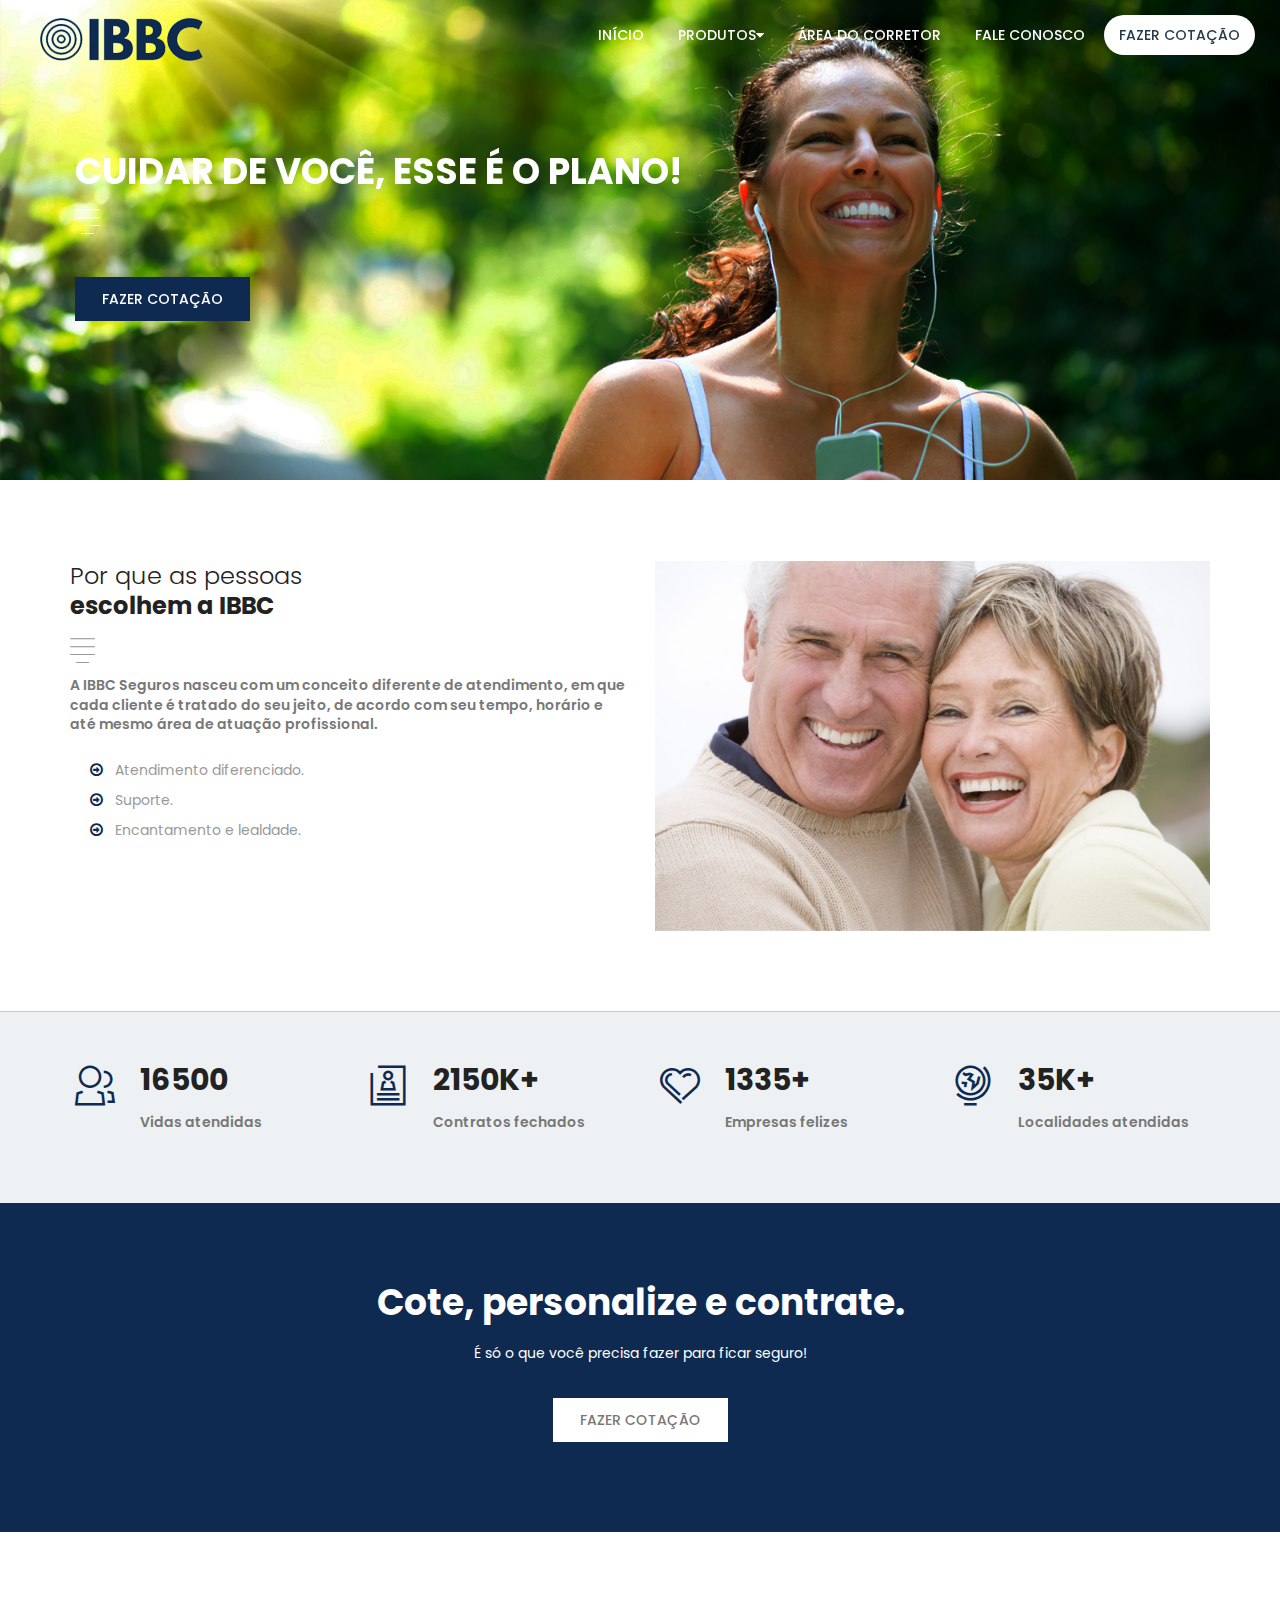
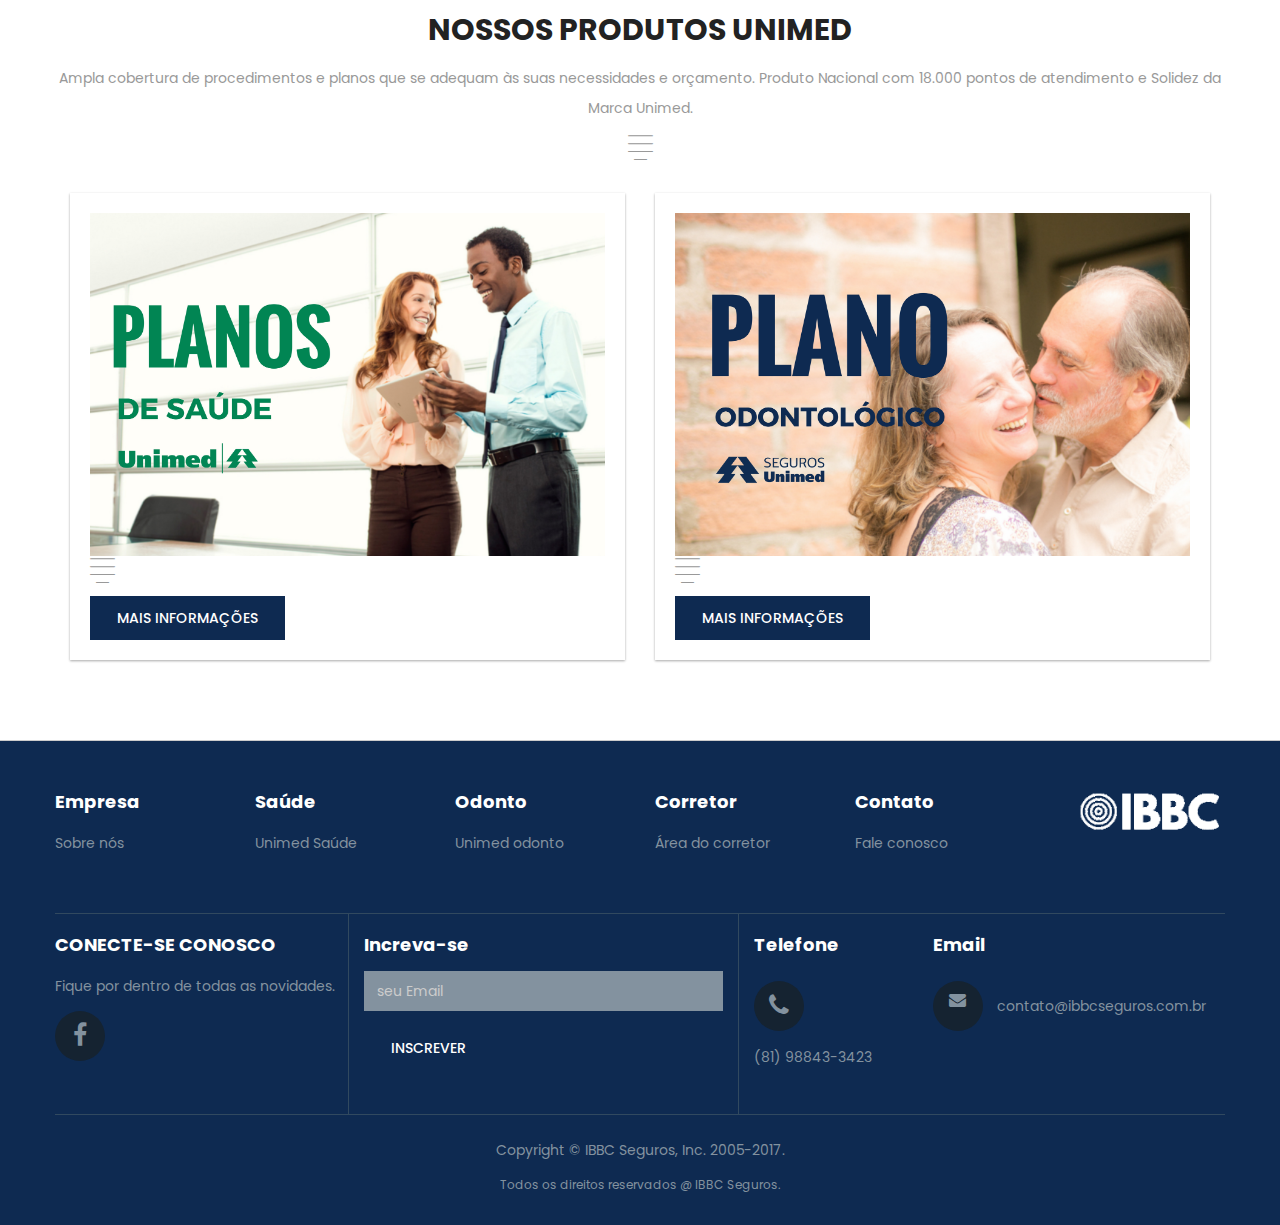
<file: index.html>
<!DOCTYPE html>
<html lang="en">
    <head>
        <meta charset="utf-8">
        <meta http-equiv="X-UA-Compatible" content="IE=edge">
        <meta name="viewport" content="width=device-width, initial-scale=1">
        <!-- The above 3 meta tags *must* come first in the head; any other head content must come *after* these tags -->
        <title>IBBC corretora</title>
        <!-- Favicon -->
        <link rel="shortcut icon" href="images/favicon.png">
        <!-- Bootstrap -->
        <link href="css/bootstrap.css" rel="stylesheet">
        <!-- Font Awesome -->
        <link href="css/font-awesome.min.css" rel="stylesheet">
        <!-- Stroke Gap Icons -->
        <link href="assets/stroke-gap-icons/style.css" rel="stylesheet">
        <!-- Google Fonts -->
        <link href='https://fonts.googleapis.com/css?family=Poppins:400,300,500,600,700' rel='stylesheet' type='text/css'>
        <!--  Mean Menu -->
        <link rel="stylesheet" href="assets/meanmenu/meanmenu.min.css">
        <!--  Owl stylesheet -->
        <link rel="stylesheet" href="assets/owl-carousel/owl.carousel.css">
        <!-- Owl Theme -->
        <link rel="stylesheet" href="assets/owl-carousel/owl.theme.css">
        <!-- Flex Slider-->
        <link rel="stylesheet" type="text/css" href="assets/FlexSlider/flexslider.css">
        <!-- Media Element -->
        <link rel="stylesheet" href="assets/media_elements/mediaelementplayer.min.css">
        <!-- Custom CSS -->
        <link href="css/style.css" rel="stylesheet">
        <!-- Color CSS -->
        <link id="main" href="css/color_01.css" rel="stylesheet">
        <link id="theme" rel="stylesheet" href="css/color_01.css">
        <!-- HTML5 shim and Respond.js for IE8 support of HTML5 elements and media queries -->
        <!-- WARNING: Respond.js doesn't work if you view the page via file:// -->
        <!--[if lt IE 9]>
          <script src="https://oss.maxcdn.com/html5shiv/3.7.2/html5shiv.min.js"></script>
          <script src="https://oss.maxcdn.com/respond/1.4.2/respond.min.js"></script>
        <![endif]-->
    </head>
    <body>
        <!-- ==============================================
             **PRE LOADER**
         =============================================== -->
        <div id="page-loader" class="primary-bg">
            <span class="loader"><span class="loader-inner"></span></span>
        </div>
        <!-- ==============================================
             **HEADER**
         =============================================== -->
        <header>
            <!-- Main Navigation -->
            <div id="main-navigation">
                <div class="container-fluid">
                    <div class="row">
                        <div class="col-md-3 col-sm-12 col-xs-12 no-padding">
                            <div class="main-logo">
                                <img src="images/logo.png" alt="logo">
                            </div>
                        </div>
                        <div class="col-md-9 col-sm-12 col-xs-12">
                            <nav>
                                <ul>
                                     <li><a href="http://www.ibbccorretora.com">início</a></li>
                                    <li class="sub-menu-parent"><a href="#">Produtos<span class="fa fa-caret-down"></span></a>
                                        <ul class="sub-menu secondary-bg">
                                            <li><a href="http://www.ibbccorretora.com/saude.html">Unimed Saúde</a></li>                                   
                                            <li><a href="http://www.ibbccorretora.com/odonto.html">Unimed Odonto</a></li>
                                        </ul>
                                    </li>
                                    <li><a href="http://app.wecarecorp.com.br/">área do corretor</a></li>
                                    <li><a href="http://www.ibbccorretora.com/contato">Fale conosco</a></li>
                                    <li class="menu-alt"><a href="http://www.ibbccorretora.com/cotacao">Fazer Cotação</a></li>
                                </ul>
                            </nav><!-- End Main Navigation -->
                        </div>
                    </div>
                </div><!-- End Container -->
            </div>
        </header><!-- End Header -->
        <!-- ==============================================
             **SLIDER**
         =============================================== -->

         
        <section id="slider">
            <div class="flexslider left">
                <ul class="slides">
                    <li>
                        <img src="images/image_bg_02.jpg" alt="image">
                        <div class="container">
                            <div class="row">
                                <div class="col-md-8 col-sm-200 hidden-xs">
                                    <div class="meta">

                                        <h1 class="heading-alt">CUIDAR DE VOCÊ, ESSE É O PLANO!</h1>
                                        <span class="seperator para-alt"></span>
                                    </br>    
                                            <a href="http://www.ibbccorretora.com/cotacao" class="btn btn-theme-primary">FAZER COTAÇÃO</a>
                                        </p>
                                    </div>
                                </div>
                            </div>
                        </div>
                    </li>
                </ul><!-- end slides -->
            </div><!-- end flex slider -->
        </section><!-- end slider -->

              <!-- ==============================================
             **A EMPRESA**
         =============================================== -->
        <section id="about-section" class="ptb-90 bb-1">
            <div class="container">
                <div class="row">
                    <div class="col-md-6 col-sm-6 col-xs-12">
                        <div class="content-title">
                              <h3><span>Por que as pessoas</span><br>escolhem a IBBC</h3>
                            <div class="seperator"></div>
                        </div>
                        <div class="about-content">
                            <p class="lead">
                                A IBBC Seguros nasceu com um conceito diferente de atendimento, em que cada cliente é tratado do seu jeito, de acordo com seu tempo, horário e até mesmo área de atuação profissional.
                            </p>
                         <div class="col-md-6 col-sm-6 col-xs-12">
                        <ul class="list">
                            <li><i class="fa fa-arrow-circle-o-right primary-color"></i>Atendimento diferenciado.</li>
                            <li><i class="fa fa-arrow-circle-o-right primary-color"></i>Suporte.</li>
                            <li><i class="fa fa-arrow-circle-o-right primary-color"></i>Encantamento e lealdade.</li>
                        </ul>
                    </div>
                        </div>
                    </div>
                    <div class="col-md-6 col-sm-6 col-xs-12">
                        <div id="about-carousel" class="owl-carousel owl-theme">
                            <div class="item"><img src="images/ibbc1.jpg" alt="" class="img-responsive"></div>
                        </div>
                    </div>
                </div>
            </div>
        </section>

                       <!-- ==============================================
             **COUNTER SECTION**
         =============================================== -->
        <section id="statistics-counter" class="ptb-60 hash">
            <div class="container">
                <div class="row">
                    <div class="col-md-3 col-sm-6 col-xs-12">
                        <div class="counter-item">
                            <div class="box-style-1">
                                <div class="icon-container">
                                    <i class="icon icon-Users primary-color size-30"></i>
                                </div>
                                <div class="body">
                                    <h2><span class="count">16500</span></h2>
                                    <p class="lead">Vidas atendidas</p>
                                </div>
                            </div>
                        </div>

                    </div>
                    <div class="col-md-3 col-sm-6 col-xs-12">
                        <div class="counter-item">
                            <div class="box-style-1">
                                <div class="icon-container">
                                    <i class="icon icon-Resume primary-color size-30"></i>
                                </div>
                                <div class="body">
                                    <h2><span class="count">2150</span>K+</h2>
                                    <p class="lead">Contratos fechados</p>
                                </div>
                            </div>
                        </div>
                    </div>
                    <div class="col-md-3 col-sm-6 col-xs-12">
                        <div class="counter-item">
                            <div class="box-style-1">
                                <div class="icon-container">
                                    <i class="icon icon-Heart primary-color size-30"></i>
                                </div>
                                <div class="body">
                                    <h2><span class="count">1335</span>+</h2>
                                    <p class="lead">Empresas felizes</p>
                                </div>
                            </div>
                        </div>
                    </div>
                    <div class="col-md-3 col-sm-6 col-xs-12">
                        <div class="counter-item">
                            <div class="box-style-1">
                                <div class="icon-container">
                                    <i class="icon icon-WorldGlobe primary-color size-30"></i>
                                </div>
                                <div class="body">
                                    <h2><span class="count">35</span>K+</h2>
                                    <p class="lead">Localidades atendidas</p>
                                </div>
                            </div>
                        </div>
                    </div>
                </div>
            </div><!-- end container -->
        </section><!-- end section -->

                <!-- ==============================================
             **PROMOTIONAL SECTION**
         =============================================== -->
        <section id="promotional" class="ptb-80 primary-bg">
            <div class="container">
                <div class="row text-center">
                    <h1 class="heading-alt">Cote, personalize e contrate.</h1>
                    <p class="para-alt">É só o que você precisa fazer para ficar seguro!</p>
                    <p class="pt-20">
                        <a href="http://www.ibbccorretora.com/cotacao" class="btn btn-theme-default">FAZER COTAÇÃO</a>

                    </p>
                </div>
            </div><!-- End Container -->
        </section><!-- End Section -->

        <!-- ==============================================
             **PRODUTOS**
         =============================================== -->
        <section id="careers" class="ptb-90 bb-1">
            <div class="container">
                <div class="row text-center pb-20">
                    <h2>NOSSOS PRODUTOS UNIMED</h2>
                     <p>Ampla cobertura de procedimentos e planos que se adequam às suas necessidades e orçamento. Produto Nacional com 18.000 pontos de atendimento e Solidez da Marca Unimed.</p>
                    <div class="seperator"></div>
                </div>
                <div class="row">
                    <div class="col-md-6">
                        <div class="career-content card-1 p-20">
                            <figure>
                                <img src="images/M1.png" class="member-img animate" alt="member"> 
                            </figure>
                            <div class="seperator"></div>
                            <a href="saude.html" class="btn btn-theme-primary">Mais Informações</a>
                        </div>
                    </div>
                    <div class="col-md-6">
                        <div class="career-content card-1 p-20">
                            <figure>
                                <img src="images/M2.png" class="member-img animate" alt="member"> 
                            </figure>
                            <div class="seperator"></div>                           
                            <a href="odonto.html" class="btn btn-theme-primary">Mais Informações</a>
                        </div>
                    </div>
                </div>
            </div>
            </div><!-- end container -->
        </section><!-- end section -->

 
        <!-- ==============================================
             **FOOTER**
         =============================================== -->
        <footer id="footer" class="secondary-bg dark-footer">
            <div class="container footer-level-1 ptb-50" >
                <div class="row">
                    <div class="col-md-2 col-sm-4 col-xs-6">
                        <h5 class="heading-alt">Empresa</h5>
                        <ul class="footer-menu">
                            <li><a href="http://www.ibbccorretora.com/">Sobre nós</a></li>
                        </ul>
                    </div>
                    <div class="col-md-2 col-sm-4 col-xs-6">
                        <h5 class="heading-alt">Saúde</h5>
                        <ul class="footer-menu">
                            <li><a href="http://www.ibbccorretora.com/saude.html">Unimed Saúde</a></li>
                        </ul>
                    </div>
                    <div class="col-md-2 col-sm-4 col-xs-6">
                        <h5 class="heading-alt">Odonto</h5>
                        <ul class="footer-menu">
                            <li><a href="http://www.ibbccorretora.com/odonto.html">Unimed odonto</a></li>
                        </ul>
                    </div>
                    <div class="col-md-2 col-sm-4 col-xs-6">
                        <h5 class="heading-alt">Corretor</h5>
                        <ul class="footer-menu">
                            <li><a href="http://app.wecarecorp.com.br/">Área do corretor</a></li>
                        </ul>
                    </div>
                    <div class="col-md-2 col-sm-4 col-xs-6">
                        <h5 class="heading-alt">Contato</h5>
                        <ul class="footer-menu">
                            <li><a href="http://www.ibbccorretora.com/contato">Fale conosco</a></li>
                        </ul>
                    </div>
                    <div class="col-md-2 col-sm-4 col-xs-6">
                        <img src="images/logo1.png" alt="" class="img-responsive">
                        <br>
                    </div>
                </div>
            </div><!-- End Container -->
            <div class="container footer-level-2">
                <div class="row">
                    <div class="col-md-3 col-sm-6 col-xs-12 ptb-20 min-height">
                        <h5 class="heading-alt">CONECTE-SE CONOSCO</h5>
                        <p>Fique por dentro de todas as novidades.</p>
                        <ul class="social-links">
                            <li><a href="https://www.facebook.com/IBBC-202171933664130/"><span class="fa fa-facebook"></span></a></li>
                        </ul>
                    </div>
                    <div class="col-md-4 col-sm-6 col-xs-12 ptb-20 fbl-1 min-height">
                        <h5 class="heading-alt">Increva-se</h5>
                        <form class="subscribe-form">
                            <div class="form-group">
                                <input class="form-control" type="text" name="email" placeholder="seu Email">
                            </div>
                            <div class="form-group">
                                <button type="submit" class="btn btn-theme-primary">Inscrever</button>
                            </div>
                        </form>
                    </div>
                    <div class="col-md-2 col-sm-6 col-xs-6 ptb-20 fbl-1 min-height">
                        <h5 class="heading-alt">Telefone</h5>
                        <div class="footer-contact">
                            <div class="contact-item">
                                <i class="fa fa-phone"></i>
                                <p>(81) 98843-3423</p>
                            </div>
                        </div>
                    </div>
                    <div class="col-md-3 col-sm-6 col-xs-6 ptb-20 min-height">
                        <h5 class="heading-alt">Email</h5>
                        <div class="footer-contact">
                            <div class="contact-item">
                                <i class="fa fa-envelope"></i>
                                <p>contato@ibbcseguros.com.br</p>
                            </div>
                        </div>
                    </div>
                </div>
            </div><!-- End Container -->
            <div class="container">
                <div class="row">
                    <div class="col-md-12 ptb-20 text-center">
                        <p>Copyright &COPY; IBBC Seguros, Inc. 2005-2017. </p>
                        <p class="policy">Todos os direitos reservados @ IBBC Seguros.
                </div>
            </div><!-- End Container -->
        </footer><!-- End Footer -->
        <!-- jQuery  -->
        <script src="js/jquery.min.js"></script>
        <!-- Include all compiled plugins (below), or include individual files as needed -->
        <script src="js/bootstrap.min.js"></script><!-- Mean Menu --><script src="assets/meanmenu/jquery.meanmenu.min.js"></script>
        <!-- Flex Slider -->
        <script src="assets/FlexSlider/jquery.flexslider-min.js"></script>
        <!-- Owl Carousel -->
        <script src="assets/owl-carousel/owl.carousel.min.js"></script>
        <!-- Media Elements -->
        <script src="assets/media_elements/mediaelement-and-player.min.js"></script>
        <!-- Custom JS -->
        <script src="js/custom.js"></script>
    </body>
</html>
</file>
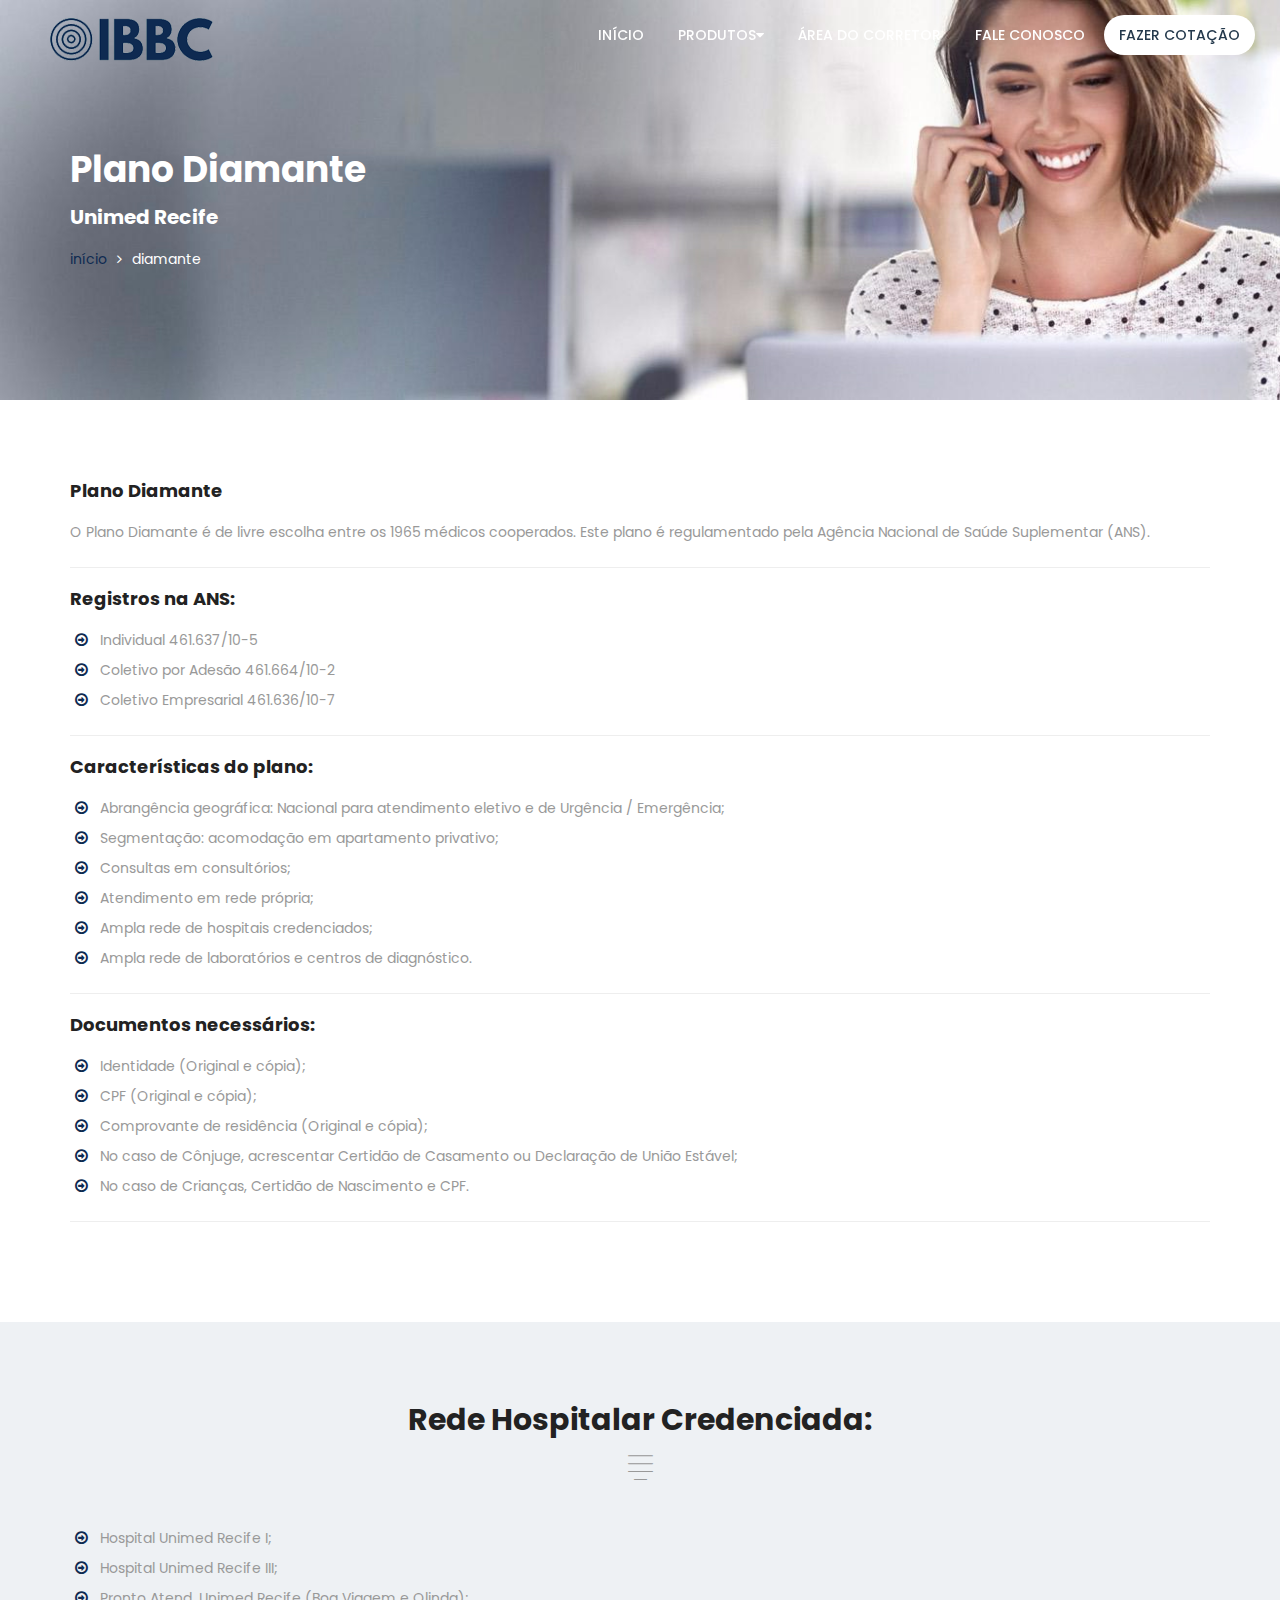
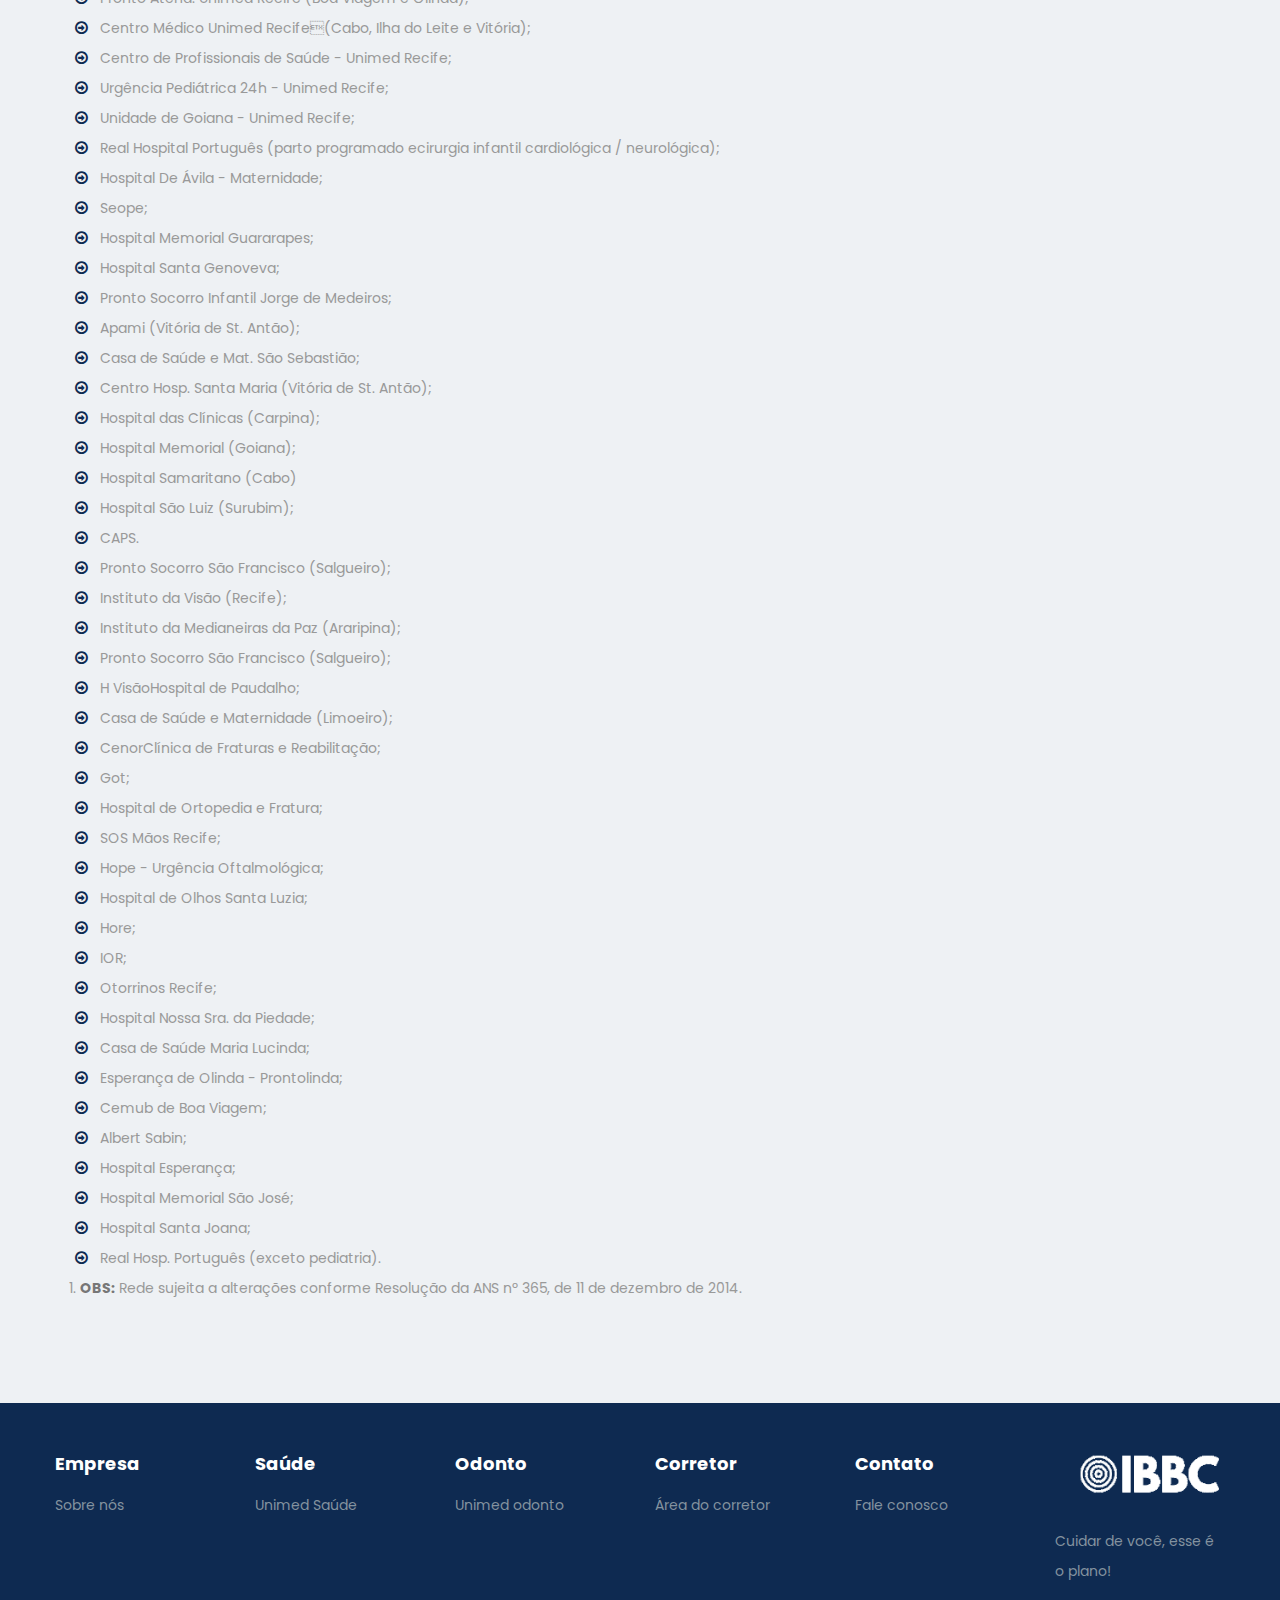
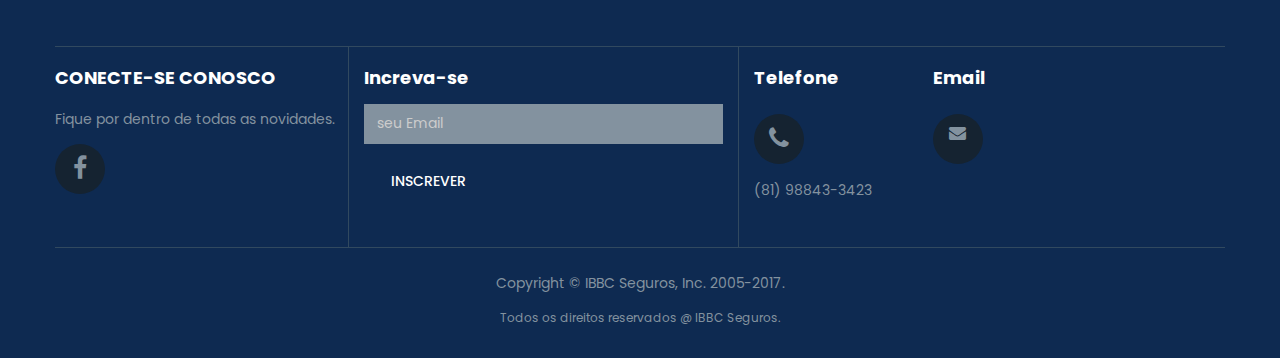
<file: diamante.html>
<!DOCTYPE html>
<html lang="en">
    <head>
        <meta charset="utf-8">
        <meta http-equiv="X-UA-Compatible" content="IE=edge">
        <meta name="viewport" content="width=device-width, initial-scale=1">
        <!-- The above 3 meta tags *must* come first in the head; any other head content must come *after* these tags -->
        <title>IBBC corretora</title>
        <!-- Favicon -->
        <link rel="shortcut icon" href="images/favicon.ico">
        <!-- Bootstrap -->
        <link href="css/bootstrap.css" rel="stylesheet">
        <!-- Font Awesome -->
        <link href="css/font-awesome.min.css" rel="stylesheet">
        <!-- Stroke Gap Icons -->
        <link href="assets/stroke-gap-icons/style.css" rel="stylesheet">
        <!-- Google Fonts -->
        <link href='https://fonts.googleapis.com/css?family=Poppins:400,300,500,600,700' rel='stylesheet' type='text/css'>
        <!--  Mean Menu -->
        <link rel="stylesheet" href="assets/meanmenu/meanmenu.min.css">
        <!-- Custom CSS -->
        <link href="css/style.css" rel="stylesheet">
        <!-- Color CSS -->
        <link id="main" href="css/color_01.css" rel="stylesheet">
        <link id="theme" rel="stylesheet" href="css/color_01.css">
        <!-- HTML5 shim and Respond.js for IE8 support of HTML5 elements and media queries -->
        <!-- WARNING: Respond.js doesn't work if you view the page via file:// -->
        <!--[if lt IE 9]>
          <script src="https://oss.maxcdn.com/html5shiv/3.7.2/html5shiv.min.js"></script>
          <script src="https://oss.maxcdn.com/respond/1.4.2/respond.min.js"></script>
        <![endif]-->
    </head>
    <body>
        <!-- ==============================================
             **PRE LOADER**
         =============================================== -->
        <div id="page-loader" class="primary-bg">
            <span class="loader"><span class="loader-inner"></span></span>
        </div>
         <!-- ==============================================
             **HEADER**
         =============================================== -->
        <header>
            <!-- Main Navigation -->
            <div id="main-navigation">
                <div class="container-fluid">
                    <div class="row">
                        <div class="col-md-3 col-sm-12 col-xs-12 no-padding">
                            <div class="main-logo">
                                 <img src="images/logo.png" alt="" class="main-logo">
                            </div>
                        </div>
                        <div class="col-md-9 col-sm-12 col-xs-12">
                            <nav>
                                <ul>
                                     <li><a href="http://www.ibbccorretora.com/">início</a></li>
                                    <li class="sub-menu-parent"><a href="#">Produtos<span class="fa fa-caret-down"></span></a>
                                        <ul class="sub-menu secondary-bg">
                                            <li><a href="http://www.ibbccorretora.com/saude">Unimed Saúde</a></li>                                   
                                            <li><a href="http://www.ibbccorretora.com/odonto">Unimed Odonto</a></li>
                                        </ul>
                                    </li>
                                    <li><a href="http://app.wecarecorp.com.br/">área do corretor</a></li>
                                    <li><a href="http://www.ibbccorretora.com/contato">Fale conosco</a></li>
                                    <li class="menu-alt"><a href="http://www.ibbccorretora.com/cotacao">Fazer Cotação</a></li>
                                </ul>
                            </nav><!-- End Main Navigation -->
                        </div>
                    </div>
                </div><!-- End Container -->
            </div>
        </header><!-- End Header -->
        <!-- ==============================================
             **INNER BANNER SECTION**
         =============================================== -->
        <section id="inner-banner">
            <div class="container">
                <div class="banner-heading">
                    <h1 class="heading-alt">Plano Diamante</h1>
                    <h4 class="heading-alt">Unimed Recife</h4>
                    <ul class="breadcrumbs">
                        <li><a href="http://www.ibbccorretora.com/">início</a></li>
                        <li>diamante</li>
                    </ul>
                </div>
            </div><!-- end container -->
        </section><!-- end section -->
        <!-- ==============================================
             **PRIVACY SECTION**
         =============================================== -->
        <section id="privacy" class="ptb-90">
            <div class="container">
                <div class="row">
                    <div class="col-md-12">
                        <h5>Plano Diamante</h5>
                        <p>O Plano Diamante é de livre escolha entre os 1965 médicos cooperados. Este plano é regulamentado pela Agência Nacional de Saúde Suplementar (ANS).</p>
                        <hr>
                    </div>
                    <div class="col-md-12">
                        <h5>Registros na ANS:</h5>
                        <ul class="list">
                            <li><i class="fa fa-arrow-circle-o-right primary-color"></i>Individual 461.637/10-5</li>
                            <li><i class="fa fa-arrow-circle-o-right primary-color"></i>Coletivo por Adesão 461.664/10-2</li>
                            <li><i class="fa fa-arrow-circle-o-right primary-color"></i>Coletivo Empresarial 461.636/10-7</li>
                        </ul>
                        <hr>
                    </div>
                    <div class="col-md-12">
                        <h5>Características do plano:</h5>
                        <ul class="list">
                            <li><i class="fa fa-arrow-circle-o-right primary-color"></i>Abrangência geográfica: Nacional para atendimento eletivo e de Urgência / Emergência;</li>
                            <li><i class="fa fa-arrow-circle-o-right primary-color"></i>Segmentação: acomodação em apartamento privativo;</li>
                            <li><i class="fa fa-arrow-circle-o-right primary-color"></i>Consultas em consultórios;</li>
                            <li><i class="fa fa-arrow-circle-o-right primary-color"></i>Atendimento em rede própria;</li>
                            <li><i class="fa fa-arrow-circle-o-right primary-color"></i>Ampla rede de hospitais credenciados;</li>
                            <li><i class="fa fa-arrow-circle-o-right primary-color"></i>Ampla rede de laboratórios e centros de diagnóstico.</li>
                        </ul>
                        <hr>
                    </div>
                    <div class="col-md-12">
                        <h5>Documentos necessários:</h5>
                        <ul class="list">
                            <li><i class="fa fa-arrow-circle-o-right primary-color"></i>Identidade (Original e cópia);</li>
                            <li><i class="fa fa-arrow-circle-o-right primary-color"></i>CPF (Original e cópia);</li>
                            <li><i class="fa fa-arrow-circle-o-right primary-color"></i>Comprovante de residência (Original e cópia);</li>
                            <li><i class="fa fa-arrow-circle-o-right primary-color"></i>No caso de Cônjuge, acrescentar Certidão de Casamento ou Declaração de União Estável;</li>
                            <li><i class="fa fa-arrow-circle-o-right primary-color"></i>No caso de Crianças, Certidão de Nascimento e CPF.</li>
                        </ul>
                        <hr>
                    </div>
                </div>
            </div><!-- end container -->
        </section><!-- end section -->
        <section id="terms" class="ptb-90 hash">
            <div class="container">
                <div class="text-center">
                    <h2>Rede Hospitalar Credenciada:</h2>
                    <div class="seperator"></div>
                </div>
                <div class="pt-30">
                    <ul class="list">
                            <li><i class="fa fa-arrow-circle-o-right primary-color"></i>Hospital Unimed Recife I;</li>
                            <li><i class="fa fa-arrow-circle-o-right primary-color"></i>Hospital Unimed Recife III;</li>
                            <li><i class="fa fa-arrow-circle-o-right primary-color"></i>Pronto Atend. Unimed Recife (Boa Viagem e Olinda);</li>
                            <li><i class="fa fa-arrow-circle-o-right primary-color"></i>Centro Médico Unimed Recife(Cabo, Ilha do Leite e Vitória);</li>
                            <li><i class="fa fa-arrow-circle-o-right primary-color"></i>Centro de Profissionais de Saúde - Unimed Recife;</li>
                            <li><i class="fa fa-arrow-circle-o-right primary-color"></i>Urgência Pediátrica 24h - Unimed Recife;</li>
                            <li><i class="fa fa-arrow-circle-o-right primary-color"></i>Unidade de Goiana - Unimed Recife;</li>
                            <li><i class="fa fa-arrow-circle-o-right primary-color"></i>Real Hospital Português (parto programado ecirurgia infantil cardiológica / neurológica);</li>
                            <li><i class="fa fa-arrow-circle-o-right primary-color"></i>Hospital De Ávila - Maternidade;</li>
                            <li><i class="fa fa-arrow-circle-o-right primary-color"></i>Seope;</li>
                            <li><i class="fa fa-arrow-circle-o-right primary-color"></i>Hospital Memorial Guararapes;</li>
                            <li><i class="fa fa-arrow-circle-o-right primary-color"></i>Hospital Santa Genoveva;</li>
                            <li><i class="fa fa-arrow-circle-o-right primary-color"></i>Pronto Socorro Infantil Jorge de Medeiros;</li>
                            <li><i class="fa fa-arrow-circle-o-right primary-color"></i>Apami (Vitória de St. Antão);</li>
                            <li><i class="fa fa-arrow-circle-o-right primary-color"></i>Casa de Saúde e Mat. São Sebastião;</li>
                            <li><i class="fa fa-arrow-circle-o-right primary-color"></i>Centro Hosp. Santa Maria (Vitória de St. Antão);</li>
                            <li><i class="fa fa-arrow-circle-o-right primary-color"></i>Hospital das Clínicas (Carpina);</li>
                            <li><i class="fa fa-arrow-circle-o-right primary-color"></i>Hospital Memorial (Goiana);</li>
                            <li><i class="fa fa-arrow-circle-o-right primary-color"></i>Hospital Samaritano (Cabo)</li>
                            <li><i class="fa fa-arrow-circle-o-right primary-color"></i>Hospital São Luiz (Surubim);</li>
                            <li><i class="fa fa-arrow-circle-o-right primary-color"></i>CAPS.</li>
                            <li><i class="fa fa-arrow-circle-o-right primary-color"></i>Pronto Socorro São Francisco (Salgueiro);</li>
                            <li><i class="fa fa-arrow-circle-o-right primary-color"></i>Instituto da Visão (Recife);</li>
                            <li><i class="fa fa-arrow-circle-o-right primary-color"></i>Instituto da Medianeiras da Paz (Araripina);</li>
                            <li><i class="fa fa-arrow-circle-o-right primary-color"></i>Pronto Socorro São Francisco (Salgueiro);</li>
                            <li><i class="fa fa-arrow-circle-o-right primary-color"></i>H VisãoHospital de Paudalho;</li>
                            <li><i class="fa fa-arrow-circle-o-right primary-color"></i>Casa de Saúde e Maternidade (Limoeiro);</li>
                            <li><i class="fa fa-arrow-circle-o-right primary-color"></i>CenorClínica de Fraturas e Reabilitação;</li>
                            <li><i class="fa fa-arrow-circle-o-right primary-color"></i>Got;</li>
                            <li><i class="fa fa-arrow-circle-o-right primary-color"></i>Hospital de Ortopedia e Fratura;</li>
                            <li><i class="fa fa-arrow-circle-o-right primary-color"></i>SOS Mãos Recife;</li>
                            <li><i class="fa fa-arrow-circle-o-right primary-color"></i>Hope - Urgência Oftalmológica;</li>
                            <li><i class="fa fa-arrow-circle-o-right primary-color"></i>Hospital de Olhos Santa Luzia;</li>
                            <li><i class="fa fa-arrow-circle-o-right primary-color"></i>Hore;</li>
                            <li><i class="fa fa-arrow-circle-o-right primary-color"></i>IOR;</li>
                            <li><i class="fa fa-arrow-circle-o-right primary-color"></i>Otorrinos Recife;</li>
                            <li><i class="fa fa-arrow-circle-o-right primary-color"></i>Hospital Nossa Sra. da Piedade;</li>
                            <li><i class="fa fa-arrow-circle-o-right primary-color"></i>Casa de Saúde Maria Lucinda;</li>
                            <li><i class="fa fa-arrow-circle-o-right primary-color"></i>Esperança de Olinda - Prontolinda;</li>
                            <li><i class="fa fa-arrow-circle-o-right primary-color"></i>Cemub de Boa Viagem;</li>
                            <li><i class="fa fa-arrow-circle-o-right primary-color"></i>Albert Sabin;</li>
                            <li><i class="fa fa-arrow-circle-o-right primary-color"></i>Hospital Esperança;</li>
                            <li><i class="fa fa-arrow-circle-o-right primary-color"></i>Hospital Memorial São José;</li>
                            <li><i class="fa fa-arrow-circle-o-right primary-color"></i>Hospital Santa Joana;</li>
                            <li><i class="fa fa-arrow-circle-o-right primary-color"></i>Real Hosp. Português (exceto pediatria).</li>
                        </ul>
                    <ol>
                        <li>
                            <strong>OBS:</strong> Rede sujeita a alterações conforme Resolução da ANS nº 365, de 11 de dezembro de 2014.
                        </li>
                    </ol>
                </div>
            </div>
        </section>
        <!-- ==============================================
             **FOOTER**
         =============================================== -->
        <footer id="footer" class="secondary-bg dark-footer">
            <div class="container footer-level-1 ptb-50" >
                <div class="row">
                    <div class="col-md-2 col-sm-4 col-xs-6">
                        <h5 class="heading-alt">Empresa</h5>
                        <ul class="footer-menu">
                            <li><a href="http://www.ibbccorretora.com/">Sobre nós</a></li>
                        </ul>
                    </div>
                    <div class="col-md-2 col-sm-4 col-xs-6">
                        <h5 class="heading-alt">Saúde</h5>
                        <ul class="footer-menu">
                            <li><a href="http://www.ibbccorretora.com/saude">Unimed Saúde</a></li>
                        </ul>
                    </div>
                    <div class="col-md-2 col-sm-4 col-xs-6">
                        <h5 class="heading-alt">Odonto</h5>
                        <ul class="footer-menu">
                            <li><a href="http://www.ibbccorretora.com/odonto">Unimed odonto</a></li>
                        </ul>
                    </div>
                    <div class="col-md-2 col-sm-4 col-xs-6">
                        <h5 class="heading-alt">Corretor</h5>
                        <ul class="footer-menu">
                            <li><a href="https://app.wecarecorp.com.br/">Área do corretor</a></li>
                        </ul>
                    </div>
                    <div class="col-md-2 col-sm-4 col-xs-6">
                        <h5 class="heading-alt">Contato</h5>
                        <ul class="footer-menu">
                            <li><a href="http://www.ibbccorretora.com/contato">Fale conosco</a></li>
                        </ul>
                    </div>
                    <div class="col-md-2 col-sm-4 col-xs-6">
                        <img src="images/logo1.png" alt="" class="img-responsive">
                        <br>
                        <p>Cuidar de você, esse é o plano!</p>
                    </div>
                </div>
            </div><!-- End Container -->
            <div class="container footer-level-2">
                <div class="row">
                    <div class="col-md-3 col-sm-6 col-xs-12 ptb-20 min-height">
                        <h5 class="heading-alt">CONECTE-SE CONOSCO</h5>
                        <p>Fique por dentro de todas as novidades.</p>
                        <ul class="social-links">
                            <li><a href="javascript:void(0);"><span class="fa fa-facebook"></span></a></li>
                        </ul>
                    </div>
                    <div class="col-md-4 col-sm-6 col-xs-12 ptb-20 fbl-1 min-height">
                        <h5 class="heading-alt">Increva-se</h5>
                        <form class="subscribe-form">
                            <div class="form-group">
                                <input class="form-control" type="text" name="email" placeholder="seu Email">
                            </div>
                            <div class="form-group">
                                <button type="submit" class="btn btn-theme-primary">Inscrever</button>
                            </div>
                        </form>
                    </div>
                    <div class="col-md-2 col-sm-6 col-xs-6 ptb-20 fbl-1 min-height">
                        <h5 class="heading-alt">Telefone</h5>
                        <div class="footer-contact">
                            <div class="contact-item">
                                <i class="fa fa-phone"></i>
                                <p>(81) 98843-3423</p>
                            </div>
                        </div>
                    </div>
                    <div class="col-md-3 col-sm-6 col-xs-6 ptb-20 min-height">
                        <h5 class="heading-alt">Email</h5>
                        <div class="footer-contact">
                            <div class="contact-item">
                                <i class="fa fa-envelope"></i>
                                <p><a href="mailto:support@company.com">contato@ibbcseguros.com.br</a></p>
                            </div>
                        </div>
                    </div>
                </div>
            </div><!-- End Container -->
            <div class="container">
                <div class="row">
                    <div class="col-md-12 ptb-20 text-center">
                        <p>Copyright &COPY; IBBC Seguros, Inc. 2005-2017. </p>
                        <p class="policy">Todos os direitos reservados @ IBBC Seguros.
                </div>
            </div><!-- End Container -->
        </footer><!-- End Footer -->
        <!-- jQuery  -->
        <script src="js/jquery.min.js"></script>
        <!-- Include all compiled plugins (below), or include individual files as needed -->
        <script src="js/bootstrap.min.js"></script><!-- Mean Menu --><script src="assets/meanmenu/jquery.meanmenu.min.js"></script>
        <!-- Flex Slider -->
        <script src="assets/FlexSlider/jquery.flexslider-min.js"></script>
        <!-- Owl Carousel -->
        <script src="assets/owl-carousel/owl.carousel.min.js"></script>
        <!-- Media Elements -->
        <script src="assets/media_elements/mediaelement-and-player.min.js"></script>
        <!-- Custom JS -->
        <script src="js/custom.js"></script>
    </body>
</html>
</file>
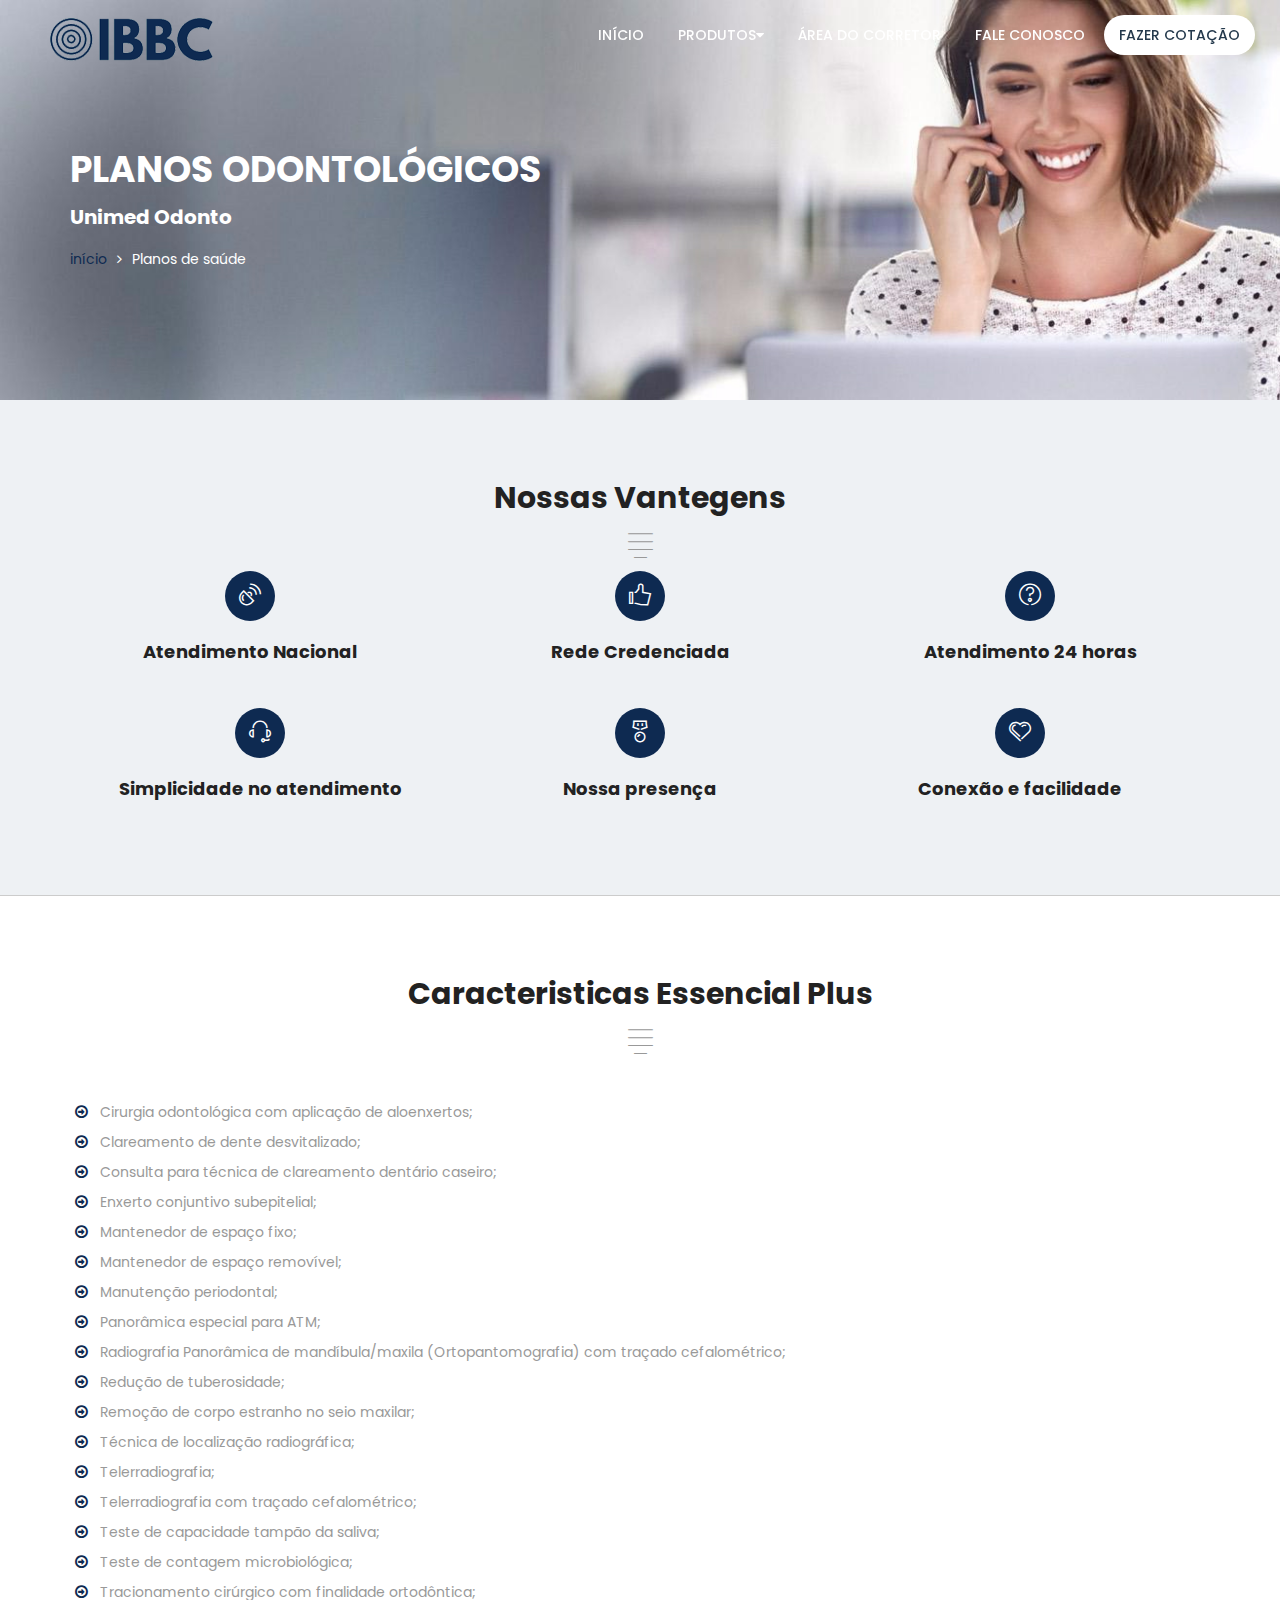
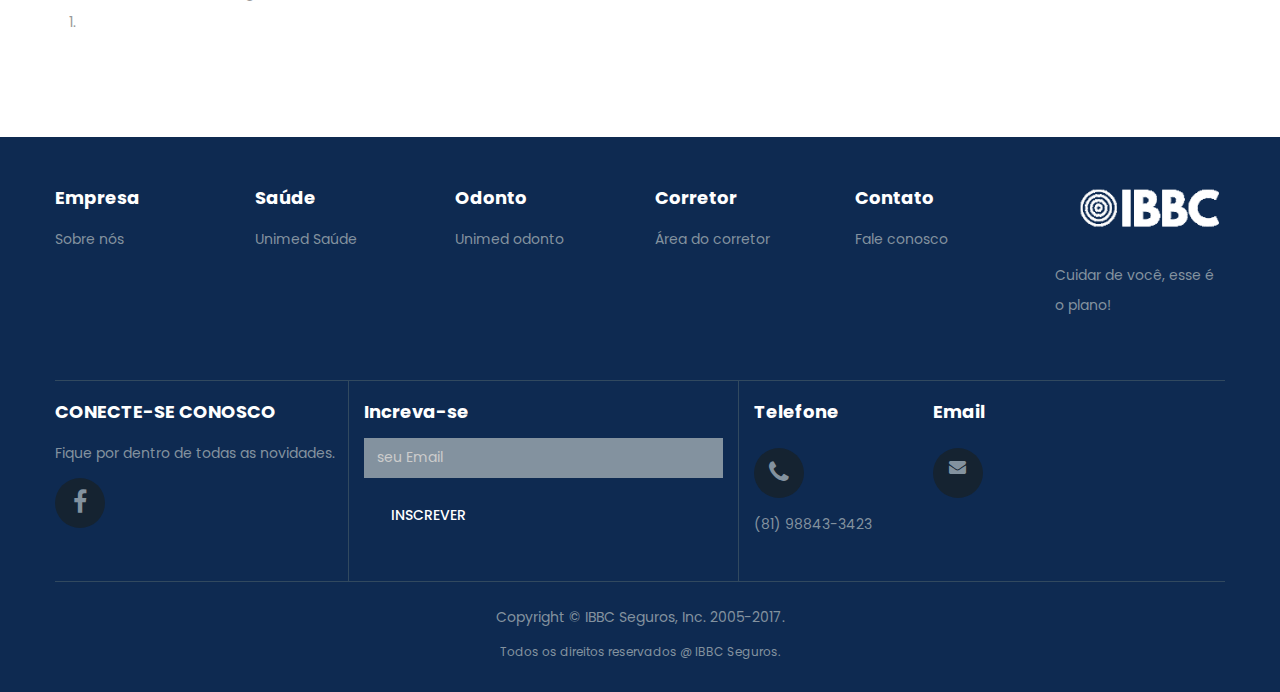
<file: odonto.html>
<!DOCTYPE html>
<html lang="en">
    <head>
        <meta charset="utf-8">
        <meta http-equiv="X-UA-Compatible" content="IE=edge">
        <meta name="viewport" content="width=device-width, initial-scale=1">
        <!-- The above 3 meta tags *must* come first in the head; any other head content must come *after* these tags -->
        <title>IBBC corretora</title>
        <!-- Favicon -->
        <link rel="shortcut icon" href="images/favicon.png">
        <!-- Bootstrap -->
        <link href="css/bootstrap.css" rel="stylesheet">
        <!-- Font Awesome -->
        <link href="css/font-awesome.min.css" rel="stylesheet">
        <!-- Stroke Gap Icons -->
        <link href="assets/stroke-gap-icons/style.css" rel="stylesheet">
        <!--  Owl stylesheet -->
        <link rel="stylesheet" href="assets/owl-carousel/owl.carousel.css">
        <!-- Owl Theme -->
        <link rel="stylesheet" href="assets/owl-carousel/owl.theme.css">
        <!-- Media Element -->
        <link rel="stylesheet" href="assets/media_elements/mediaelementplayer.min.css">
        <!-- Google Fonts -->
        <link href='https://fonts.googleapis.com/css?family=Poppins:400,300,500,600,700' rel='stylesheet' type='text/css'>
        <!--  Mean Menu -->
        <link rel="stylesheet" href="assets/meanmenu/meanmenu.min.css">
        <!-- Custom CSS -->
        <link href="css/style.css" rel="stylesheet">
        <!-- Color CSS -->
        <link id="main" href="css/color_01.css" rel="stylesheet">
        <link id="theme" rel="stylesheet" href="css/color_01.css">
        <!-- HTML5 shim and Respond.js for IE8 support of HTML5 elements and media queries -->
        <!-- WARNING: Respond.js doesn't work if you view the page via file:// -->
        <!--[if lt IE 9]>
          <script src="https://oss.maxcdn.com/html5shiv/3.7.2/html5shiv.min.js"></script>
          <script src="https://oss.maxcdn.com/respond/1.4.2/respond.min.js"></script>
        <![endif]-->
    </head>
    <body>
        <!-- ==============================================
             **PRE LOADER**
         =============================================== -->
        <div id="page-loader" class="primary-bg">
            <span class="loader"><span class="loader-inner"></span></span>
        </div>
        <!-- ==============================================
             **HEADER**
         =============================================== -->
        <header>
            <!-- Main Navigation -->
            <div id="main-navigation">
                <div class="container-fluid">
                    <div class="row">
                        <div class="col-md-3 col-sm-12 col-xs-12 no-padding">
                            <div class="main-logo">
                                 <img src="images/logo.png" alt="" class="main-logo">
                            </div>
                        </div>
                        <div class="col-md-9 col-sm-12 col-xs-12">
                            <nav>
                                <ul>
                                     <li><a href="http://www.ibbccorretora.com/">início</a></li>
                                    <li class="sub-menu-parent"><a href="#">Produtos<span class="fa fa-caret-down"></span></a>
                                        <ul class="sub-menu secondary-bg">
                                            <li><a href="http://www.ibbccorretora.com/saude">Unimed Saúde</a></li>                                   
                                            <li><a href="http://www.ibbccorretora.com/odonto">Unimed Odonto</a></li>
                                        </ul>
                                    </li>
                                    <li><a href="http://app.wecarecorp.com.br/">área do corretor</a></li>
                                    <li><a href="http://www.ibbccorretora.com/contato">Fale conosco</a></li>
                                    <li class="menu-alt"><a href="http://www.ibbccorretora.com/cotacao">Fazer Cotação</a></li>
                                </ul>
                            </nav><!-- End Main Navigation -->
                        </div>
                    </div>
                </div><!-- End Container -->
            </div>
        </header><!-- End Header -->
        <!-- ==============================================
             **INNER BANNER SECTION**
         =============================================== -->
        <section id="inner-banner">
            <div class="container">
                <div class="banner-heading">
                    <h1 class="heading-alt">PLANOS ODONTOLÓGICOS </h1>
                    <h4 class="heading-alt">Unimed Odonto</h4>
                    <ul class="breadcrumbs">
                        <li><a href="http://www.ibbccorretora.com/">início</a></li>
                        <li>Planos de saúde</li>
                    </ul>
                </div>
            </div><!-- end container -->
        </section><!-- end section -->
        <!-- ==============================================
             **MAIN FEATURES**
         =============================================== -->
        <section id="main-features" class="ptb-80 hash bb-1">
            <div class="container">
                <div class="text-center">
                    <h2>Nossas Vantegens</h2>
                    <div class="seperator"></div>
                </div>
                <div class="row">
                    <div class="col-md-4 col-xs-12">
                        <div class="box-style-2">
                            <div class="box-style-2">
                            <div class="icon-container primary-bg">
                                <i class="icon icon-Antenna1"></i>
                            </div>
                            <div class="body text-center pt-20">
                                <h5>Atendimento Nacional</h5>
                               
                            </div>
                        </div>
                        </div>
                    </div>
                    <div class="col-md-4 col-xs-12">
                        <div class="box-style-2">
                            <div class="box-style-2">
                            <div class="icon-container primary-bg">
                                <i class="icon icon-Like"></i>
                            </div>
                            <div class="body text-center pt-20">
                                <h5>Rede Credenciada</h5>
                                
                            </div>
                        </div>
                        </div>
                    </div>
                    <div class="col-md-4 col-xs-12">
                        <div class="box-style-2">
                            <div class="box-style-2">
                            <div class="icon-container primary-bg">
                                <i class="icon icon-Help"></i>
                            </div>
                            <div class="body text-center pt-20">
                                <h5>Atendimento 24 horas</h5>
                                
                            </div>
                        </div>
                        </div>
                    </div>
                </div>
   </br>
                    <div class="col-md-4 col-xs-12">
                        <div class="box-style-2">
                            <div class="box-style-2">
                            <div class="icon-container primary-bg">
                                <i class="icon icon-Headset"></i>
                            </div>
                            <div class="body text-center pt-20">
                                <h5>Simplicidade no atendimento</h5>
                                
                            </div>
                        </div>
                        </div>
                    </div>
                    <div class="col-md-4 col-xs-12">
                        <div class="box-style-2">
                            <div class="box-style-2">
                            <div class="icon-container primary-bg">
                                <i class="icon icon-Medal"></i>
                            </div>
                            <div class="body text-center pt-20">
                                <h5>Nossa presença</h5>
                                
                            </div>
                        </div>
                        </div>
                    </div>
                    <div class="col-md-4 col-xs-12">
                        <div class="box-style-2">
                            <div class="box-style-2">
                            <div class="icon-container primary-bg">
                                <i class="icon icon-Heart"></i>
                            </div>
                            <div class="body text-center pt-20">
                                <h5>Conexão e facilidade</h5>
                               
                            </div>
                        </div>
                        </div>
                    </div>
                </div>
            </div><!-- End Container -->
        </section><!-- End Section -->
        <!-- ==============================================
             **ESSENCIAL PLUS**
         =============================================== -->       
        <section id="terms" class="ptb-90">
            <div class="container">
                <div class="text-center">
                    <h2>Caracteristicas Essencial Plus</h2>
                    <div class="seperator"></div>
                </div>
                <div class="pt-30">
                    <ul class="list">
                            <li><i class="fa fa-arrow-circle-o-right primary-color"></i>Cirurgia odontológica com aplicação de aloenxertos;</li>
                            <li><i class="fa fa-arrow-circle-o-right primary-color"></i>Clareamento de dente desvitalizado;</li>
                            <li><i class="fa fa-arrow-circle-o-right primary-color"></i>Consulta para técnica de clareamento dentário caseiro;</li>
                            <li><i class="fa fa-arrow-circle-o-right primary-color"></i>Enxerto conjuntivo subepitelial;</li>
                            <li><i class="fa fa-arrow-circle-o-right primary-color"></i>Mantenedor de espaço fixo;</li>
                            <li><i class="fa fa-arrow-circle-o-right primary-color"></i>Mantenedor de espaço removível;</li>
                            <li><i class="fa fa-arrow-circle-o-right primary-color"></i>Manutenção periodontal;</li>
                            <li><i class="fa fa-arrow-circle-o-right primary-color"></i>Panorâmica especial para ATM;</li>
                            <li><i class="fa fa-arrow-circle-o-right primary-color"></i>Radiografia Panorâmica de mandíbula/maxila (Ortopantomografia) com traçado cefalométrico;</li>
                            <li><i class="fa fa-arrow-circle-o-right primary-color"></i>Redução de tuberosidade;</li>
                            <li><i class="fa fa-arrow-circle-o-right primary-color"></i>Remoção de corpo estranho no seio maxilar;</li>
                            <li><i class="fa fa-arrow-circle-o-right primary-color"></i>Técnica de localização radiográfica;</li>
                            <li><i class="fa fa-arrow-circle-o-right primary-color"></i>Telerradiografia;</li>
                            <li><i class="fa fa-arrow-circle-o-right primary-color"></i>Telerradiografia com traçado cefalométrico;</li>
                            <li><i class="fa fa-arrow-circle-o-right primary-color"></i>Teste de capacidade tampão da saliva;</li>
                            <li><i class="fa fa-arrow-circle-o-right primary-color"></i>Teste de contagem microbiológica;</li>
                            <li><i class="fa fa-arrow-circle-o-right primary-color"></i>Tracionamento cirúrgico com finalidade ortodôntica;</li>

                        </ul>
                    <ol>
                        <li>
                        </li>
                    </ol>
                </div>
            </div>
        </section>
        <!-- ==============================================
             **FOOTER**
         =============================================== -->
        <footer id="footer" class="secondary-bg dark-footer">
            <div class="container footer-level-1 ptb-50" >
                <div class="row">
                    <div class="col-md-2 col-sm-4 col-xs-6">
                        <h5 class="heading-alt">Empresa</h5>
                        <ul class="footer-menu">
                            <li><a href="http://www.ibbccorretora.com/">Sobre nós</a></li>
                        </ul>
                    </div>
                    <div class="col-md-2 col-sm-4 col-xs-6">
                        <h5 class="heading-alt">Saúde</h5>
                        <ul class="footer-menu">
                            <li><a href="http://www.ibbccorretora.com/saude">Unimed Saúde</a></li>
                        </ul>
                    </div>
                    <div class="col-md-2 col-sm-4 col-xs-6">
                        <h5 class="heading-alt">Odonto</h5>
                        <ul class="footer-menu">
                            <li><a href="http://www.ibbccorretora.com/odonto">Unimed odonto</a></li>
                        </ul>
                    </div>
                    <div class="col-md-2 col-sm-4 col-xs-6">
                        <h5 class="heading-alt">Corretor</h5>
                        <ul class="footer-menu">
                            <li><a href="https://app.wecarecorp.com.br/">Área do corretor</a></li>
                        </ul>
                    </div>
                    <div class="col-md-2 col-sm-4 col-xs-6">
                        <h5 class="heading-alt">Contato</h5>
                        <ul class="footer-menu">
                            <li><a href="http://www.ibbccorretora.com/contato">Fale conosco</a></li>
                        </ul>
                    </div>
                    <div class="col-md-2 col-sm-4 col-xs-6">
                        <img src="images/logo1.png" alt="" class="img-responsive">
                        <br>
                        <p>Cuidar de você, esse é o plano!</p>
                    </div>
                </div>
            </div><!-- End Container -->
            <div class="container footer-level-2">
                <div class="row">
                    <div class="col-md-3 col-sm-6 col-xs-12 ptb-20 min-height">
                        <h5 class="heading-alt">CONECTE-SE CONOSCO</h5>
                        <p>Fique por dentro de todas as novidades.</p>
                        <ul class="social-links">
                            <li><a href="javascript:void(0);"><span class="fa fa-facebook"></span></a></li>
                        </ul>
                    </div>
                    <div class="col-md-4 col-sm-6 col-xs-12 ptb-20 fbl-1 min-height">
                        <h5 class="heading-alt">Increva-se</h5>
                        <form class="subscribe-form">
                            <div class="form-group">
                                <input class="form-control" type="text" name="email" placeholder="seu Email">
                            </div>
                            <div class="form-group">
                                <button type="submit" class="btn btn-theme-primary">Inscrever</button>
                            </div>
                        </form>
                    </div>
                    <div class="col-md-2 col-sm-6 col-xs-6 ptb-20 fbl-1 min-height">
                        <h5 class="heading-alt">Telefone</h5>
                        <div class="footer-contact">
                            <div class="contact-item">
                                <i class="fa fa-phone"></i>
                                <p>(81) 98843-3423</p>
                            </div>
                        </div>
                    </div>
                    <div class="col-md-3 col-sm-6 col-xs-6 ptb-20 min-height">
                        <h5 class="heading-alt">Email</h5>
                        <div class="footer-contact">
                            <div class="contact-item">
                                <i class="fa fa-envelope"></i>
                                <p><a href="mailto:support@company.com">contato@ibbcseguros.com.br</a></p>
                            </div>
                        </div>
                    </div>
                </div>
            </div><!-- End Container -->
            <div class="container">
                <div class="row">
                    <div class="col-md-12 ptb-20 text-center">
                        <p>Copyright &COPY; IBBC Seguros, Inc. 2005-2017. </p>
                        <p class="policy">Todos os direitos reservados @ IBBC Seguros.
                </div>
            </div><!-- End Container -->
        </footer><!-- End Footer -->
        <!-- jQuery  -->
        <script src="js/jquery.min.js"></script>
        <!-- Include all compiled plugins (below), or include individual files as needed -->
        <script src="js/bootstrap.min.js"></script><!-- Mean Menu --><script src="assets/meanmenu/jquery.meanmenu.min.js"></script>
        <!-- Flex Slider -->
        <script src="assets/FlexSlider/jquery.flexslider-min.js"></script>
        <!-- Owl Carousel -->
        <script src="assets/owl-carousel/owl.carousel.min.js"></script>
        <!-- Media Elements -->
        <script src="assets/media_elements/mediaelement-and-player.min.js"></script>
        <!-- Custom JS -->
        <script src="js/custom.js"></script>
    </body>
</html>
</file>
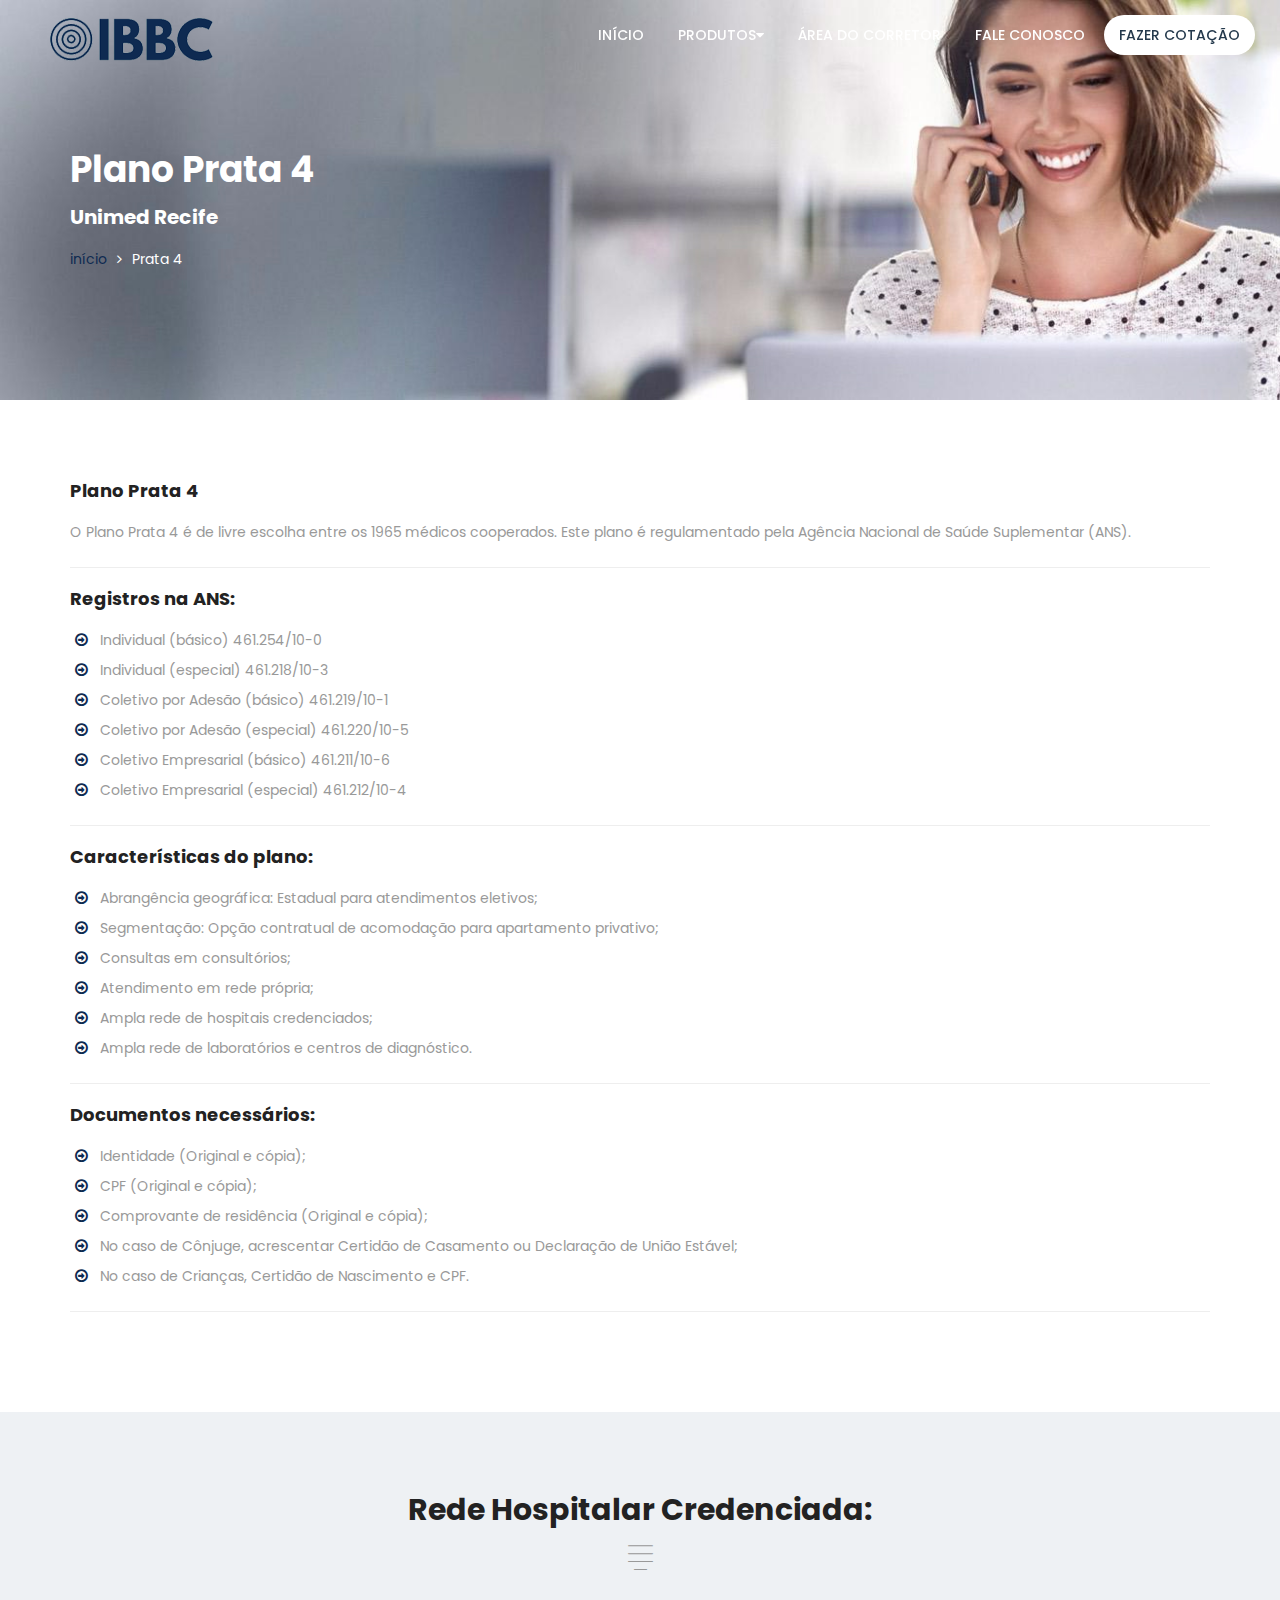
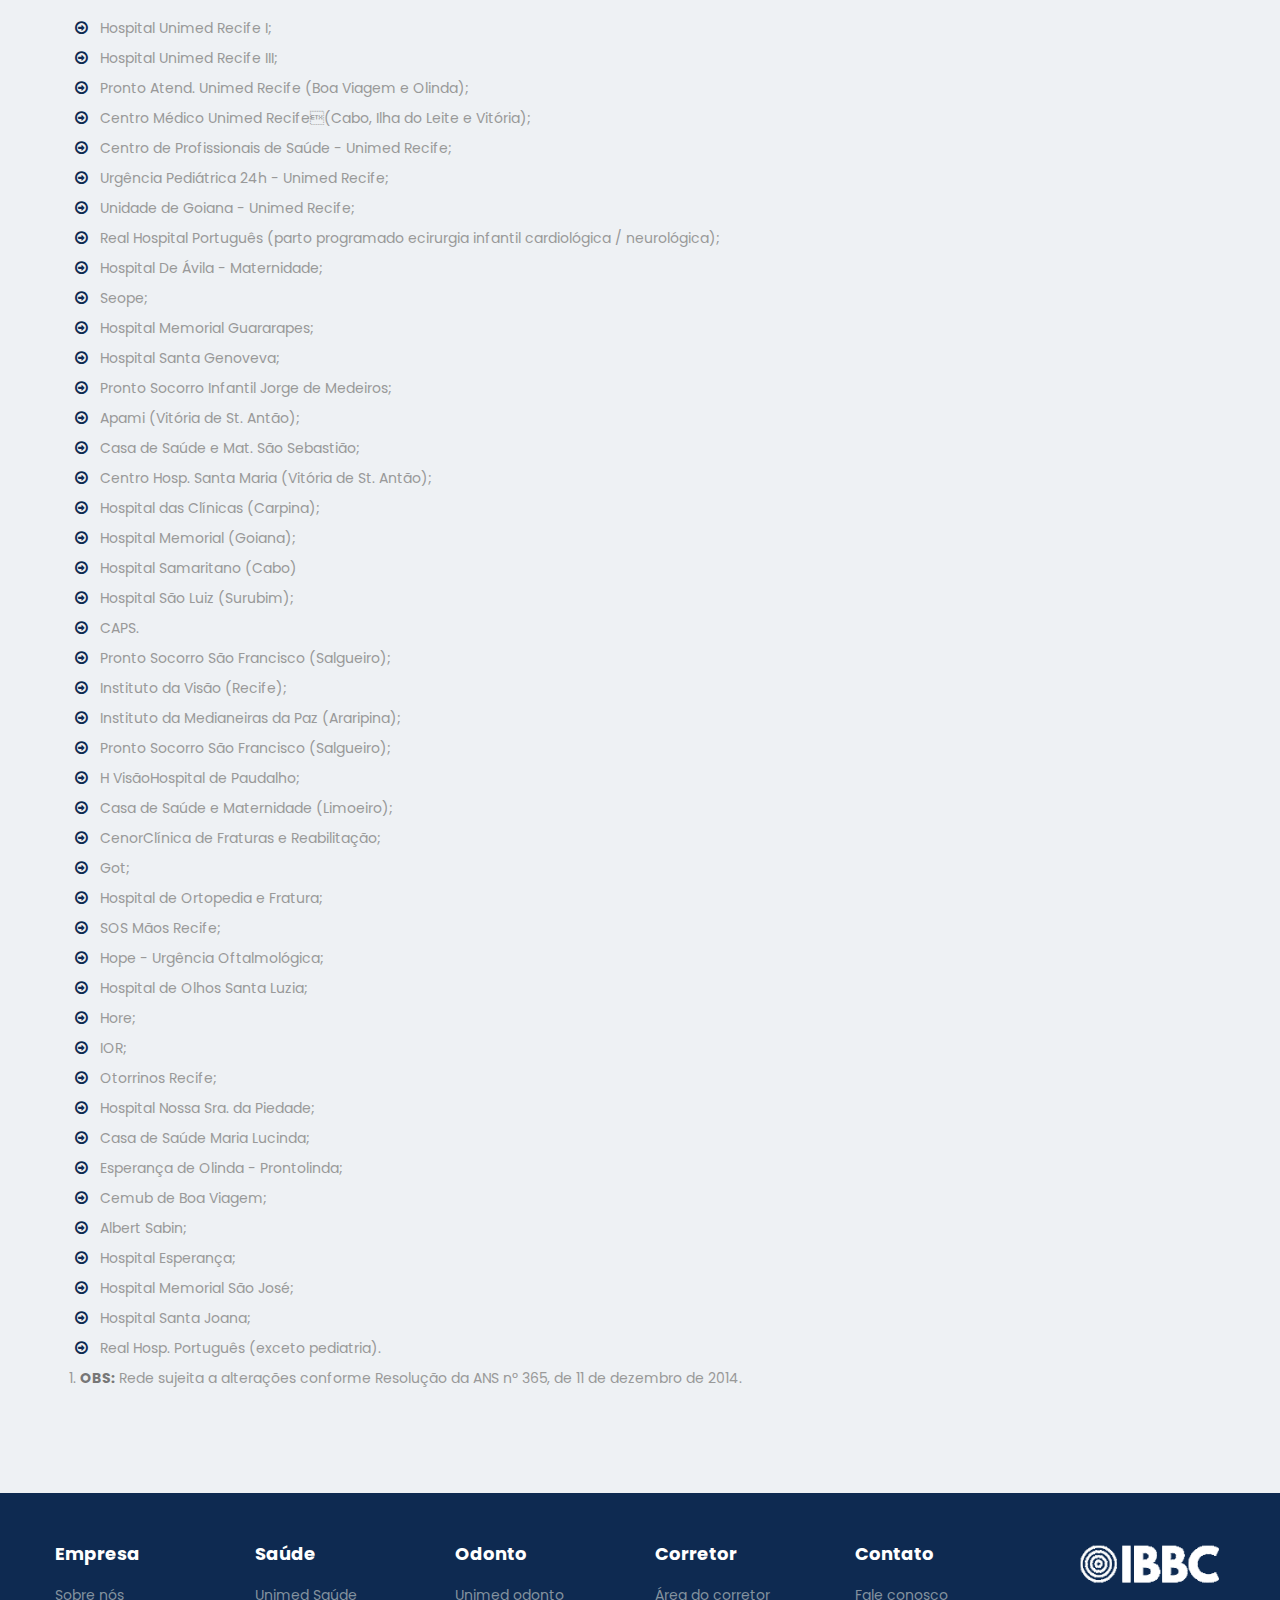
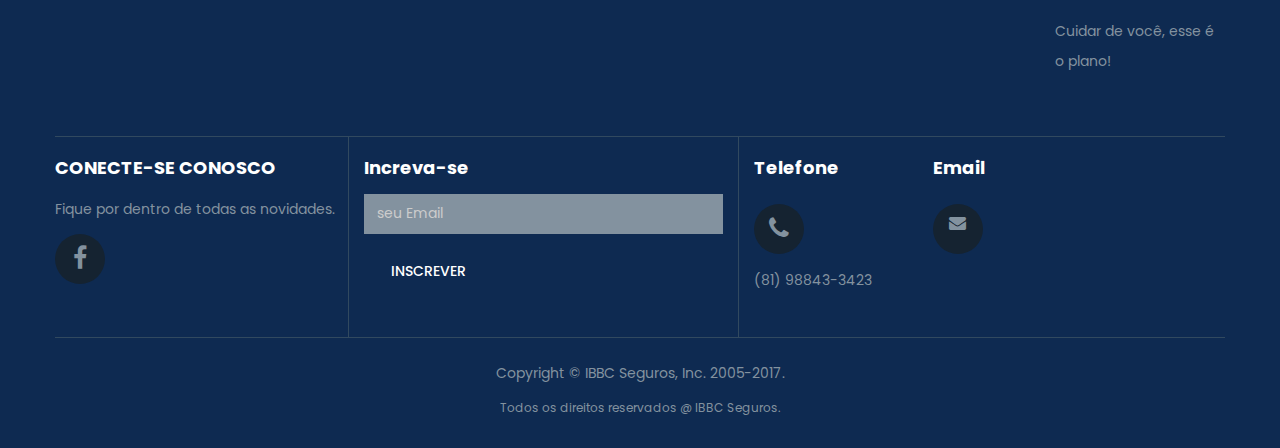
<file: prata_4.html>
<!DOCTYPE html>
<html lang="en">
    <head>
        <meta charset="utf-8">
        <meta http-equiv="X-UA-Compatible" content="IE=edge">
        <meta name="viewport" content="width=device-width, initial-scale=1">
        <!-- The above 3 meta tags *must* come first in the head; any other head content must come *after* these tags -->
        <title>IBBC corretora</title>
        <!-- Favicon -->
        <link rel="shortcut icon" href="images/favicon.ico">
        <!-- Bootstrap -->
        <link href="css/bootstrap.css" rel="stylesheet">
        <!-- Font Awesome -->
        <link href="css/font-awesome.min.css" rel="stylesheet">
        <!-- Stroke Gap Icons -->
        <link href="assets/stroke-gap-icons/style.css" rel="stylesheet">
        <!-- Google Fonts -->
        <link href='https://fonts.googleapis.com/css?family=Poppins:400,300,500,600,700' rel='stylesheet' type='text/css'>
        <!--  Mean Menu -->
        <link rel="stylesheet" href="assets/meanmenu/meanmenu.min.css">
        <!-- Custom CSS -->
        <link href="css/style.css" rel="stylesheet">
        <!-- Color CSS -->
        <link id="main" href="css/color_01.css" rel="stylesheet">
        <link id="theme" rel="stylesheet" href="css/color_01.css">
        <!-- HTML5 shim and Respond.js for IE8 support of HTML5 elements and media queries -->
        <!-- WARNING: Respond.js doesn't work if you view the page via file:// -->
        <!--[if lt IE 9]>
          <script src="https://oss.maxcdn.com/html5shiv/3.7.2/html5shiv.min.js"></script>
          <script src="https://oss.maxcdn.com/respond/1.4.2/respond.min.js"></script>
        <![endif]-->
    </head>
    <body>
        <!-- ==============================================
             **PRE LOADER**
         =============================================== -->
        <div id="page-loader" class="primary-bg">
            <span class="loader"><span class="loader-inner"></span></span>
        </div>
         <!-- ==============================================
             **HEADER**
         =============================================== -->
        <header>
            <!-- Main Navigation -->
            <div id="main-navigation">
                <div class="container-fluid">
                    <div class="row">
                        <div class="col-md-3 col-sm-12 col-xs-12 no-padding">
                            <div class="main-logo">
                                 <img src="images/logo.png" alt="" class="main-logo">
                            </div>
                        </div>
                        <div class="col-md-9 col-sm-12 col-xs-12">
                            <nav>
                                <ul>
                                     <li><a href="http://www.ibbccorretora.com/">início</a></li>
                                    <li class="sub-menu-parent"><a href="#">Produtos<span class="fa fa-caret-down"></span></a>
                                        <ul class="sub-menu secondary-bg">
                                            <li><a href="http://www.ibbccorretora.com/saude">Unimed Saúde</a></li>                                   
                                            <li><a href="http://www.ibbccorretora.com/odonto">Unimed Odonto</a></li>
                                        </ul>
                                    </li>
                                    <li><a href="http://app.wecarecorp.com.br/">área do corretor</a></li>
                                    <li><a href="http://www.ibbccorretora.com/contato">Fale conosco</a></li>
                                    <li class="menu-alt"><a href="http://www.ibbccorretora.com/cotacao">Fazer Cotação</a></li>
                                </ul>
                            </nav><!-- End Main Navigation -->
                        </div>
                    </div>
                </div><!-- End Container -->
            </div>
        </header><!-- End Header -->
        <!-- ==============================================
             **INNER BANNER SECTION**
         =============================================== -->
        <section id="inner-banner">
            <div class="container">
                <div class="banner-heading">
                    <h1 class="heading-alt">Plano Prata 4</h1>
                    <h4 class="heading-alt">Unimed Recife</h4>
                    <ul class="breadcrumbs">
                        <li><a href="http://www.ibbccorretora.com/">início</a></li>
                        <li>Prata 4</li>
                    </ul>
                </div>
            </div><!-- end container -->
        </section><!-- end section -->
        <!-- ==============================================
             **PRIVACY SECTION**
         =============================================== -->
        <section id="privacy" class="ptb-90">
            <div class="container">
                <div class="row">
                    <div class="col-md-12">
                        <h5>Plano Prata 4</h5>
                        <p>O Plano Prata 4 é de livre escolha entre os 1965 médicos cooperados. Este plano é regulamentado pela Agência Nacional de Saúde Suplementar (ANS).</p>
                        <hr>
                    </div>
                    <div class="col-md-12">
                        <h5>Registros na ANS:</h5>
                        <ul class="list">
                            <li><i class="fa fa-arrow-circle-o-right primary-color"></i>Individual (básico) 461.254/10-0</li>
                            <li><i class="fa fa-arrow-circle-o-right primary-color"></i>Individual (especial) 461.218/10-3</li>
                            <li><i class="fa fa-arrow-circle-o-right primary-color"></i>Coletivo por Adesão (básico) 461.219/10-1</li>
                            <li><i class="fa fa-arrow-circle-o-right primary-color"></i>Coletivo por Adesão (especial) 461.220/10-5</li>
                            <li><i class="fa fa-arrow-circle-o-right primary-color"></i>Coletivo Empresarial (básico) 461.211/10-6</li>
                            <li><i class="fa fa-arrow-circle-o-right primary-color"></i>Coletivo Empresarial (especial) 461.212/10-4</li>
                        </ul>
                        <hr>
                    </div>
                    <div class="col-md-12">
                        <h5>Características do plano:</h5>
                        <ul class="list">
                            <li><i class="fa fa-arrow-circle-o-right primary-color"></i>Abrangência geográfica: Estadual para atendimentos eletivos;</li>
                            <li><i class="fa fa-arrow-circle-o-right primary-color"></i>Segmentação: Opção contratual de acomodação para apartamento privativo;</li>
                            <li><i class="fa fa-arrow-circle-o-right primary-color"></i>Consultas em consultórios;</li>
                            <li><i class="fa fa-arrow-circle-o-right primary-color"></i>Atendimento em rede própria;</li>
                            <li><i class="fa fa-arrow-circle-o-right primary-color"></i>Ampla rede de hospitais credenciados;</li>
                            <li><i class="fa fa-arrow-circle-o-right primary-color"></i>Ampla rede de laboratórios e centros de diagnóstico.</li>
                        </ul>
                        <hr>
                    </div>
                    <div class="col-md-12">
                        <h5>Documentos necessários:</h5>
                        <ul class="list">
                            <li><i class="fa fa-arrow-circle-o-right primary-color"></i>Identidade (Original e cópia);</li>
                            <li><i class="fa fa-arrow-circle-o-right primary-color"></i>CPF (Original e cópia);</li>
                            <li><i class="fa fa-arrow-circle-o-right primary-color"></i>Comprovante de residência (Original e cópia);</li>
                            <li><i class="fa fa-arrow-circle-o-right primary-color"></i>No caso de Cônjuge, acrescentar Certidão de Casamento ou Declaração de União Estável;</li>
                            <li><i class="fa fa-arrow-circle-o-right primary-color"></i>No caso de Crianças, Certidão de Nascimento e CPF.</li>
                        </ul>
                        <hr>
                    </div>
                </div>
            </div><!-- end container -->
        </section><!-- end section -->
        <section id="terms" class="ptb-90 hash">
            <div class="container">
                <div class="text-center">
                    <h2>Rede Hospitalar Credenciada:</h2>
                    <div class="seperator"></div>
                </div>
                <div class="pt-30">
                    <ul class="list">
                            <li><i class="fa fa-arrow-circle-o-right primary-color"></i>Hospital Unimed Recife I;</li>
                            <li><i class="fa fa-arrow-circle-o-right primary-color"></i>Hospital Unimed Recife III;</li>
                            <li><i class="fa fa-arrow-circle-o-right primary-color"></i>Pronto Atend. Unimed Recife (Boa Viagem e Olinda);</li>
                            <li><i class="fa fa-arrow-circle-o-right primary-color"></i>Centro Médico Unimed Recife(Cabo, Ilha do Leite e Vitória);</li>
                            <li><i class="fa fa-arrow-circle-o-right primary-color"></i>Centro de Profissionais de Saúde - Unimed Recife;</li>
                            <li><i class="fa fa-arrow-circle-o-right primary-color"></i>Urgência Pediátrica 24h - Unimed Recife;</li>
                            <li><i class="fa fa-arrow-circle-o-right primary-color"></i>Unidade de Goiana - Unimed Recife;</li>
                            <li><i class="fa fa-arrow-circle-o-right primary-color"></i>Real Hospital Português (parto programado ecirurgia infantil cardiológica / neurológica);</li>
                            <li><i class="fa fa-arrow-circle-o-right primary-color"></i>Hospital De Ávila - Maternidade;</li>
                            <li><i class="fa fa-arrow-circle-o-right primary-color"></i>Seope;</li>
                            <li><i class="fa fa-arrow-circle-o-right primary-color"></i>Hospital Memorial Guararapes;</li>
                            <li><i class="fa fa-arrow-circle-o-right primary-color"></i>Hospital Santa Genoveva;</li>
                            <li><i class="fa fa-arrow-circle-o-right primary-color"></i>Pronto Socorro Infantil Jorge de Medeiros;</li>
                            <li><i class="fa fa-arrow-circle-o-right primary-color"></i>Apami (Vitória de St. Antão);</li>
                            <li><i class="fa fa-arrow-circle-o-right primary-color"></i>Casa de Saúde e Mat. São Sebastião;</li>
                            <li><i class="fa fa-arrow-circle-o-right primary-color"></i>Centro Hosp. Santa Maria (Vitória de St. Antão);</li>
                            <li><i class="fa fa-arrow-circle-o-right primary-color"></i>Hospital das Clínicas (Carpina);</li>
                            <li><i class="fa fa-arrow-circle-o-right primary-color"></i>Hospital Memorial (Goiana);</li>
                            <li><i class="fa fa-arrow-circle-o-right primary-color"></i>Hospital Samaritano (Cabo)</li>
                            <li><i class="fa fa-arrow-circle-o-right primary-color"></i>Hospital São Luiz (Surubim);</li>
                            <li><i class="fa fa-arrow-circle-o-right primary-color"></i>CAPS.</li>
                            <li><i class="fa fa-arrow-circle-o-right primary-color"></i>Pronto Socorro São Francisco (Salgueiro);</li>
                            <li><i class="fa fa-arrow-circle-o-right primary-color"></i>Instituto da Visão (Recife);</li>
                            <li><i class="fa fa-arrow-circle-o-right primary-color"></i>Instituto da Medianeiras da Paz (Araripina);</li>
                            <li><i class="fa fa-arrow-circle-o-right primary-color"></i>Pronto Socorro São Francisco (Salgueiro);</li>
                            <li><i class="fa fa-arrow-circle-o-right primary-color"></i>H VisãoHospital de Paudalho;</li>
                            <li><i class="fa fa-arrow-circle-o-right primary-color"></i>Casa de Saúde e Maternidade (Limoeiro);</li>
                            <li><i class="fa fa-arrow-circle-o-right primary-color"></i>CenorClínica de Fraturas e Reabilitação;</li>
                            <li><i class="fa fa-arrow-circle-o-right primary-color"></i>Got;</li>
                            <li><i class="fa fa-arrow-circle-o-right primary-color"></i>Hospital de Ortopedia e Fratura;</li>
                            <li><i class="fa fa-arrow-circle-o-right primary-color"></i>SOS Mãos Recife;</li>
                            <li><i class="fa fa-arrow-circle-o-right primary-color"></i>Hope - Urgência Oftalmológica;</li>
                            <li><i class="fa fa-arrow-circle-o-right primary-color"></i>Hospital de Olhos Santa Luzia;</li>
                            <li><i class="fa fa-arrow-circle-o-right primary-color"></i>Hore;</li>
                            <li><i class="fa fa-arrow-circle-o-right primary-color"></i>IOR;</li>
                            <li><i class="fa fa-arrow-circle-o-right primary-color"></i>Otorrinos Recife;</li>
                            <li><i class="fa fa-arrow-circle-o-right primary-color"></i>Hospital Nossa Sra. da Piedade;</li>
                            <li><i class="fa fa-arrow-circle-o-right primary-color"></i>Casa de Saúde Maria Lucinda;</li>
                            <li><i class="fa fa-arrow-circle-o-right primary-color"></i>Esperança de Olinda - Prontolinda;</li>
                            <li><i class="fa fa-arrow-circle-o-right primary-color"></i>Cemub de Boa Viagem;</li>
                            <li><i class="fa fa-arrow-circle-o-right primary-color"></i>Albert Sabin;</li>
                            <li><i class="fa fa-arrow-circle-o-right primary-color"></i>Hospital Esperança;</li>
                            <li><i class="fa fa-arrow-circle-o-right primary-color"></i>Hospital Memorial São José;</li>
                            <li><i class="fa fa-arrow-circle-o-right primary-color"></i>Hospital Santa Joana;</li>
                            <li><i class="fa fa-arrow-circle-o-right primary-color"></i>Real Hosp. Português (exceto pediatria).</li>
                        </ul>
                    <ol>
                        <li>
                            <strong>OBS:</strong> Rede sujeita a alterações conforme Resolução da ANS nº 365, de 11 de dezembro de 2014.
                        </li>
                    </ol>
                </div>
            </div>
        </section>
        <!-- ==============================================
             **FOOTER**
         =============================================== -->
        <footer id="footer" class="secondary-bg dark-footer">
            <div class="container footer-level-1 ptb-50" >
                <div class="row">
                    <div class="col-md-2 col-sm-4 col-xs-6">
                        <h5 class="heading-alt">Empresa</h5>
                        <ul class="footer-menu">
                            <li><a href="http://www.ibbccorretora.com/">Sobre nós</a></li>
                        </ul>
                    </div>
                    <div class="col-md-2 col-sm-4 col-xs-6">
                        <h5 class="heading-alt">Saúde</h5>
                        <ul class="footer-menu">
                            <li><a href="http://www.ibbccorretora.com/saude">Unimed Saúde</a></li>
                        </ul>
                    </div>
                    <div class="col-md-2 col-sm-4 col-xs-6">
                        <h5 class="heading-alt">Odonto</h5>
                        <ul class="footer-menu">
                            <li><a href="http://www.ibbccorretora.com/odonto">Unimed odonto</a></li>
                        </ul>
                    </div>
                    <div class="col-md-2 col-sm-4 col-xs-6">
                        <h5 class="heading-alt">Corretor</h5>
                        <ul class="footer-menu">
                            <li><a href="https://app.wecarecorp.com.br/">Área do corretor</a></li>
                        </ul>
                    </div>
                    <div class="col-md-2 col-sm-4 col-xs-6">
                        <h5 class="heading-alt">Contato</h5>
                        <ul class="footer-menu">
                            <li><a href="http://www.ibbccorretora.com/contato">Fale conosco</a></li>
                        </ul>
                    </div>
                    <div class="col-md-2 col-sm-4 col-xs-6">
                        <img src="images/logo1.png" alt="" class="img-responsive">
                        <br>
                        <p>Cuidar de você, esse é o plano!</p>
                    </div>
                </div>
            </div><!-- End Container -->
            <div class="container footer-level-2">
                <div class="row">
                    <div class="col-md-3 col-sm-6 col-xs-12 ptb-20 min-height">
                        <h5 class="heading-alt">CONECTE-SE CONOSCO</h5>
                        <p>Fique por dentro de todas as novidades.</p>
                        <ul class="social-links">
                            <li><a href="javascript:void(0);"><span class="fa fa-facebook"></span></a></li>
                        </ul>
                    </div>
                    <div class="col-md-4 col-sm-6 col-xs-12 ptb-20 fbl-1 min-height">
                        <h5 class="heading-alt">Increva-se</h5>
                        <form class="subscribe-form">
                            <div class="form-group">
                                <input class="form-control" type="text" name="email" placeholder="seu Email">
                            </div>
                            <div class="form-group">
                                <button type="submit" class="btn btn-theme-primary">Inscrever</button>
                            </div>
                        </form>
                    </div>
                    <div class="col-md-2 col-sm-6 col-xs-6 ptb-20 fbl-1 min-height">
                        <h5 class="heading-alt">Telefone</h5>
                        <div class="footer-contact">
                            <div class="contact-item">
                                <i class="fa fa-phone"></i>
                                <p>(81) 98843-3423</p>
                            </div>
                        </div>
                    </div>
                    <div class="col-md-3 col-sm-6 col-xs-6 ptb-20 min-height">
                        <h5 class="heading-alt">Email</h5>
                        <div class="footer-contact">
                            <div class="contact-item">
                                <i class="fa fa-envelope"></i>
                                <p><a href="mailto:support@company.com">contato@ibbcseguros.com.br</a></p>
                            </div>
                        </div>
                    </div>
                </div>
            </div><!-- End Container -->
            <div class="container">
                <div class="row">
                    <div class="col-md-12 ptb-20 text-center">
                        <p>Copyright &COPY; IBBC Seguros, Inc. 2005-2017. </p>
                        <p class="policy">Todos os direitos reservados @ IBBC Seguros.
                </div>
            </div><!-- End Container -->
        </footer><!-- End Footer -->
        <!-- jQuery  -->
        <script src="js/jquery.min.js"></script>
        <!-- Include all compiled plugins (below), or include individual files as needed -->
        <script src="js/bootstrap.min.js"></script><!-- Mean Menu --><script src="assets/meanmenu/jquery.meanmenu.min.js"></script>
        <!-- Flex Slider -->
        <script src="assets/FlexSlider/jquery.flexslider-min.js"></script>
        <!-- Owl Carousel -->
        <script src="assets/owl-carousel/owl.carousel.min.js"></script>
        <!-- Media Elements -->
        <script src="assets/media_elements/mediaelement-and-player.min.js"></script>
        <!-- Custom JS -->
        <script src="js/custom.js"></script>
    </body>
</html>
</file>
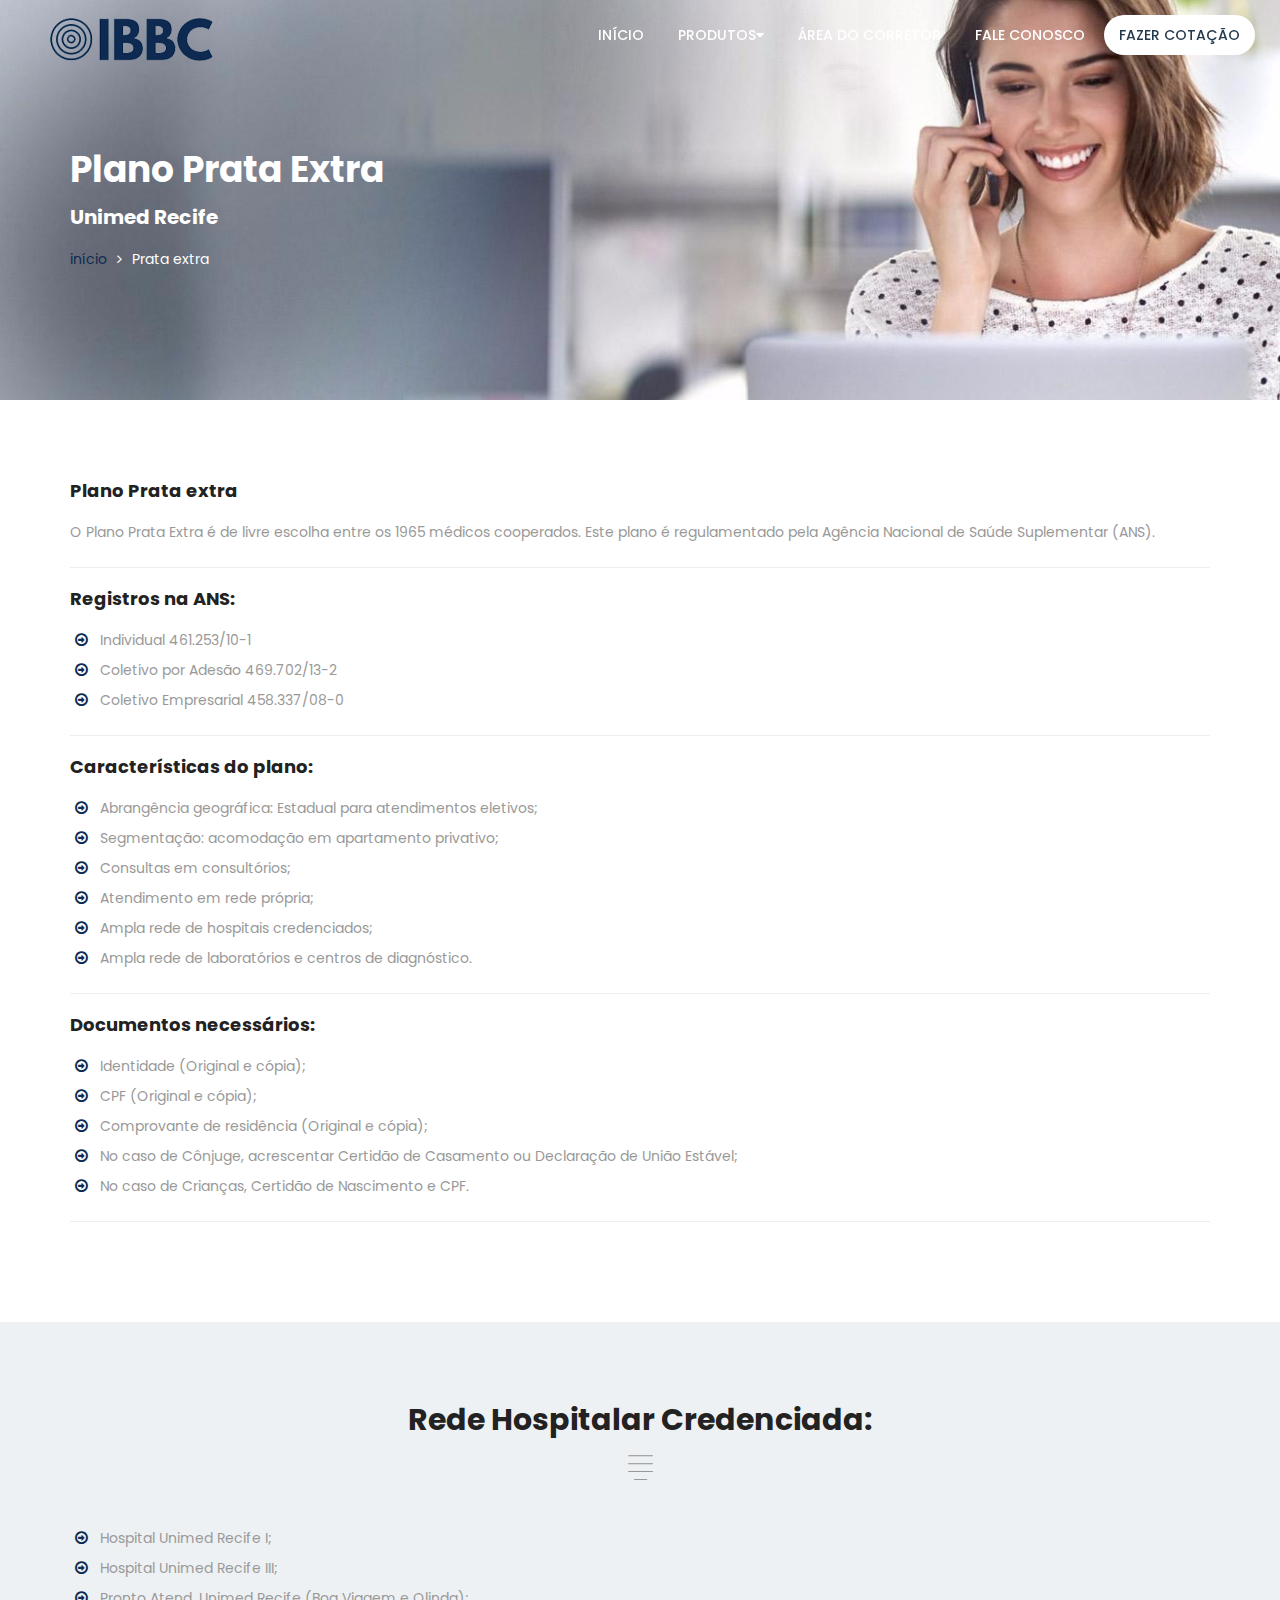
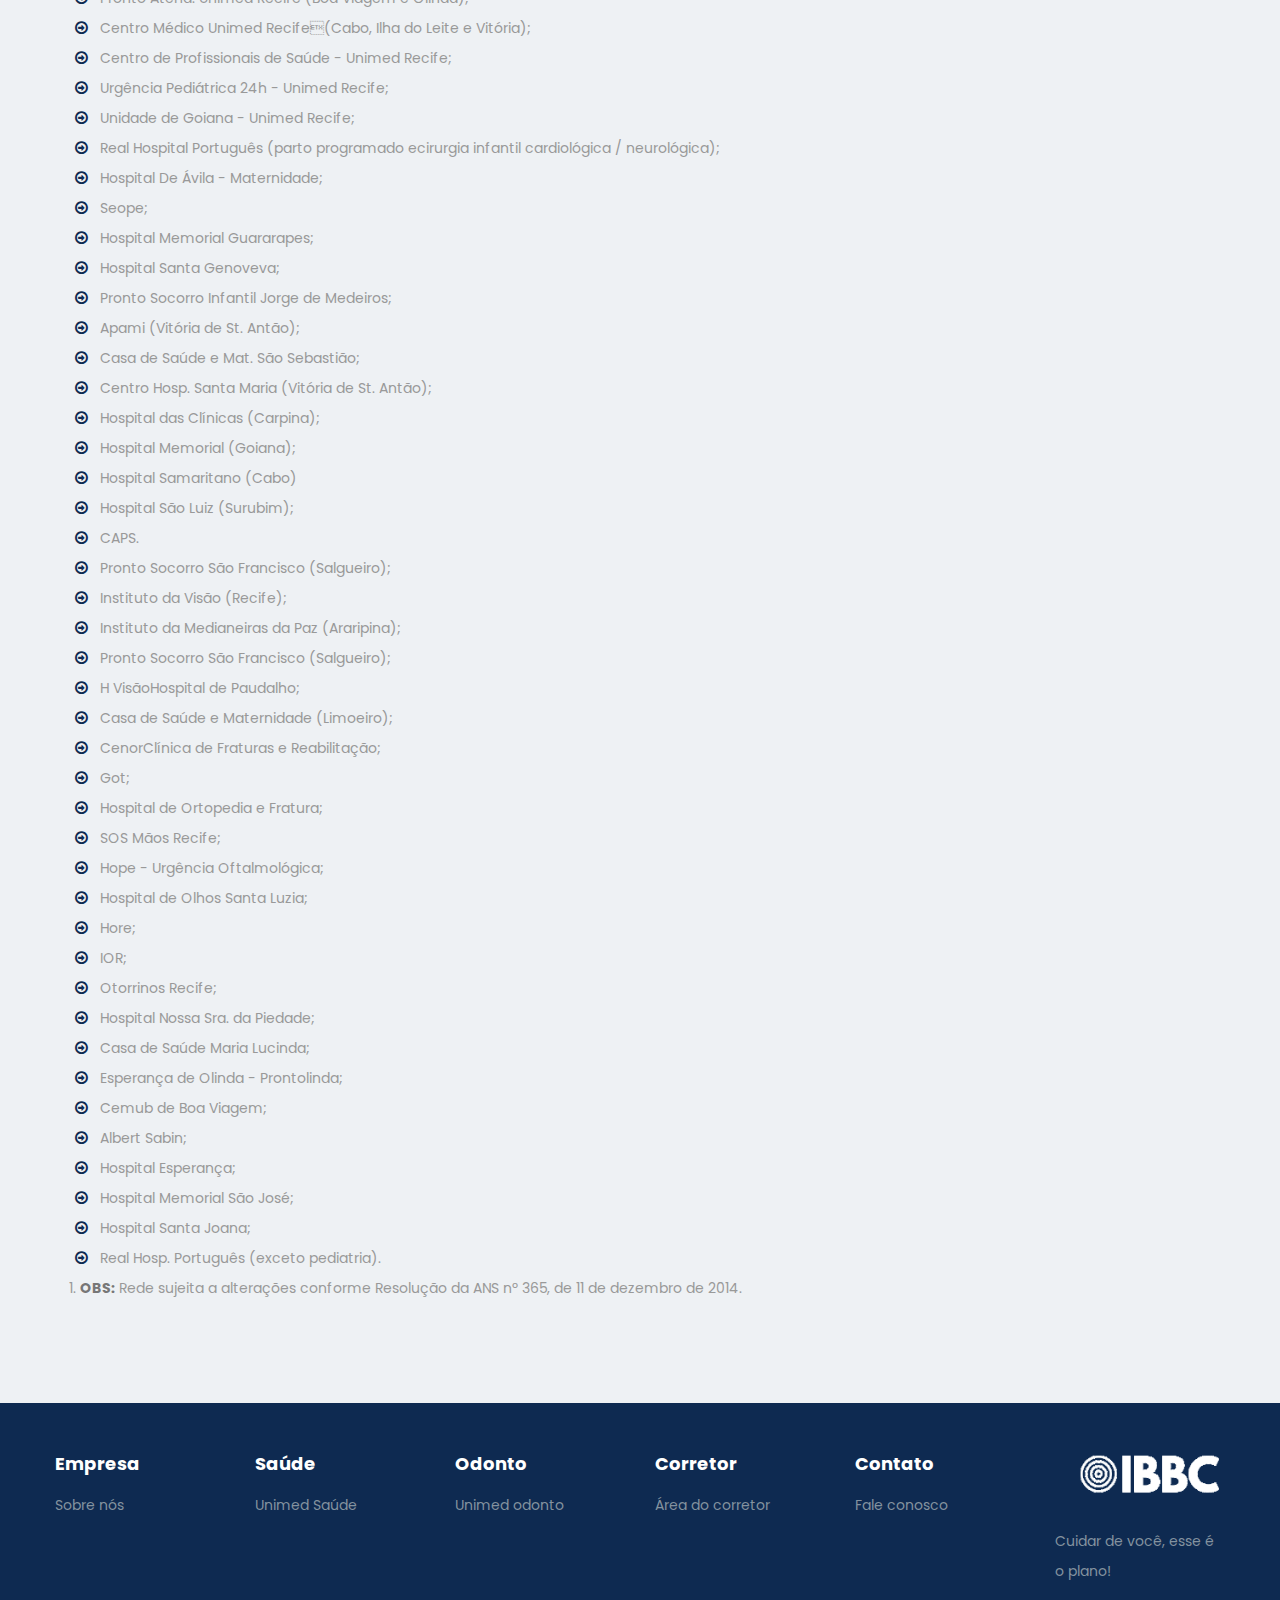
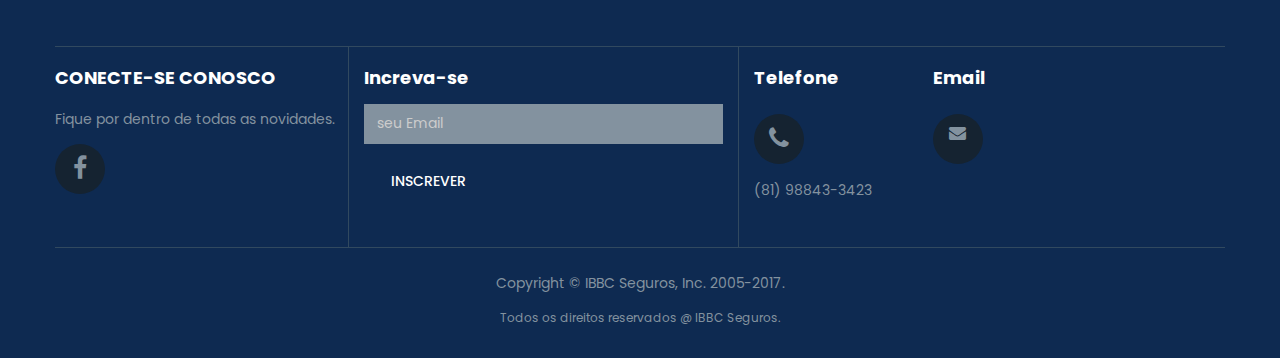
<file: prata_extra.html>
<!DOCTYPE html>
<html lang="en">
    <head>
        <meta charset="utf-8">
        <meta http-equiv="X-UA-Compatible" content="IE=edge">
        <meta name="viewport" content="width=device-width, initial-scale=1">
        <!-- The above 3 meta tags *must* come first in the head; any other head content must come *after* these tags -->
        <title>IBBC corretora</title>
        <!-- Favicon -->
        <link rel="shortcut icon" href="images/favicon.ico">
        <!-- Bootstrap -->
        <link href="css/bootstrap.css" rel="stylesheet">
        <!-- Font Awesome -->
        <link href="css/font-awesome.min.css" rel="stylesheet">
        <!-- Stroke Gap Icons -->
        <link href="assets/stroke-gap-icons/style.css" rel="stylesheet">
        <!-- Google Fonts -->
        <link href='https://fonts.googleapis.com/css?family=Poppins:400,300,500,600,700' rel='stylesheet' type='text/css'>
        <!--  Mean Menu -->
        <link rel="stylesheet" href="assets/meanmenu/meanmenu.min.css">
        <!-- Custom CSS -->
        <link href="css/style.css" rel="stylesheet">
        <!-- Color CSS -->
        <link id="main" href="css/color_01.css" rel="stylesheet">
        <link id="theme" rel="stylesheet" href="css/color_01.css">
        <!-- HTML5 shim and Respond.js for IE8 support of HTML5 elements and media queries -->
        <!-- WARNING: Respond.js doesn't work if you view the page via file:// -->
        <!--[if lt IE 9]>
          <script src="https://oss.maxcdn.com/html5shiv/3.7.2/html5shiv.min.js"></script>
          <script src="https://oss.maxcdn.com/respond/1.4.2/respond.min.js"></script>
        <![endif]-->
    </head>
    <body>
        <!-- ==============================================
             **PRE LOADER**
         =============================================== -->
        <div id="page-loader" class="primary-bg">
            <span class="loader"><span class="loader-inner"></span></span>
        </div>
         <!-- ==============================================
             **HEADER**
         =============================================== -->
        <header>
            <!-- Main Navigation -->
            <div id="main-navigation">
                <div class="container-fluid">
                    <div class="row">
                        <div class="col-md-3 col-sm-12 col-xs-12 no-padding">
                            <div class="main-logo">
                                 <img src="images/logo.png" alt="" class="main-logo">
                            </div>
                        </div>
                        <div class="col-md-9 col-sm-12 col-xs-12">
                            <nav>
                                <ul>
                                     <li><a href="http://www.ibbccorretora.com/">início</a></li>
                                    <li class="sub-menu-parent"><a href="#">Produtos<span class="fa fa-caret-down"></span></a>
                                        <ul class="sub-menu secondary-bg">
                                            <li><a href="http://www.ibbccorretora.com/saude">Unimed Saúde</a></li>                                   
                                            <li><a href="http://www.ibbccorretora.com/odonto">Unimed Odonto</a></li>
                                        </ul>
                                    </li>
                                    <li><a href="http://app.wecarecorp.com.br/">área do corretor</a></li>
                                    <li><a href="http://www.ibbccorretora.com/contato">Fale conosco</a></li>
                                    <li class="menu-alt"><a href="http://www.ibbccorretora.com/cotacao">Fazer Cotação</a></li>
                                </ul>
                            </nav><!-- End Main Navigation -->
                        </div>
                    </div>
                </div><!-- End Container -->
            </div>
        </header><!-- End Header -->
        <!-- ==============================================
             **INNER BANNER SECTION**
         =============================================== -->
        <section id="inner-banner">
            <div class="container">
                <div class="banner-heading">
                    <h1 class="heading-alt">Plano Prata Extra</h1>
                    <h4 class="heading-alt">Unimed Recife</h4>
                    <ul class="breadcrumbs">
                        <li><a href="http://www.ibbccorretora.com/">início</a></li>
                        <li>Prata extra</li>
                    </ul>
                </div>
            </div><!-- end container -->
        </section><!-- end section -->
        <!-- ==============================================
             **PRIVACY SECTION**
         =============================================== -->
        <section id="privacy" class="ptb-90">
            <div class="container">
                <div class="row">
                    <div class="col-md-12">
                        <h5>Plano Prata extra</h5>
                        <p>O Plano Prata Extra é de livre escolha entre os 1965 médicos cooperados. Este plano é regulamentado pela Agência Nacional de Saúde Suplementar (ANS).</p>
                        <hr>
                    </div>
                    <div class="col-md-12">
                        <h5>Registros na ANS:</h5>
                        <ul class="list">
                            <li><i class="fa fa-arrow-circle-o-right primary-color"></i>Individual 461.253/10-1</li>
                            <li><i class="fa fa-arrow-circle-o-right primary-color"></i>Coletivo por Adesão 469.702/13-2</li>
                            <li><i class="fa fa-arrow-circle-o-right primary-color"></i>Coletivo Empresarial 458.337/08-0</li>
                        </ul>
                        <hr>
                    </div>
                    <div class="col-md-12">
                        <h5>Características do plano:</h5>
                        <ul class="list">
                            <li><i class="fa fa-arrow-circle-o-right primary-color"></i>Abrangência geográfica: Estadual para atendimentos eletivos;</li>
                            <li><i class="fa fa-arrow-circle-o-right primary-color"></i>Segmentação: acomodação em apartamento privativo;</li>
                            <li><i class="fa fa-arrow-circle-o-right primary-color"></i>Consultas em consultórios;</li>
                            <li><i class="fa fa-arrow-circle-o-right primary-color"></i>Atendimento em rede própria;</li>
                            <li><i class="fa fa-arrow-circle-o-right primary-color"></i>Ampla rede de hospitais credenciados;</li>
                            <li><i class="fa fa-arrow-circle-o-right primary-color"></i>Ampla rede de laboratórios e centros de diagnóstico.</li>
                        </ul>
                        <hr>
                    </div>
                    <div class="col-md-12">
                        <h5>Documentos necessários:</h5>
                        <ul class="list">
                            <li><i class="fa fa-arrow-circle-o-right primary-color"></i>Identidade (Original e cópia);</li>
                            <li><i class="fa fa-arrow-circle-o-right primary-color"></i>CPF (Original e cópia);</li>
                            <li><i class="fa fa-arrow-circle-o-right primary-color"></i>Comprovante de residência (Original e cópia);</li>
                            <li><i class="fa fa-arrow-circle-o-right primary-color"></i>No caso de Cônjuge, acrescentar Certidão de Casamento ou Declaração de União Estável;</li>
                            <li><i class="fa fa-arrow-circle-o-right primary-color"></i>No caso de Crianças, Certidão de Nascimento e CPF.</li>
                        </ul>
                        <hr>
                    </div>
                </div>
            </div><!-- end container -->
        </section><!-- end section -->
        <section id="terms" class="ptb-90 hash">
            <div class="container">
                <div class="text-center">
                    <h2>Rede Hospitalar Credenciada:</h2>
                    <div class="seperator"></div>
                </div>
                <div class="pt-30">
                    <ul class="list">
                            <li><i class="fa fa-arrow-circle-o-right primary-color"></i>Hospital Unimed Recife I;</li>
                            <li><i class="fa fa-arrow-circle-o-right primary-color"></i>Hospital Unimed Recife III;</li>
                            <li><i class="fa fa-arrow-circle-o-right primary-color"></i>Pronto Atend. Unimed Recife (Boa Viagem e Olinda);</li>
                            <li><i class="fa fa-arrow-circle-o-right primary-color"></i>Centro Médico Unimed Recife(Cabo, Ilha do Leite e Vitória);</li>
                            <li><i class="fa fa-arrow-circle-o-right primary-color"></i>Centro de Profissionais de Saúde - Unimed Recife;</li>
                            <li><i class="fa fa-arrow-circle-o-right primary-color"></i>Urgência Pediátrica 24h - Unimed Recife;</li>
                            <li><i class="fa fa-arrow-circle-o-right primary-color"></i>Unidade de Goiana - Unimed Recife;</li>
                            <li><i class="fa fa-arrow-circle-o-right primary-color"></i>Real Hospital Português (parto programado ecirurgia infantil cardiológica / neurológica);</li>
                            <li><i class="fa fa-arrow-circle-o-right primary-color"></i>Hospital De Ávila - Maternidade;</li>
                            <li><i class="fa fa-arrow-circle-o-right primary-color"></i>Seope;</li>
                            <li><i class="fa fa-arrow-circle-o-right primary-color"></i>Hospital Memorial Guararapes;</li>
                            <li><i class="fa fa-arrow-circle-o-right primary-color"></i>Hospital Santa Genoveva;</li>
                            <li><i class="fa fa-arrow-circle-o-right primary-color"></i>Pronto Socorro Infantil Jorge de Medeiros;</li>
                            <li><i class="fa fa-arrow-circle-o-right primary-color"></i>Apami (Vitória de St. Antão);</li>
                            <li><i class="fa fa-arrow-circle-o-right primary-color"></i>Casa de Saúde e Mat. São Sebastião;</li>
                            <li><i class="fa fa-arrow-circle-o-right primary-color"></i>Centro Hosp. Santa Maria (Vitória de St. Antão);</li>
                            <li><i class="fa fa-arrow-circle-o-right primary-color"></i>Hospital das Clínicas (Carpina);</li>
                            <li><i class="fa fa-arrow-circle-o-right primary-color"></i>Hospital Memorial (Goiana);</li>
                            <li><i class="fa fa-arrow-circle-o-right primary-color"></i>Hospital Samaritano (Cabo)</li>
                            <li><i class="fa fa-arrow-circle-o-right primary-color"></i>Hospital São Luiz (Surubim);</li>
                            <li><i class="fa fa-arrow-circle-o-right primary-color"></i>CAPS.</li>
                            <li><i class="fa fa-arrow-circle-o-right primary-color"></i>Pronto Socorro São Francisco (Salgueiro);</li>
                            <li><i class="fa fa-arrow-circle-o-right primary-color"></i>Instituto da Visão (Recife);</li>
                            <li><i class="fa fa-arrow-circle-o-right primary-color"></i>Instituto da Medianeiras da Paz (Araripina);</li>
                            <li><i class="fa fa-arrow-circle-o-right primary-color"></i>Pronto Socorro São Francisco (Salgueiro);</li>
                            <li><i class="fa fa-arrow-circle-o-right primary-color"></i>H VisãoHospital de Paudalho;</li>
                            <li><i class="fa fa-arrow-circle-o-right primary-color"></i>Casa de Saúde e Maternidade (Limoeiro);</li>
                            <li><i class="fa fa-arrow-circle-o-right primary-color"></i>CenorClínica de Fraturas e Reabilitação;</li>
                            <li><i class="fa fa-arrow-circle-o-right primary-color"></i>Got;</li>
                            <li><i class="fa fa-arrow-circle-o-right primary-color"></i>Hospital de Ortopedia e Fratura;</li>
                            <li><i class="fa fa-arrow-circle-o-right primary-color"></i>SOS Mãos Recife;</li>
                            <li><i class="fa fa-arrow-circle-o-right primary-color"></i>Hope - Urgência Oftalmológica;</li>
                            <li><i class="fa fa-arrow-circle-o-right primary-color"></i>Hospital de Olhos Santa Luzia;</li>
                            <li><i class="fa fa-arrow-circle-o-right primary-color"></i>Hore;</li>
                            <li><i class="fa fa-arrow-circle-o-right primary-color"></i>IOR;</li>
                            <li><i class="fa fa-arrow-circle-o-right primary-color"></i>Otorrinos Recife;</li>
                            <li><i class="fa fa-arrow-circle-o-right primary-color"></i>Hospital Nossa Sra. da Piedade;</li>
                            <li><i class="fa fa-arrow-circle-o-right primary-color"></i>Casa de Saúde Maria Lucinda;</li>
                            <li><i class="fa fa-arrow-circle-o-right primary-color"></i>Esperança de Olinda - Prontolinda;</li>
                            <li><i class="fa fa-arrow-circle-o-right primary-color"></i>Cemub de Boa Viagem;</li>
                            <li><i class="fa fa-arrow-circle-o-right primary-color"></i>Albert Sabin;</li>
                            <li><i class="fa fa-arrow-circle-o-right primary-color"></i>Hospital Esperança;</li>
                            <li><i class="fa fa-arrow-circle-o-right primary-color"></i>Hospital Memorial São José;</li>
                            <li><i class="fa fa-arrow-circle-o-right primary-color"></i>Hospital Santa Joana;</li>
                            <li><i class="fa fa-arrow-circle-o-right primary-color"></i>Real Hosp. Português (exceto pediatria).</li>
                        </ul>
                    <ol>
                        <li>
                            <strong>OBS:</strong> Rede sujeita a alterações conforme Resolução da ANS nº 365, de 11 de dezembro de 2014.
                        </li>
                    </ol>
                </div>
            </div>
        </section>
        <!-- ==============================================
             **FOOTER**
         =============================================== -->
        <footer id="footer" class="secondary-bg dark-footer">
            <div class="container footer-level-1 ptb-50" >
                <div class="row">
                    <div class="col-md-2 col-sm-4 col-xs-6">
                        <h5 class="heading-alt">Empresa</h5>
                        <ul class="footer-menu">
                            <li><a href="http://www.ibbccorretora.com/">Sobre nós</a></li>
                        </ul>
                    </div>
                    <div class="col-md-2 col-sm-4 col-xs-6">
                        <h5 class="heading-alt">Saúde</h5>
                        <ul class="footer-menu">
                            <li><a href="http://www.ibbccorretora.com/saude">Unimed Saúde</a></li>
                        </ul>
                    </div>
                    <div class="col-md-2 col-sm-4 col-xs-6">
                        <h5 class="heading-alt">Odonto</h5>
                        <ul class="footer-menu">
                            <li><a href="http://www.ibbccorretora.com/odonto">Unimed odonto</a></li>
                        </ul>
                    </div>
                    <div class="col-md-2 col-sm-4 col-xs-6">
                        <h5 class="heading-alt">Corretor</h5>
                        <ul class="footer-menu">
                            <li><a href="https://app.wecarecorp.com.br/">Área do corretor</a></li>
                        </ul>
                    </div>
                    <div class="col-md-2 col-sm-4 col-xs-6">
                        <h5 class="heading-alt">Contato</h5>
                        <ul class="footer-menu">
                            <li><a href="http://www.ibbccorretora.com/contato">Fale conosco</a></li>
                        </ul>
                    </div>
                    <div class="col-md-2 col-sm-4 col-xs-6">
                        <img src="images/logo1.png" alt="" class="img-responsive">
                        <br>
                        <p>Cuidar de você, esse é o plano!</p>
                    </div>
                </div>
            </div><!-- End Container -->
            <div class="container footer-level-2">
                <div class="row">
                    <div class="col-md-3 col-sm-6 col-xs-12 ptb-20 min-height">
                        <h5 class="heading-alt">CONECTE-SE CONOSCO</h5>
                        <p>Fique por dentro de todas as novidades.</p>
                        <ul class="social-links">
                            <li><a href="javascript:void(0);"><span class="fa fa-facebook"></span></a></li>
                        </ul>
                    </div>
                    <div class="col-md-4 col-sm-6 col-xs-12 ptb-20 fbl-1 min-height">
                        <h5 class="heading-alt">Increva-se</h5>
                        <form class="subscribe-form">
                            <div class="form-group">
                                <input class="form-control" type="text" name="email" placeholder="seu Email">
                            </div>
                            <div class="form-group">
                                <button type="submit" class="btn btn-theme-primary">Inscrever</button>
                            </div>
                        </form>
                    </div>
                    <div class="col-md-2 col-sm-6 col-xs-6 ptb-20 fbl-1 min-height">
                        <h5 class="heading-alt">Telefone</h5>
                        <div class="footer-contact">
                            <div class="contact-item">
                                <i class="fa fa-phone"></i>
                                <p>(81) 98843-3423</p>
                            </div>
                        </div>
                    </div>
                    <div class="col-md-3 col-sm-6 col-xs-6 ptb-20 min-height">
                        <h5 class="heading-alt">Email</h5>
                        <div class="footer-contact">
                            <div class="contact-item">
                                <i class="fa fa-envelope"></i>
                                <p><a href="mailto:support@company.com">contato@ibbcseguros.com.br</a></p>
                            </div>
                        </div>
                    </div>
                </div>
            </div><!-- End Container -->
            <div class="container">
                <div class="row">
                    <div class="col-md-12 ptb-20 text-center">
                        <p>Copyright &COPY; IBBC Seguros, Inc. 2005-2017. </p>
                        <p class="policy">Todos os direitos reservados @ IBBC Seguros.
                </div>
            </div><!-- End Container -->
        </footer><!-- End Footer -->
        <!-- jQuery  -->
        <script src="js/jquery.min.js"></script>
        <!-- Include all compiled plugins (below), or include individual files as needed -->
        <script src="js/bootstrap.min.js"></script><!-- Mean Menu --><script src="assets/meanmenu/jquery.meanmenu.min.js"></script>
        <!-- Flex Slider -->
        <script src="assets/FlexSlider/jquery.flexslider-min.js"></script>
        <!-- Owl Carousel -->
        <script src="assets/owl-carousel/owl.carousel.min.js"></script>
        <!-- Media Elements -->
        <script src="assets/media_elements/mediaelement-and-player.min.js"></script>
        <!-- Custom JS -->
        <script src="js/custom.js"></script>
    </body>
</html>
</file>
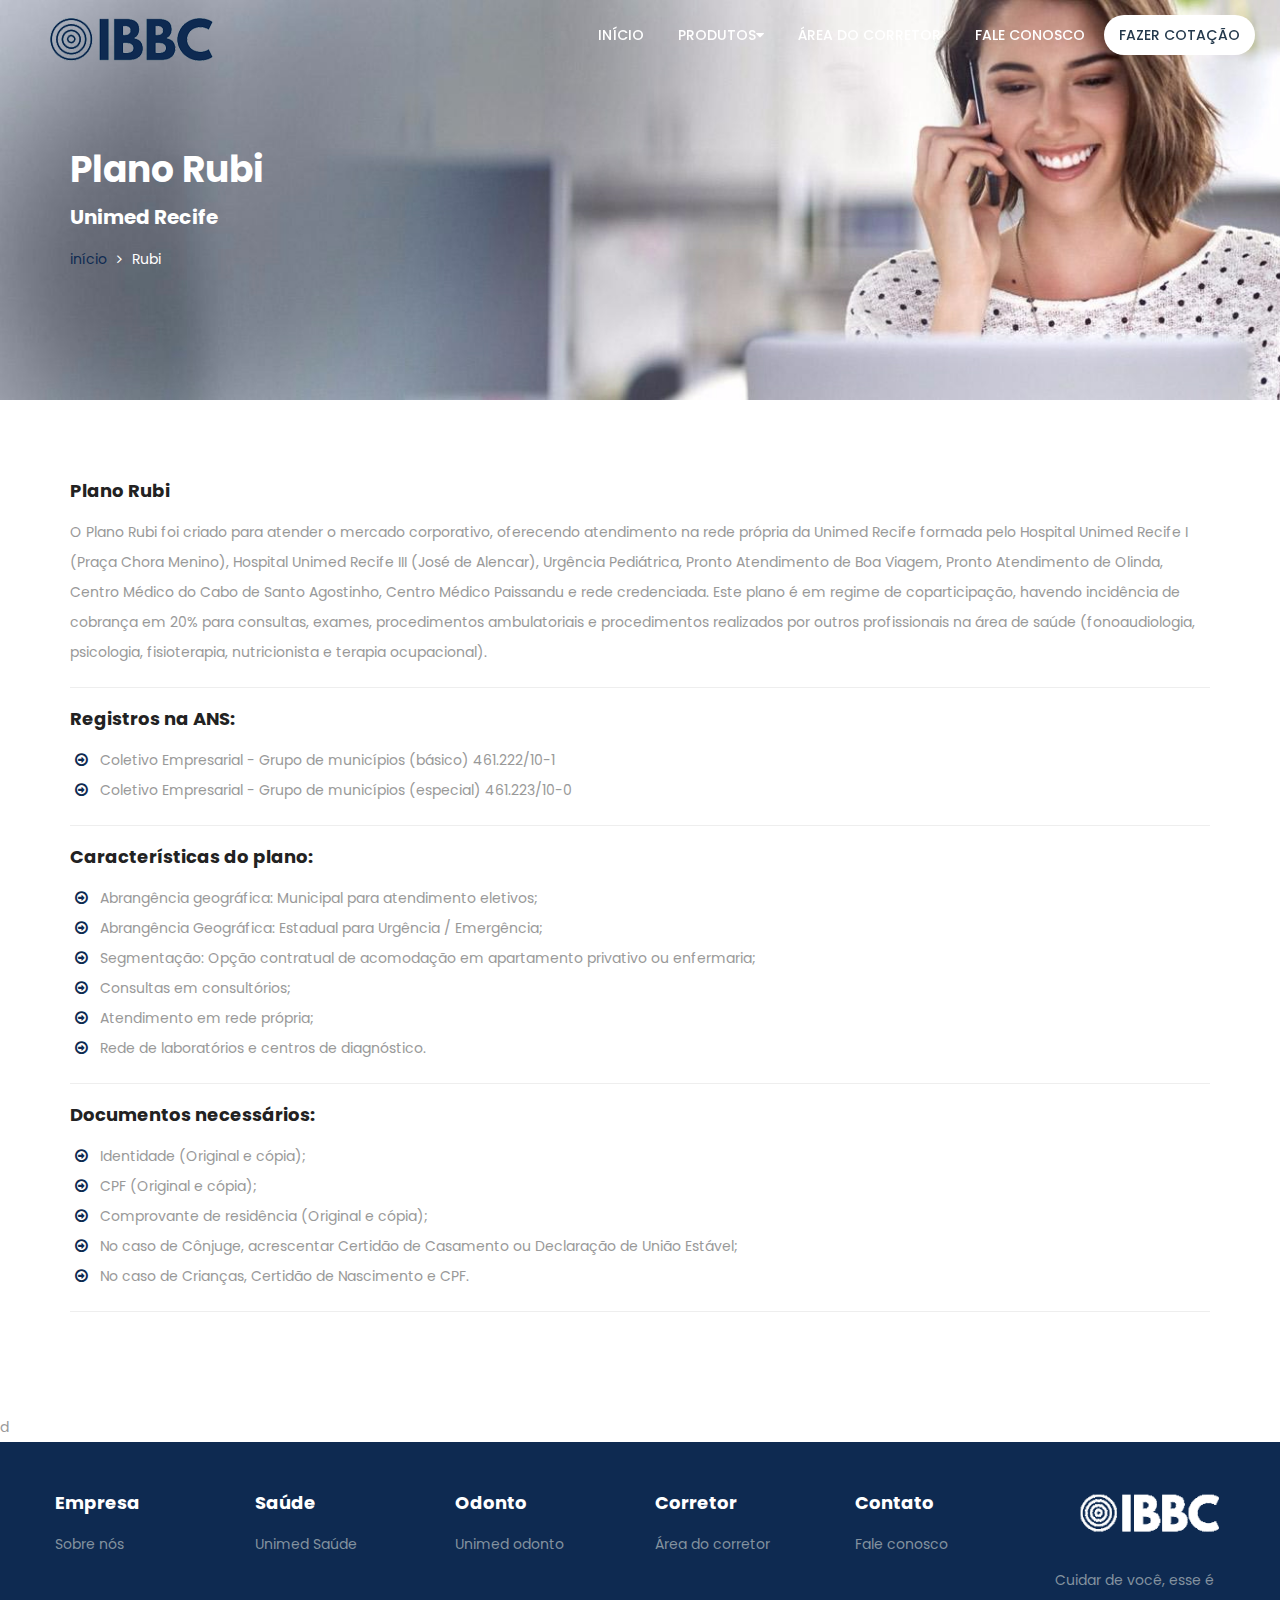
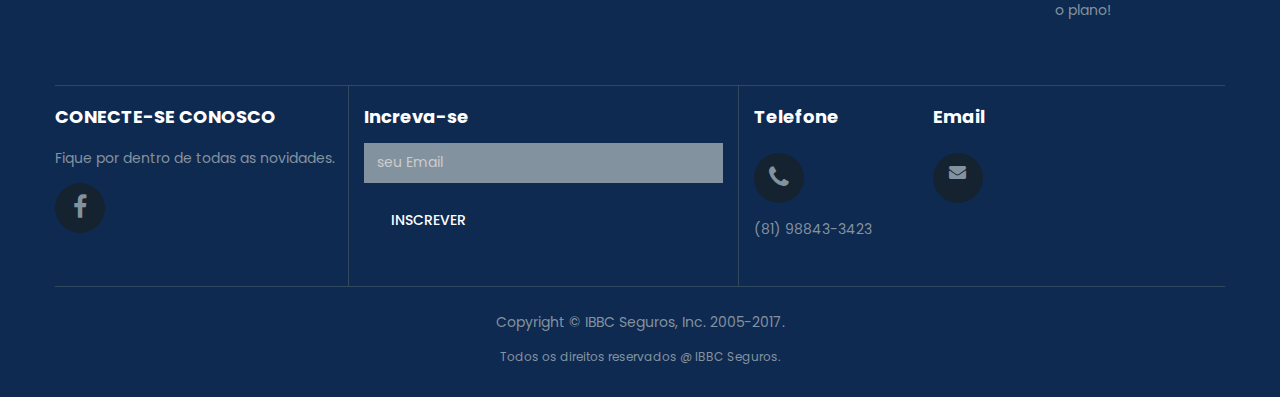
<file: rubi.html>
<!DOCTYPE html>
<html lang="en">
    <head>
        <meta charset="utf-8">
        <meta http-equiv="X-UA-Compatible" content="IE=edge">
        <meta name="viewport" content="width=device-width, initial-scale=1">
        <!-- The above 3 meta tags *must* come first in the head; any other head content must come *after* these tags -->
        <title>IBBC corretora</title>
        <!-- Favicon -->
        <link rel="shortcut icon" href="images/favicon.ico">
        <!-- Bootstrap -->
        <link href="css/bootstrap.css" rel="stylesheet">
        <!-- Font Awesome -->
        <link href="css/font-awesome.min.css" rel="stylesheet">
        <!-- Stroke Gap Icons -->
        <link href="assets/stroke-gap-icons/style.css" rel="stylesheet">
        <!-- Google Fonts -->
        <link href='https://fonts.googleapis.com/css?family=Poppins:400,300,500,600,700' rel='stylesheet' type='text/css'>
        <!--  Mean Menu -->
        <link rel="stylesheet" href="assets/meanmenu/meanmenu.min.css">
        <!-- Custom CSS -->
        <link href="css/style.css" rel="stylesheet">
        <!-- Color CSS -->
        <link id="main" href="css/color_01.css" rel="stylesheet">
        <link id="theme" rel="stylesheet" href="css/color_01.css">
        <!-- HTML5 shim and Respond.js for IE8 support of HTML5 elements and media queries -->
        <!-- WARNING: Respond.js doesn't work if you view the page via file:// -->
        <!--[if lt IE 9]>
          <script src="https://oss.maxcdn.com/html5shiv/3.7.2/html5shiv.min.js"></script>
          <script src="https://oss.maxcdn.com/respond/1.4.2/respond.min.js"></script>
        <![endif]-->
    </head>
    <body>
        <!-- ==============================================
             **PRE LOADER**
         =============================================== -->
        <div id="page-loader" class="primary-bg">
            <span class="loader"><span class="loader-inner"></span></span>
        </div>
         <!-- ==============================================
             **HEADER**
         =============================================== -->
        <header>
            <!-- Main Navigation -->
            <div id="main-navigation">
                <div class="container-fluid">
                    <div class="row">
                        <div class="col-md-3 col-sm-12 col-xs-12 no-padding">
                            <div class="main-logo">
                                 <img src="images/logo.png" alt="" class="main-logo">
                            </div>
                        </div>
                        <div class="col-md-9 col-sm-12 col-xs-12">
                            <nav>
                                <ul>
                                     <li><a href="http://www.ibbccorretora.com/">início</a></li>
                                    <li class="sub-menu-parent"><a href="#">Produtos<span class="fa fa-caret-down"></span></a>
                                        <ul class="sub-menu secondary-bg">
                                            <li><a href="http://www.ibbccorretora.com/saude">Unimed Saúde</a></li>                                   
                                            <li><a href="http://www.ibbccorretora.com/odonto">Unimed Odonto</a></li>
                                        </ul>
                                    </li>
                                    <li><a href="http://app.wecarecorp.com.br/">área do corretor</a></li>
                                    <li><a href="http://www.ibbccorretora.com/contato">Fale conosco</a></li>
                                    <li class="menu-alt"><a href="http://www.ibbccorretora.com/cotacao">Fazer Cotação</a></li>
                                </ul>
                            </nav><!-- End Main Navigation -->
                        </div>
                    </div>
                </div><!-- End Container -->
            </div>
        </header><!-- End Header -->
        <!-- ==============================================
             **INNER BANNER SECTION**
         =============================================== -->
        <section id="inner-banner">
            <div class="container">
                <div class="banner-heading">
                    <h1 class="heading-alt">Plano Rubi</h1>
                    <h4 class="heading-alt">Unimed Recife</h4>
                    <ul class="breadcrumbs">
                        <li><a href="index.html">início</a></li>
                        <li>Rubi</li>
                    </ul>
                </div>
            </div><!-- end container -->
        </section><!-- end section -->
        <!-- ==============================================
             **PRIVACY SECTION**
         =============================================== -->
        <section id="privacy" class="ptb-90">
            <div class="container">
                <div class="row">
                    <div class="col-md-12">
                        <h5>Plano Rubi</h5>
                        <p>O Plano Rubi foi criado para atender o mercado corporativo, oferecendo atendimento na rede própria da Unimed Recife formada pelo Hospital Unimed Recife I (Praça Chora Menino), Hospital Unimed Recife III (José de Alencar), Urgência Pediátrica, Pronto Atendimento de Boa Viagem, Pronto Atendimento de Olinda, Centro Médico do Cabo de Santo Agostinho, Centro Médico Paissandu e rede credenciada.
Este plano é em regime de coparticipação, havendo incidência de cobrança em 20% para consultas, exames, procedimentos ambulatoriais e procedimentos realizados por outros profissionais na área de saúde (fonoaudiologia, psicologia, fisioterapia, nutricionista e terapia ocupacional).</p>
                        <hr>
                    </div>
                    <div class="col-md-12">
                        <h5>Registros na ANS:</h5>
                        <ul class="list">
                            <li><i class="fa fa-arrow-circle-o-right primary-color"></i>Coletivo Empresarial - Grupo de municípios (básico) 461.222/10-1</li>
                            <li><i class="fa fa-arrow-circle-o-right primary-color"></i>Coletivo Empresarial - Grupo de municípios (especial) 461.223/10-0</li>
                        </ul>
                        <hr>
                    </div>
                    <div class="col-md-12">
                        <h5>Características do plano:</h5>
                        <ul class="list">
                            <li><i class="fa fa-arrow-circle-o-right primary-color"></i>Abrangência geográfica: Municipal para atendimento eletivos;</li>
                            <li><i class="fa fa-arrow-circle-o-right primary-color"></i>Abrangência Geográfica: Estadual para Urgência / Emergência;</li>
                            <li><i class="fa fa-arrow-circle-o-right primary-color"></i>Segmentação: Opção contratual de acomodação em apartamento privativo ou enfermaria;</li>
                            <li><i class="fa fa-arrow-circle-o-right primary-color"></i>Consultas em consultórios;</li>
                            <li><i class="fa fa-arrow-circle-o-right primary-color"></i>Atendimento em rede própria;</li>
                            <li><i class="fa fa-arrow-circle-o-right primary-color"></i>Rede de laboratórios e centros de diagnóstico.</li>
                        </ul>
                        <hr>
                    </div>
                    <div class="col-md-12">
                        <h5>Documentos necessários:</h5>
                        <ul class="list">
                            <li><i class="fa fa-arrow-circle-o-right primary-color"></i>Identidade (Original e cópia);</li>
                            <li><i class="fa fa-arrow-circle-o-right primary-color"></i>CPF (Original e cópia);</li>
                            <li><i class="fa fa-arrow-circle-o-right primary-color"></i>Comprovante de residência (Original e cópia);</li>
                            <li><i class="fa fa-arrow-circle-o-right primary-color"></i>No caso de Cônjuge, acrescentar Certidão de Casamento ou Declaração de União Estável;</li>
                            <li><i class="fa fa-arrow-circle-o-right primary-color"></i>No caso de Crianças, Certidão de Nascimento e CPF.</li>
                        </ul>
                        <hr>
                    </div>
                </div>
            </div><!-- end container -->
        </section><!-- end section -->d
        <!-- ==============================================
             **FOOTER**
         =============================================== -->
        <footer id="footer" class="secondary-bg dark-footer">
            <div class="container footer-level-1 ptb-50" >
                <div class="row">
                    <div class="col-md-2 col-sm-4 col-xs-6">
                        <h5 class="heading-alt">Empresa</h5>
                        <ul class="footer-menu">
                            <li><a href="http://www.ibbccorretora.com/">Sobre nós</a></li>
                        </ul>
                    </div>
                    <div class="col-md-2 col-sm-4 col-xs-6">
                        <h5 class="heading-alt">Saúde</h5>
                        <ul class="footer-menu">
                            <li><a href="http://www.ibbccorretora.com/saude">Unimed Saúde</a></li>
                        </ul>
                    </div>
                    <div class="col-md-2 col-sm-4 col-xs-6">
                        <h5 class="heading-alt">Odonto</h5>
                        <ul class="footer-menu">
                            <li><a href="http://www.ibbccorretora.com/odonto">Unimed odonto</a></li>
                        </ul>
                    </div>
                    <div class="col-md-2 col-sm-4 col-xs-6">
                        <h5 class="heading-alt">Corretor</h5>
                        <ul class="footer-menu">
                            <li><a href="https://app.wecarecorp.com.br/">Área do corretor</a></li>
                        </ul>
                    </div>
                    <div class="col-md-2 col-sm-4 col-xs-6">
                        <h5 class="heading-alt">Contato</h5>
                        <ul class="footer-menu">
                            <li><a href="http://www.ibbccorretora.com/contato">Fale conosco</a></li>
                        </ul>
                    </div>
                    <div class="col-md-2 col-sm-4 col-xs-6">
                        <img src="images/logo1.png" alt="" class="img-responsive">
                        <br>
                        <p>Cuidar de você, esse é o plano!</p>
                    </div>
                </div>
            </div><!-- End Container -->
            <div class="container footer-level-2">
                <div class="row">
                    <div class="col-md-3 col-sm-6 col-xs-12 ptb-20 min-height">
                        <h5 class="heading-alt">CONECTE-SE CONOSCO</h5>
                        <p>Fique por dentro de todas as novidades.</p>
                        <ul class="social-links">
                            <li><a href="javascript:void(0);"><span class="fa fa-facebook"></span></a></li>
                        </ul>
                    </div>
                    <div class="col-md-4 col-sm-6 col-xs-12 ptb-20 fbl-1 min-height">
                        <h5 class="heading-alt">Increva-se</h5>
                        <form class="subscribe-form">
                            <div class="form-group">
                                <input class="form-control" type="text" name="email" placeholder="seu Email">
                            </div>
                            <div class="form-group">
                                <button type="submit" class="btn btn-theme-primary">Inscrever</button>
                            </div>
                        </form>
                    </div>
                    <div class="col-md-2 col-sm-6 col-xs-6 ptb-20 fbl-1 min-height">
                        <h5 class="heading-alt">Telefone</h5>
                        <div class="footer-contact">
                            <div class="contact-item">
                                <i class="fa fa-phone"></i>
                                <p>(81) 98843-3423</p>
                            </div>
                        </div>
                    </div>
                    <div class="col-md-3 col-sm-6 col-xs-6 ptb-20 min-height">
                        <h5 class="heading-alt">Email</h5>
                        <div class="footer-contact">
                            <div class="contact-item">
                                <i class="fa fa-envelope"></i>
                                <p><a href="mailto:support@company.com">contato@ibbcseguros.com.br</a></p>
                            </div>
                        </div>
                    </div>
                </div>
            </div><!-- End Container -->
            <div class="container">
                <div class="row">
                    <div class="col-md-12 ptb-20 text-center">
                        <p>Copyright &COPY; IBBC Seguros, Inc. 2005-2017. </p>
                        <p class="policy">Todos os direitos reservados @ IBBC Seguros.
                </div>
            </div><!-- End Container -->
        </footer><!-- End Footer -->
        <!-- jQuery  -->
        <script src="js/jquery.min.js"></script>
        <!-- Include all compiled plugins (below), or include individual files as needed -->
        <script src="js/bootstrap.min.js"></script><!-- Mean Menu --><script src="assets/meanmenu/jquery.meanmenu.min.js"></script>
        <!-- Flex Slider -->
        <script src="assets/FlexSlider/jquery.flexslider-min.js"></script>
        <!-- Owl Carousel -->
        <script src="assets/owl-carousel/owl.carousel.min.js"></script>
        <!-- Media Elements -->
        <script src="assets/media_elements/mediaelement-and-player.min.js"></script>
        <!-- Custom JS -->
        <script src="js/custom.js"></script>
    </body>
</html>
</file>
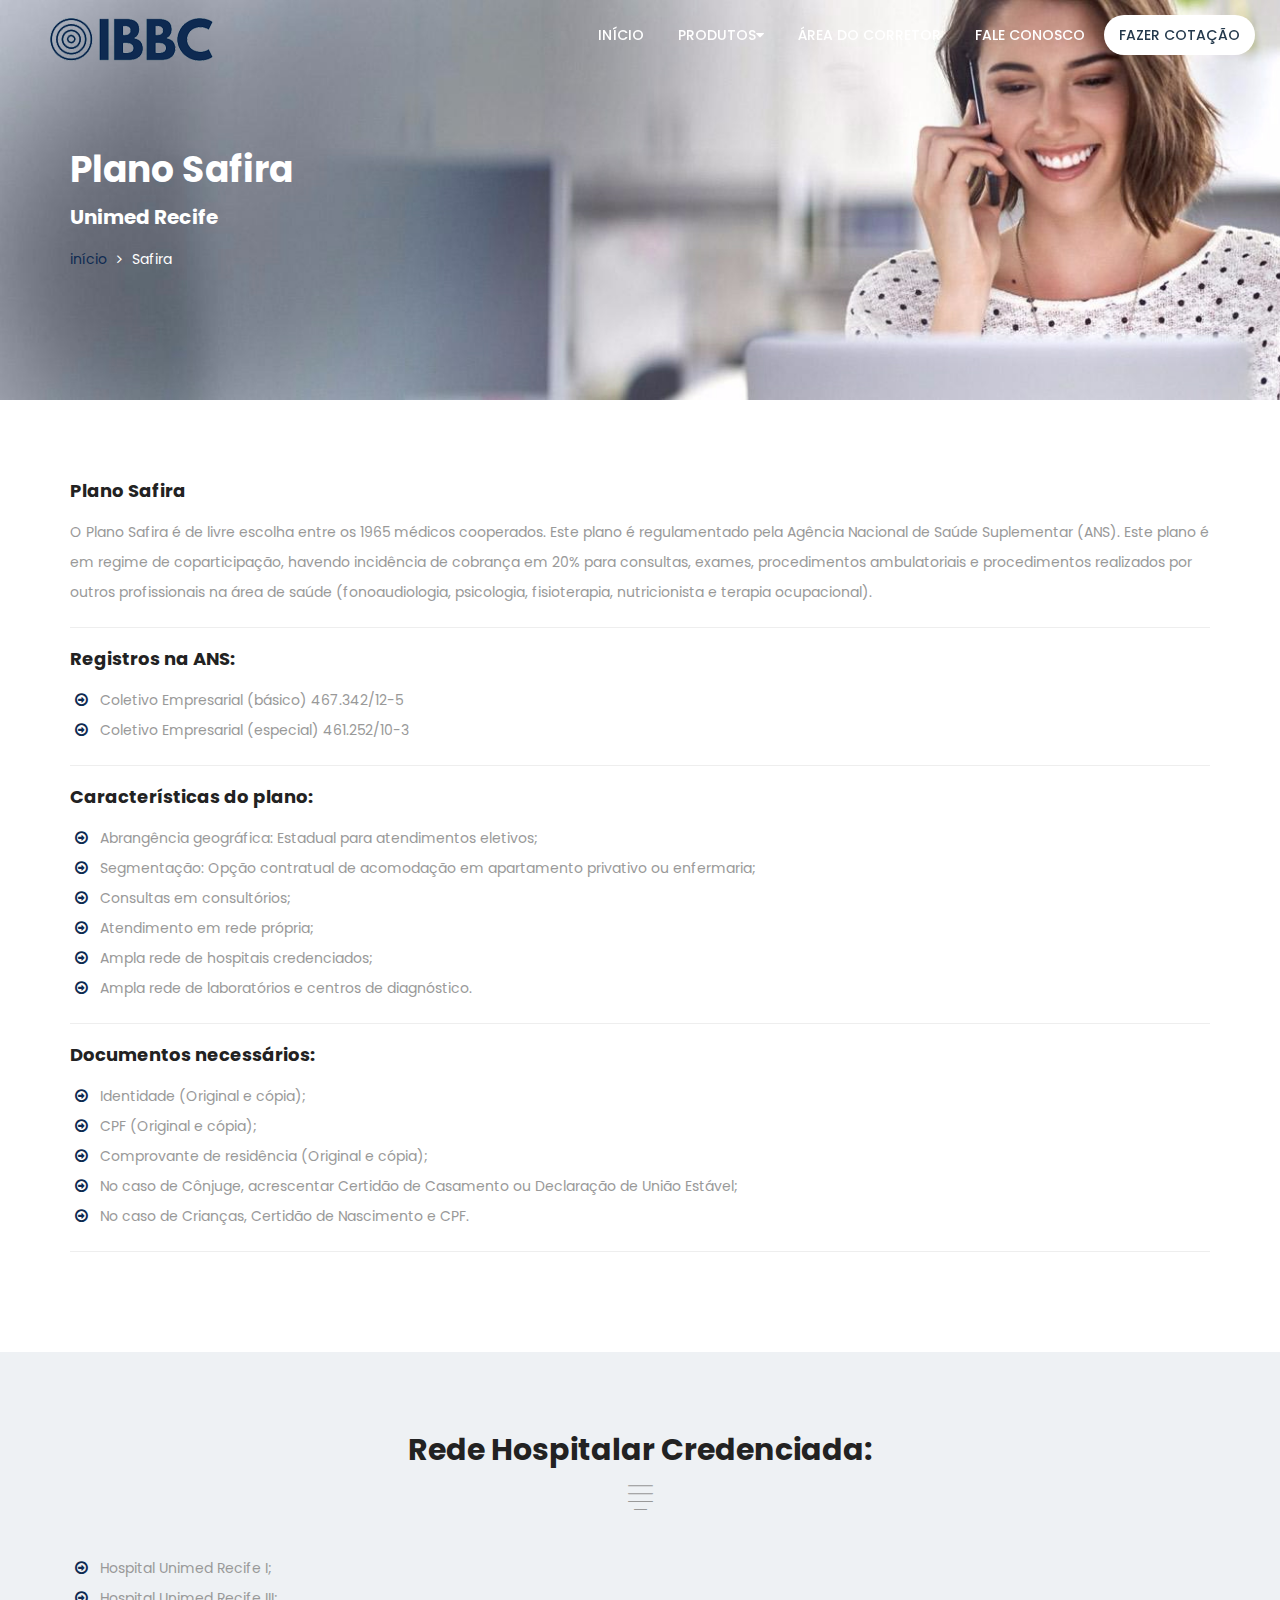
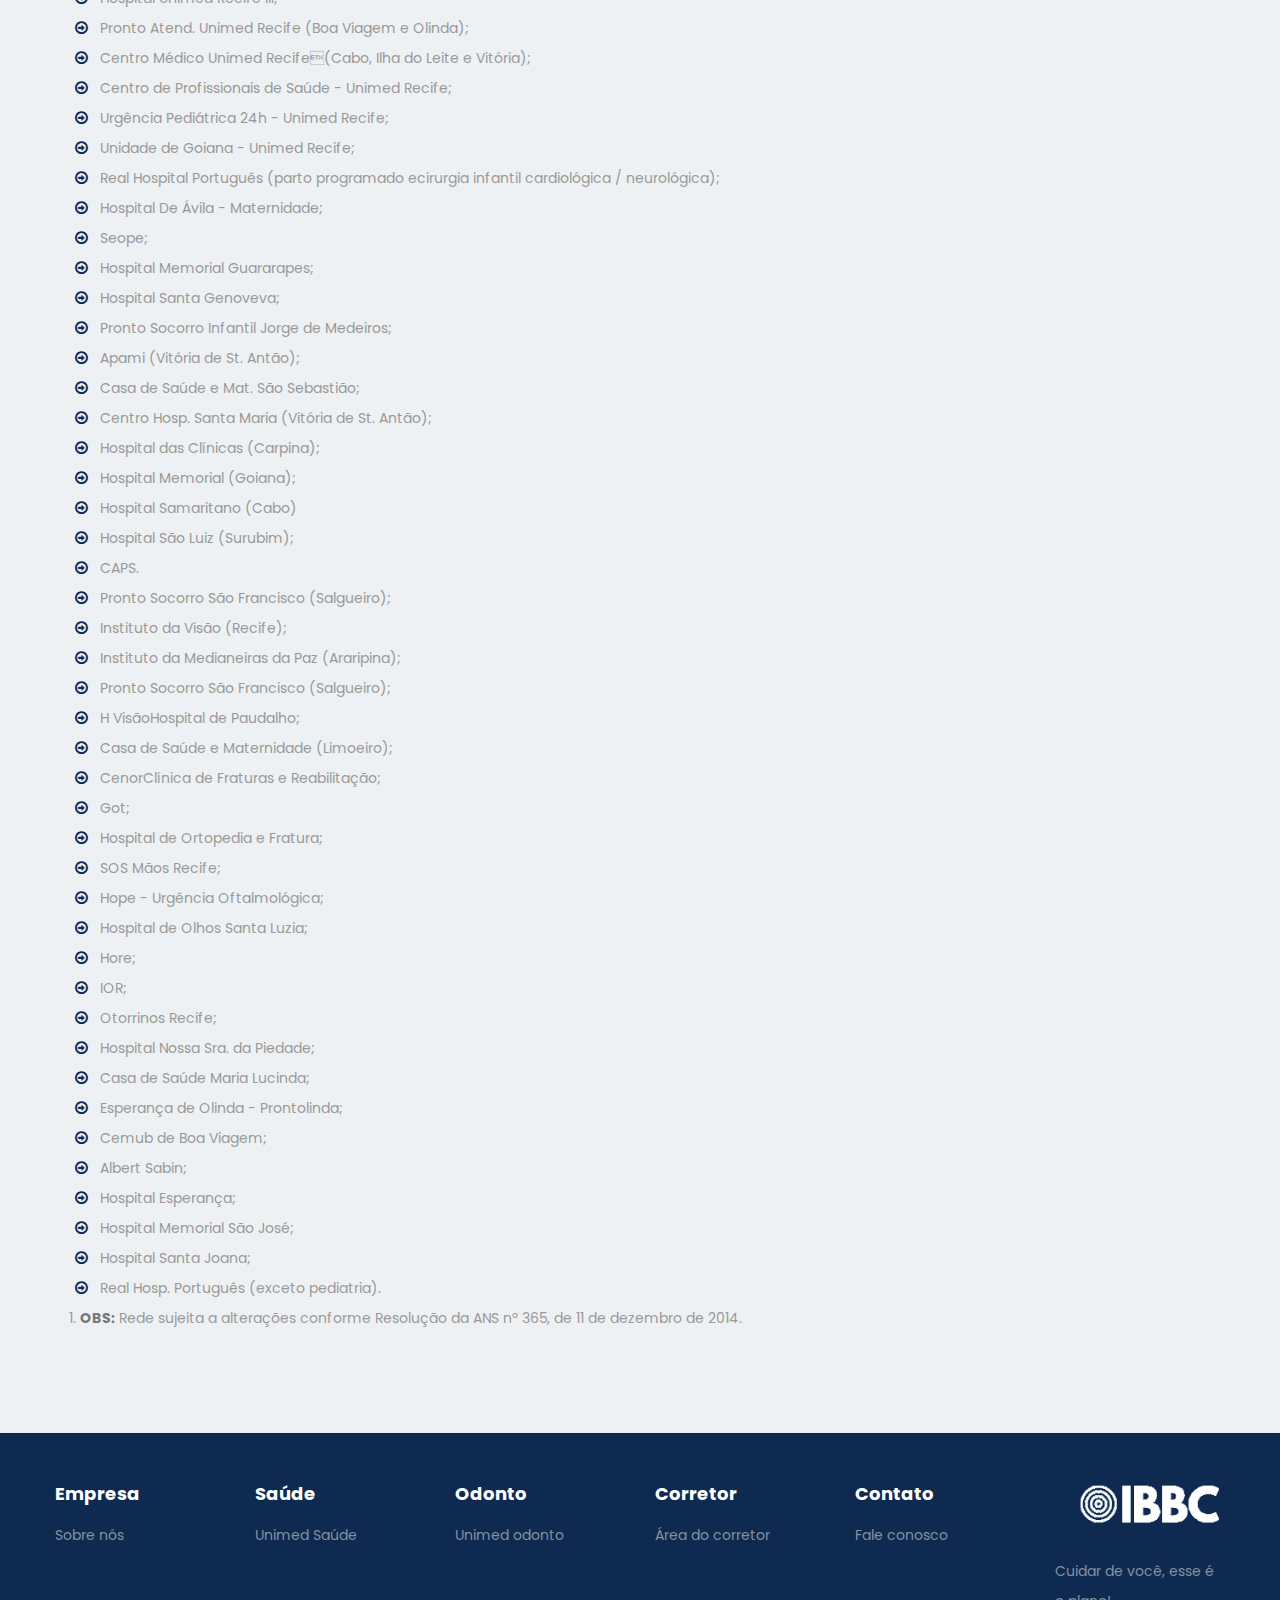
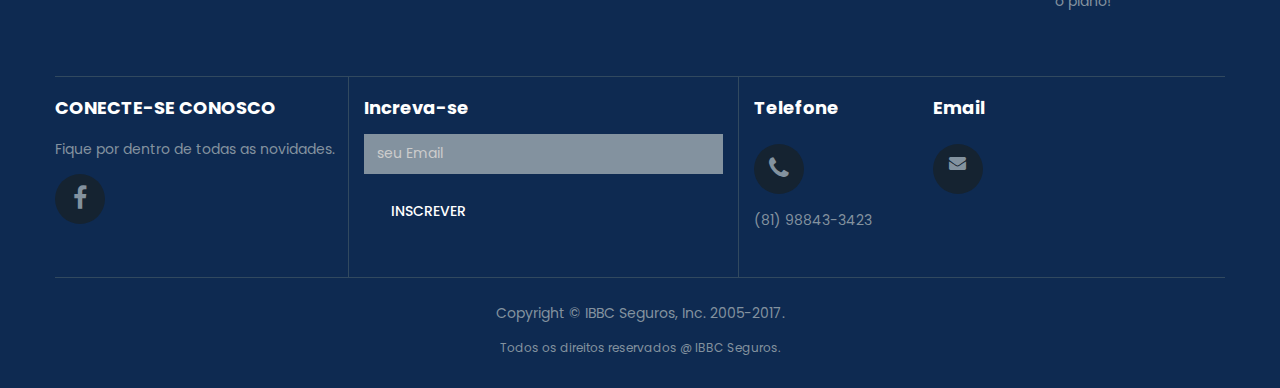
<file: safira.html>
<!DOCTYPE html>
<html lang="en">
    <head>
        <meta charset="utf-8">
        <meta http-equiv="X-UA-Compatible" content="IE=edge">
        <meta name="viewport" content="width=device-width, initial-scale=1">
        <!-- The above 3 meta tags *must* come first in the head; any other head content must come *after* these tags -->
        <title>IBBC corretora</title>
        <!-- Favicon -->
        <link rel="shortcut icon" href="images/favicon.ico">
        <!-- Bootstrap -->
        <link href="css/bootstrap.css" rel="stylesheet">
        <!-- Font Awesome -->
        <link href="css/font-awesome.min.css" rel="stylesheet">
        <!-- Stroke Gap Icons -->
        <link href="assets/stroke-gap-icons/style.css" rel="stylesheet">
        <!-- Google Fonts -->
        <link href='https://fonts.googleapis.com/css?family=Poppins:400,300,500,600,700' rel='stylesheet' type='text/css'>
        <!--  Mean Menu -->
        <link rel="stylesheet" href="assets/meanmenu/meanmenu.min.css">
        <!-- Custom CSS -->
        <link href="css/style.css" rel="stylesheet">
        <!-- Color CSS -->
        <link id="main" href="css/color_01.css" rel="stylesheet">
        <link id="theme" rel="stylesheet" href="css/color_01.css">
        <!-- HTML5 shim and Respond.js for IE8 support of HTML5 elements and media queries -->
        <!-- WARNING: Respond.js doesn't work if you view the page via file:// -->
        <!--[if lt IE 9]>
          <script src="https://oss.maxcdn.com/html5shiv/3.7.2/html5shiv.min.js"></script>
          <script src="https://oss.maxcdn.com/respond/1.4.2/respond.min.js"></script>
        <![endif]-->
    </head>
    <body>
        <!-- ==============================================
             **PRE LOADER**
         =============================================== -->
        <div id="page-loader" class="primary-bg">
            <span class="loader"><span class="loader-inner"></span></span>
        </div>
         <!-- ==============================================
             **HEADER**
         =============================================== -->
        <header>
            <!-- Main Navigation -->
            <div id="main-navigation">
                <div class="container-fluid">
                    <div class="row">
                        <div class="col-md-3 col-sm-12 col-xs-12 no-padding">
                            <div class="main-logo">
                                 <img src="images/logo.png" alt="" class="main-logo">
                            </div>
                        </div>
                        <div class="col-md-9 col-sm-12 col-xs-12">
                            <nav>
                                <ul>
                                     <li><a href="http://www.ibbccorretora.com/">início</a></li>
                                    <li class="sub-menu-parent"><a href="#">Produtos<span class="fa fa-caret-down"></span></a>
                                        <ul class="sub-menu secondary-bg">
                                            <li><a href="http://www.ibbccorretora.com/saude">Unimed Saúde</a></li>                                   
                                            <li><a href="http://www.ibbccorretora.com/odonto">Unimed Odonto</a></li>
                                        </ul>
                                    </li>
                                    <li><a href="http://app.wecarecorp.com.br/">área do corretor</a></li>
                                    <li><a href="http://www.ibbccorretora.com/contato">Fale conosco</a></li>
                                    <li class="menu-alt"><a href="http://www.ibbccorretora.com/cotacao">Fazer Cotação</a></li>
                                </ul>
                            </nav><!-- End Main Navigation -->
                        </div>
                    </div>
                </div><!-- End Container -->
            </div>
        </header><!-- End Header -->
        <!-- ==============================================
             **INNER BANNER SECTION**
         =============================================== -->
        <section id="inner-banner">
            <div class="container">
                <div class="banner-heading">
                    <h1 class="heading-alt">Plano Safira</h1>
                    <h4 class="heading-alt">Unimed Recife</h4>
                    <ul class="breadcrumbs">
                        <li><a href="http://www.ibbccorretora.com/">início</a></li>
                        <li>Safira</li>
                    </ul>
                </div>
            </div><!-- end container -->
        </section><!-- end section -->
        <!-- ==============================================
             **PRIVACY SECTION**
         =============================================== -->
        <section id="privacy" class="ptb-90">
            <div class="container">
                <div class="row">
                    <div class="col-md-12">
                        <h5>Plano Safira</h5>
                        <p>O Plano Safira é de livre escolha entre os 1965 médicos cooperados. Este plano é regulamentado pela Agência Nacional de Saúde Suplementar (ANS).
Este plano é em regime de coparticipação, havendo incidência de cobrança em 20% para consultas, exames, procedimentos ambulatoriais e procedimentos realizados por outros profissionais na área de saúde (fonoaudiologia, psicologia, fisioterapia, nutricionista e terapia ocupacional).</p>
                        <hr>
                    </div>
                    <div class="col-md-12">
                        <h5>Registros na ANS:</h5>
                        <ul class="list">
                            <li><i class="fa fa-arrow-circle-o-right primary-color"></i>Coletivo Empresarial (básico) 467.342/12-5</li>
                            <li><i class="fa fa-arrow-circle-o-right primary-color"></i>Coletivo Empresarial (especial) 461.252/10-3</li>
                        </ul>
                        <hr>
                    </div>
                    <div class="col-md-12">
                        <h5>Características do plano:</h5>
                        <ul class="list">
                            <li><i class="fa fa-arrow-circle-o-right primary-color"></i>Abrangência geográfica: Estadual para atendimentos eletivos;</li>
                            <li><i class="fa fa-arrow-circle-o-right primary-color"></i>Segmentação: Opção contratual de acomodação em apartamento privativo ou enfermaria;</li>
                            <li><i class="fa fa-arrow-circle-o-right primary-color"></i>Consultas em consultórios;</li>
                            <li><i class="fa fa-arrow-circle-o-right primary-color"></i>Atendimento em rede própria;</li>
                            <li><i class="fa fa-arrow-circle-o-right primary-color"></i>Ampla rede de hospitais credenciados;</li>
                            <li><i class="fa fa-arrow-circle-o-right primary-color"></i>Ampla rede de laboratórios e centros de diagnóstico.</li>
                        </ul>
                        <hr>
                    </div>
                    <div class="col-md-12">
                        <h5>Documentos necessários:</h5>
                        <ul class="list">
                            <li><i class="fa fa-arrow-circle-o-right primary-color"></i>Identidade (Original e cópia);</li>
                            <li><i class="fa fa-arrow-circle-o-right primary-color"></i>CPF (Original e cópia);</li>
                            <li><i class="fa fa-arrow-circle-o-right primary-color"></i>Comprovante de residência (Original e cópia);</li>
                            <li><i class="fa fa-arrow-circle-o-right primary-color"></i>No caso de Cônjuge, acrescentar Certidão de Casamento ou Declaração de União Estável;</li>
                            <li><i class="fa fa-arrow-circle-o-right primary-color"></i>No caso de Crianças, Certidão de Nascimento e CPF.</li>
                        </ul>
                        <hr>
                    </div>
                </div>
            </div><!-- end container -->
        </section><!-- end section -->
        <section id="terms" class="ptb-90 hash">
            <div class="container">
                <div class="text-center">
                    <h2>Rede Hospitalar Credenciada:</h2>
                    <div class="seperator"></div>
                </div>
                <div class="pt-30">
                    <ul class="list">
                            <li><i class="fa fa-arrow-circle-o-right primary-color"></i>Hospital Unimed Recife I;</li>
                            <li><i class="fa fa-arrow-circle-o-right primary-color"></i>Hospital Unimed Recife III;</li>
                            <li><i class="fa fa-arrow-circle-o-right primary-color"></i>Pronto Atend. Unimed Recife (Boa Viagem e Olinda);</li>
                            <li><i class="fa fa-arrow-circle-o-right primary-color"></i>Centro Médico Unimed Recife(Cabo, Ilha do Leite e Vitória);</li>
                            <li><i class="fa fa-arrow-circle-o-right primary-color"></i>Centro de Profissionais de Saúde - Unimed Recife;</li>
                            <li><i class="fa fa-arrow-circle-o-right primary-color"></i>Urgência Pediátrica 24h - Unimed Recife;</li>
                            <li><i class="fa fa-arrow-circle-o-right primary-color"></i>Unidade de Goiana - Unimed Recife;</li>
                            <li><i class="fa fa-arrow-circle-o-right primary-color"></i>Real Hospital Português (parto programado ecirurgia infantil cardiológica / neurológica);</li>
                            <li><i class="fa fa-arrow-circle-o-right primary-color"></i>Hospital De Ávila - Maternidade;</li>
                            <li><i class="fa fa-arrow-circle-o-right primary-color"></i>Seope;</li>
                            <li><i class="fa fa-arrow-circle-o-right primary-color"></i>Hospital Memorial Guararapes;</li>
                            <li><i class="fa fa-arrow-circle-o-right primary-color"></i>Hospital Santa Genoveva;</li>
                            <li><i class="fa fa-arrow-circle-o-right primary-color"></i>Pronto Socorro Infantil Jorge de Medeiros;</li>
                            <li><i class="fa fa-arrow-circle-o-right primary-color"></i>Apami (Vitória de St. Antão);</li>
                            <li><i class="fa fa-arrow-circle-o-right primary-color"></i>Casa de Saúde e Mat. São Sebastião;</li>
                            <li><i class="fa fa-arrow-circle-o-right primary-color"></i>Centro Hosp. Santa Maria (Vitória de St. Antão);</li>
                            <li><i class="fa fa-arrow-circle-o-right primary-color"></i>Hospital das Clínicas (Carpina);</li>
                            <li><i class="fa fa-arrow-circle-o-right primary-color"></i>Hospital Memorial (Goiana);</li>
                            <li><i class="fa fa-arrow-circle-o-right primary-color"></i>Hospital Samaritano (Cabo)</li>
                            <li><i class="fa fa-arrow-circle-o-right primary-color"></i>Hospital São Luiz (Surubim);</li>
                            <li><i class="fa fa-arrow-circle-o-right primary-color"></i>CAPS.</li>
                            <li><i class="fa fa-arrow-circle-o-right primary-color"></i>Pronto Socorro São Francisco (Salgueiro);</li>
                            <li><i class="fa fa-arrow-circle-o-right primary-color"></i>Instituto da Visão (Recife);</li>
                            <li><i class="fa fa-arrow-circle-o-right primary-color"></i>Instituto da Medianeiras da Paz (Araripina);</li>
                            <li><i class="fa fa-arrow-circle-o-right primary-color"></i>Pronto Socorro São Francisco (Salgueiro);</li>
                            <li><i class="fa fa-arrow-circle-o-right primary-color"></i>H VisãoHospital de Paudalho;</li>
                            <li><i class="fa fa-arrow-circle-o-right primary-color"></i>Casa de Saúde e Maternidade (Limoeiro);</li>
                            <li><i class="fa fa-arrow-circle-o-right primary-color"></i>CenorClínica de Fraturas e Reabilitação;</li>
                            <li><i class="fa fa-arrow-circle-o-right primary-color"></i>Got;</li>
                            <li><i class="fa fa-arrow-circle-o-right primary-color"></i>Hospital de Ortopedia e Fratura;</li>
                            <li><i class="fa fa-arrow-circle-o-right primary-color"></i>SOS Mãos Recife;</li>
                            <li><i class="fa fa-arrow-circle-o-right primary-color"></i>Hope - Urgência Oftalmológica;</li>
                            <li><i class="fa fa-arrow-circle-o-right primary-color"></i>Hospital de Olhos Santa Luzia;</li>
                            <li><i class="fa fa-arrow-circle-o-right primary-color"></i>Hore;</li>
                            <li><i class="fa fa-arrow-circle-o-right primary-color"></i>IOR;</li>
                            <li><i class="fa fa-arrow-circle-o-right primary-color"></i>Otorrinos Recife;</li>
                            <li><i class="fa fa-arrow-circle-o-right primary-color"></i>Hospital Nossa Sra. da Piedade;</li>
                            <li><i class="fa fa-arrow-circle-o-right primary-color"></i>Casa de Saúde Maria Lucinda;</li>
                            <li><i class="fa fa-arrow-circle-o-right primary-color"></i>Esperança de Olinda - Prontolinda;</li>
                            <li><i class="fa fa-arrow-circle-o-right primary-color"></i>Cemub de Boa Viagem;</li>
                            <li><i class="fa fa-arrow-circle-o-right primary-color"></i>Albert Sabin;</li>
                            <li><i class="fa fa-arrow-circle-o-right primary-color"></i>Hospital Esperança;</li>
                            <li><i class="fa fa-arrow-circle-o-right primary-color"></i>Hospital Memorial São José;</li>
                            <li><i class="fa fa-arrow-circle-o-right primary-color"></i>Hospital Santa Joana;</li>
                            <li><i class="fa fa-arrow-circle-o-right primary-color"></i>Real Hosp. Português (exceto pediatria).</li>
                        </ul>
                    <ol>
                        <li>
                            <strong>OBS:</strong> Rede sujeita a alterações conforme Resolução da ANS nº 365, de 11 de dezembro de 2014.
                        </li>
                    </ol>
                </div>
            </div>
        </section>
        <!-- ==============================================
             **FOOTER**
         =============================================== -->
        <footer id="footer" class="secondary-bg dark-footer">
            <div class="container footer-level-1 ptb-50" >
                <div class="row">
                    <div class="col-md-2 col-sm-4 col-xs-6">
                        <h5 class="heading-alt">Empresa</h5>
                        <ul class="footer-menu">
                            <li><a href="http://www.ibbccorretora.com/">Sobre nós</a></li>
                        </ul>
                    </div>
                    <div class="col-md-2 col-sm-4 col-xs-6">
                        <h5 class="heading-alt">Saúde</h5>
                        <ul class="footer-menu">
                            <li><a href="http://www.ibbccorretora.com/saude">Unimed Saúde</a></li>
                        </ul>
                    </div>
                    <div class="col-md-2 col-sm-4 col-xs-6">
                        <h5 class="heading-alt">Odonto</h5>
                        <ul class="footer-menu">
                            <li><a href="http://www.ibbccorretora.com/odonto">Unimed odonto</a></li>
                        </ul>
                    </div>
                    <div class="col-md-2 col-sm-4 col-xs-6">
                        <h5 class="heading-alt">Corretor</h5>
                        <ul class="footer-menu">
                            <li><a href="https://app.wecarecorp.com.br/">Área do corretor</a></li>
                        </ul>
                    </div>
                    <div class="col-md-2 col-sm-4 col-xs-6">
                        <h5 class="heading-alt">Contato</h5>
                        <ul class="footer-menu">
                            <li><a href="http://www.ibbccorretora.com/contato">Fale conosco</a></li>
                        </ul>
                    </div>
                    <div class="col-md-2 col-sm-4 col-xs-6">
                        <img src="images/logo1.png" alt="" class="img-responsive">
                        <br>
                        <p>Cuidar de você, esse é o plano!</p>
                    </div>
                </div>
            </div><!-- End Container -->
            <div class="container footer-level-2">
                <div class="row">
                    <div class="col-md-3 col-sm-6 col-xs-12 ptb-20 min-height">
                        <h5 class="heading-alt">CONECTE-SE CONOSCO</h5>
                        <p>Fique por dentro de todas as novidades.</p>
                        <ul class="social-links">
                            <li><a href="javascript:void(0);"><span class="fa fa-facebook"></span></a></li>
                        </ul>
                    </div>
                    <div class="col-md-4 col-sm-6 col-xs-12 ptb-20 fbl-1 min-height">
                        <h5 class="heading-alt">Increva-se</h5>
                        <form class="subscribe-form">
                            <div class="form-group">
                                <input class="form-control" type="text" name="email" placeholder="seu Email">
                            </div>
                            <div class="form-group">
                                <button type="submit" class="btn btn-theme-primary">Inscrever</button>
                            </div>
                        </form>
                    </div>
                    <div class="col-md-2 col-sm-6 col-xs-6 ptb-20 fbl-1 min-height">
                        <h5 class="heading-alt">Telefone</h5>
                        <div class="footer-contact">
                            <div class="contact-item">
                                <i class="fa fa-phone"></i>
                                <p>(81) 98843-3423</p>
                            </div>
                        </div>
                    </div>
                    <div class="col-md-3 col-sm-6 col-xs-6 ptb-20 min-height">
                        <h5 class="heading-alt">Email</h5>
                        <div class="footer-contact">
                            <div class="contact-item">
                                <i class="fa fa-envelope"></i>
                                <p><a href="mailto:support@company.com">contato@ibbcseguros.com.br</a></p>
                            </div>
                        </div>
                    </div>
                </div>
            </div><!-- End Container -->
            <div class="container">
                <div class="row">
                    <div class="col-md-12 ptb-20 text-center">
                        <p>Copyright &COPY; IBBC Seguros, Inc. 2005-2017. </p>
                        <p class="policy">Todos os direitos reservados @ IBBC Seguros.
                </div>
            </div><!-- End Container -->
        </footer><!-- End Footer -->
        <!-- jQuery  -->
        <script src="js/jquery.min.js"></script>
        <!-- Include all compiled plugins (below), or include individual files as needed -->
        <script src="js/bootstrap.min.js"></script><!-- Mean Menu --><script src="assets/meanmenu/jquery.meanmenu.min.js"></script>
        <!-- Flex Slider -->
        <script src="assets/FlexSlider/jquery.flexslider-min.js"></script>
        <!-- Owl Carousel -->
        <script src="assets/owl-carousel/owl.carousel.min.js"></script>
        <!-- Media Elements -->
        <script src="assets/media_elements/mediaelement-and-player.min.js"></script>
        <!-- Custom JS -->
        <script src="js/custom.js"></script>
    </body>
</html>
</file>
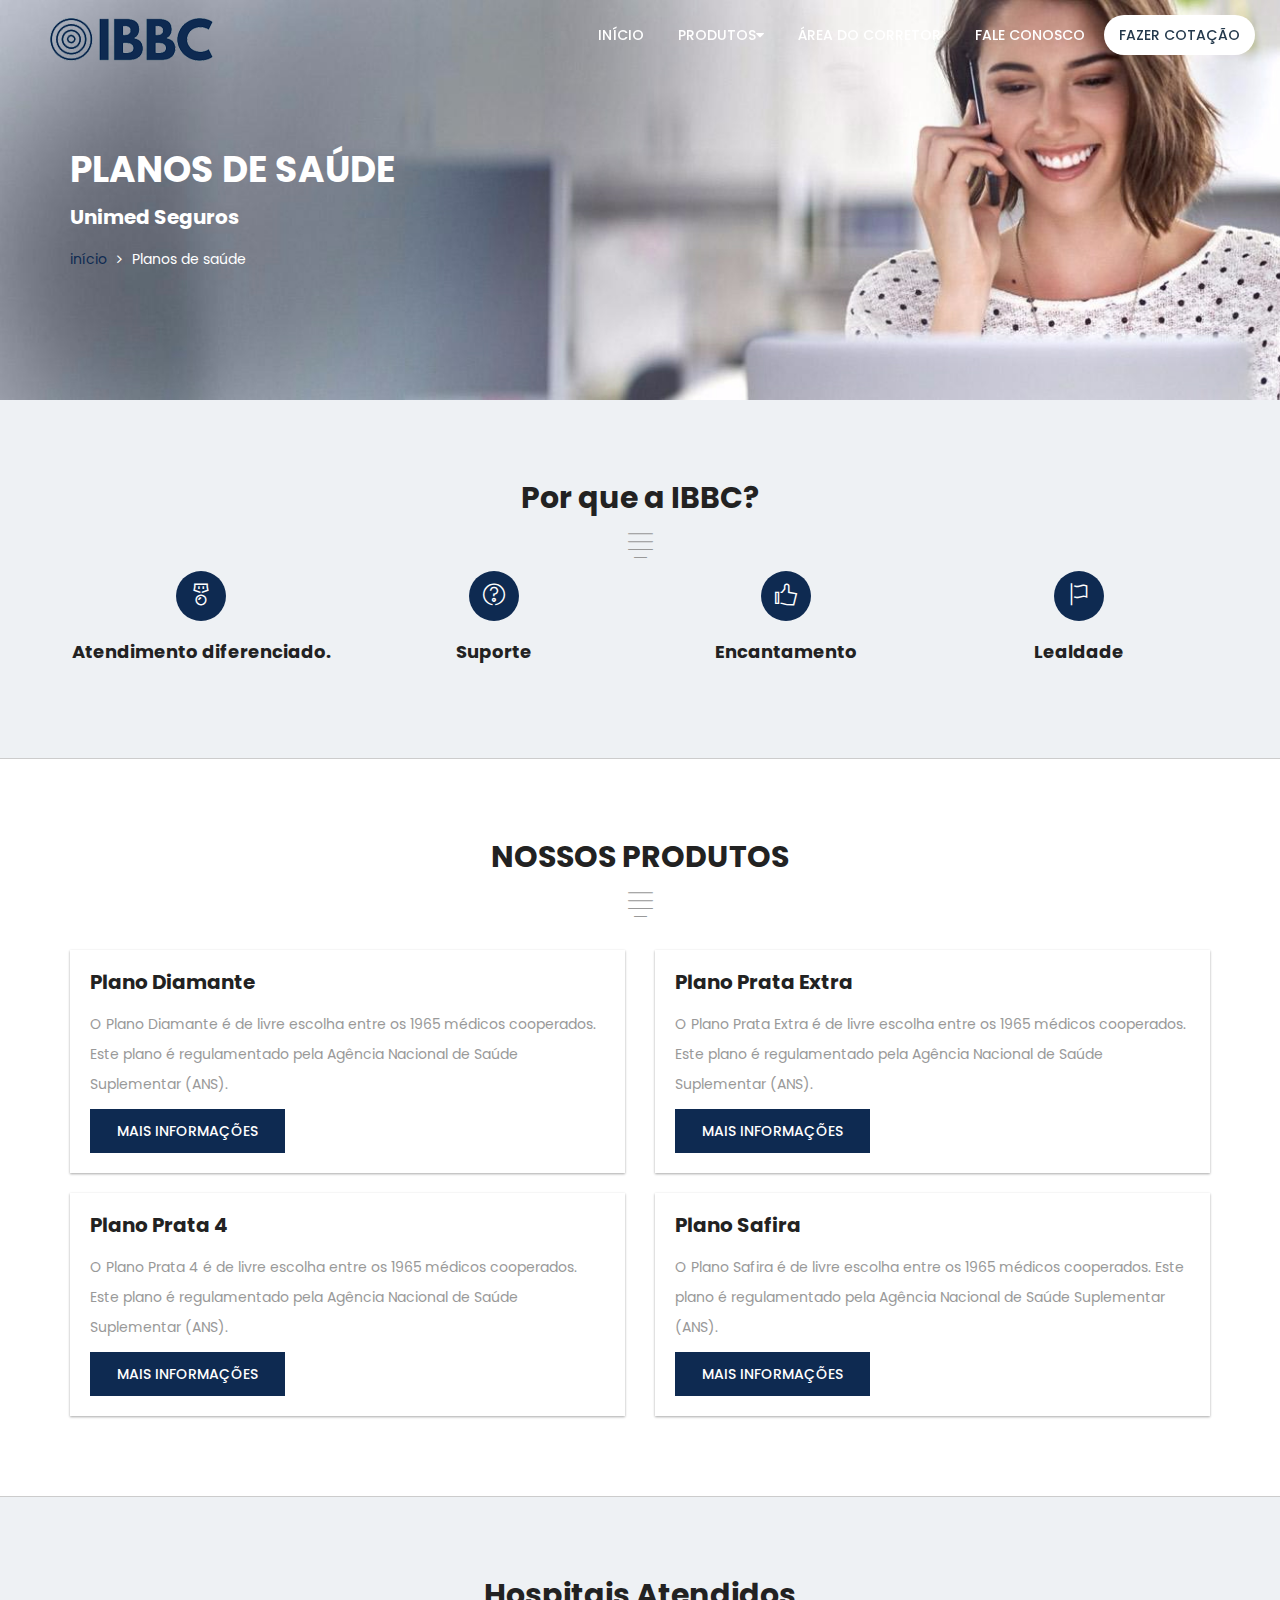
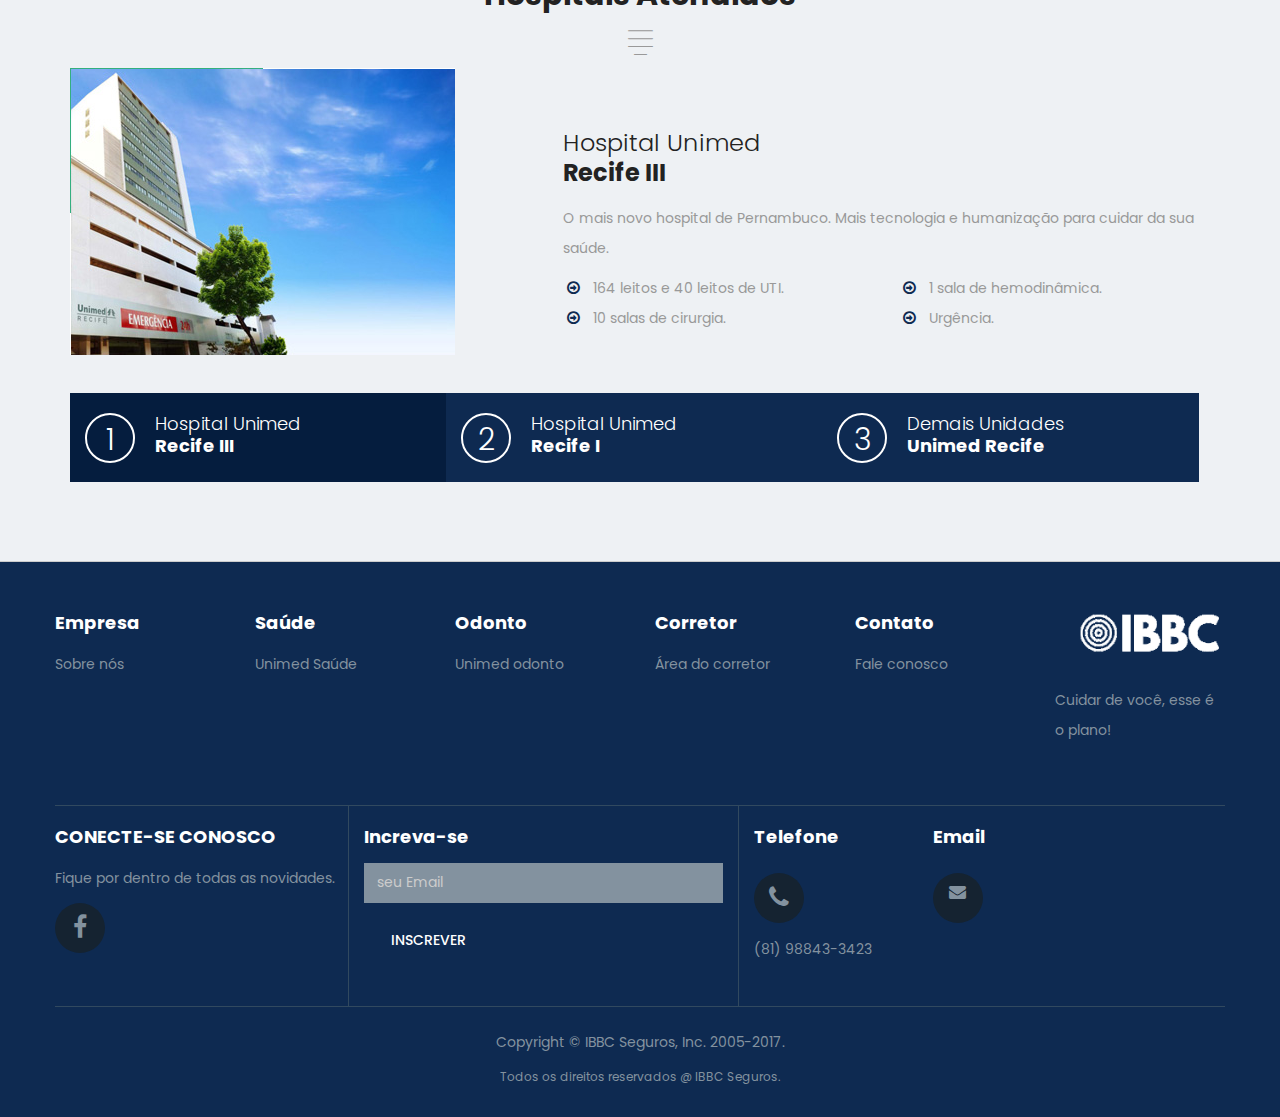
<file: saude.html>
<!DOCTYPE html>
<html lang="en">
    <head>
        <meta charset="utf-8">
        <meta http-equiv="X-UA-Compatible" content="IE=edge">
        <meta name="viewport" content="width=device-width, initial-scale=1">
        <!-- The above 3 meta tags *must* come first in the head; any other head content must come *after* these tags -->
        <title>IBBC corretora</title>
        <!-- Favicon -->
        <link rel="shortcut icon" href="images/favicon.png">
        <!-- Bootstrap -->
        <link href="css/bootstrap.css" rel="stylesheet">
        <!-- Font Awesome -->
        <link href="css/font-awesome.min.css" rel="stylesheet">
        <!-- Stroke Gap Icons -->
        <link href="assets/stroke-gap-icons/style.css" rel="stylesheet">
        <!--  Owl stylesheet -->
        <link rel="stylesheet" href="assets/owl-carousel/owl.carousel.css">
        <!-- Owl Theme -->
        <link rel="stylesheet" href="assets/owl-carousel/owl.theme.css">
        <!-- Media Element -->
        <link rel="stylesheet" href="assets/media_elements/mediaelementplayer.min.css">
        <!-- Google Fonts -->
        <link href='https://fonts.googleapis.com/css?family=Poppins:400,300,500,600,700' rel='stylesheet' type='text/css'>
        <!--  Mean Menu -->
        <link rel="stylesheet" href="assets/meanmenu/meanmenu.min.css">
        <!-- Custom CSS -->
        <link href="css/style.css" rel="stylesheet">
        <!-- Color CSS -->
        <link id="main" href="css/color_01.css" rel="stylesheet">
        <link id="theme" rel="stylesheet" href="css/color_01.css">
        <!-- HTML5 shim and Respond.js for IE8 support of HTML5 elements and media queries -->
        <!-- WARNING: Respond.js doesn't work if you view the page via file:// -->
        <!--[if lt IE 9]>
          <script src="https://oss.maxcdn.com/html5shiv/3.7.2/html5shiv.min.js"></script>
          <script src="https://oss.maxcdn.com/respond/1.4.2/respond.min.js"></script>
        <![endif]-->
    </head>
    <body>
        <!-- ==============================================
             **PRE LOADER**
         =============================================== -->
        <div id="page-loader" class="primary-bg">
            <span class="loader"><span class="loader-inner"></span></span>
        </div>
        <!-- ==============================================
             **HEADER**
         =============================================== -->
        <header>
            <!-- Main Navigation -->
            <div id="main-navigation">
                <div class="container-fluid">
                    <div class="row">
                        <div class="col-md-3 col-sm-12 col-xs-12 no-padding">
                            <div class="main-logo">
                                 <img src="images/logo.png" alt="" class="main-logo">
                            </div>
                        </div>
                        <div class="col-md-9 col-sm-12 col-xs-12">
                            <nav>
                                <ul>
                                     <li><a href="http://www.ibbccorretora.com/">início</a></li>
                                    <li class="sub-menu-parent"><a href="#">Produtos<span class="fa fa-caret-down"></span></a>
                                        <ul class="sub-menu secondary-bg">
                                            <li><a href="http://www.ibbccorretora.com/saude">Unimed Saúde</a></li>                                   
                                            <li><a href="http://www.ibbccorretora.com/odonto">Unimed Odonto</a></li>
                                        </ul>
                                    </li>
                                    <li><a href="http://app.wecarecorp.com.br/">área do corretor</a></li>
                                    <li><a href="http://www.ibbccorretora.com/contato">Fale conosco</a></li>
                                    <li class="menu-alt"><a href="http://www.ibbccorretora.com/cotacao">Fazer Cotação</a></li>
                                </ul>
                            </nav><!-- End Main Navigation -->
                        </div>
                    </div>
                </div><!-- End Container -->
            </div>
        </header><!-- End Header -->
        <!-- ==============================================
             **INNER BANNER SECTION**
         =============================================== -->
        <section id="inner-banner">
            <div class="container">
                <div class="banner-heading">
                    <h1 class="heading-alt">PLANOS DE SAÚDE</h1>
                    <h4 class="heading-alt">Unimed Seguros</h4>
                    <ul class="breadcrumbs">
                        <li><a href="http://www.ibbccorretora.com/">início</a></li>
                        <li>Planos de saúde</li>
                    </ul>
                </div>
            </div><!-- end container -->
        </section><!-- end section -->
        <!-- ==============================================
             **CAREERS SECTION**
         =============================================== -->
        <section id="employee-perks" class="ptb-90 bb-1 hash">
            <div class="container">
                <div class="text-center">
                    <h2>Por que a IBBC?</h2>
                    <div class="seperator"></div>
                </div>
                <div class="row">
                    <div class="col-md-3 col-sm-6 col-xs-12">
                        <div class="box-style-2">
                            <div class="icon-container primary-bg">
                                <i class="icon icon-Medal"></i>
                            </div>
                            <div class="body text-center pt-20">
                                <h5>Atendimento diferenciado.</h5>
                                <p></p>
                            </div>
                        </div>
                    </div>
                    <div class="col-md-3 col-sm-6 col-xs-12">
                        <div class="box-style-2">
                            <div class="icon-container primary-bg">
                                <i class="icon icon-Help"></i>
                            </div>
                            <div class="body text-center pt-20">
                                <h5>Suporte</h5>
                                <p></p>
                            </div>
                        </div>
                    </div>
                    <div class="col-md-3 col-sm-6 col-xs-12">
                        <div class="box-style-2">
                            <div class="icon-container primary-bg">
                                <i class="icon icon-Like"></i>
                            </div>
                            <div class="body text-center pt-20">
                                <h5>Encantamento</h5>
                                <p></p>
                            </div>
                        </div>
                    </div>
                    <div class="col-md-3 col-sm-6 col-xs-12">
                        <div class="box-style-2">
                            <div class="icon-container primary-bg">
                                <i class="icon icon-Flag"></i>
                            </div>
                            <div class="body text-center pt-20">
                                <h5>Lealdade</h5>
                                <p></p>
                            </div>
                        </div>
                    </div>
                </div>
            </div><!-- End Container -->
        </section><!-- end section -->
        <!-- ==============================================
             **PRODUTOS**
         =============================================== -->
        <section id="careers" class="ptb-90 bb-1 ">
            <div class="container">
                <div class="row text-center pb-20">
                    <h2>NOSSOS PRODUTOS</h2>
                    <div class="seperator"></div>
                </div>
                <div class="row">
                    <div class="col-md-6">
                        <div class="career-content card-1 p-20">
                            <h4>Plano Diamante</h4>
                            <p>O Plano Diamante é de livre escolha entre os 1965 médicos cooperados. Este plano é regulamentado pela Agência Nacional de Saúde Suplementar (ANS).</p>
                            <a href="Diamante.html" class="btn btn-theme-primary">Mais Informações</a>
                        </div>
                    </div>
                    <div class="col-md-6">
                        <div class="career-content card-1 p-20">
                            <h4>Plano Prata Extra</h4>
                            <p>O Plano Prata Extra é de livre escolha entre os 1965 médicos cooperados. Este plano é regulamentado pela Agência Nacional de Saúde Suplementar (ANS).</p>
                           <a href="prata_extra.html" class="btn btn-theme-primary">Mais Informações</a>
                        </div>
                    </div>
                </div>
                <div class="row pt-20">
                    <div class="col-md-6">
                        <div class="career-content card-1 p-20">
                            <h4>Plano Prata 4</h4>
                            <p>O Plano Prata 4 é de livre escolha entre os 1965 médicos cooperados. Este plano é regulamentado pela Agência Nacional de Saúde Suplementar (ANS).</p>
                            <a href="prata_4.html" class="btn btn-theme-primary">Mais Informações</a>
                        </div>
                    </div>
                    <div class="col-md-6">
                        <div class="career-content card-1 p-20">
                            <h4>Plano Safira</h4>
                            <p>O Plano Safira é de livre escolha entre os 1965 médicos cooperados. Este plano é regulamentado pela Agência Nacional de Saúde Suplementar (ANS).</p>
                            <a href="safira.html" class="btn btn-theme-primary">Mais Informações</a>
                        </div>
                    </div>
                </div>
            </div><!-- end container -->
        </section><!-- end section -->
        <!-- ==============================================
             **HO**
         =============================================== -->
        <section id="works" class="ptb-80 hash bb-1">
            <div class="container">
                <div class="text-center">
                    <h2>Hospitais Atendidos</h2>
                    <div class="seperator"></div>
                </div>
                <div class="tabbable full-width-tabs">
                    <div class="tab-content">
                        <div class="tab-pane active" id="tab-one">
                            <div class="row">
                                <div class="col-md-5 col-xs-12">
                                    <img src="images/step-1.png" class="img-responsive" alt="">
                                </div>
                                <div class="col-md-7 col-xs-12 ptb-40">
                                    <div class="main-content p-20">
                                        <h3><span>Hospital Unimed</span><br>Recife III</h3>
                                        <p>
                                            
                                         O mais novo hospital de Pernambuco. Mais tecnologia e humanização para cuidar da sua saúde.
                                        </p>
                                        <div class="row">
                                            <div class="col-md-6">
                                                <ul class="list">
                                                    <li><i class="fa fa-arrow-circle-o-right primary-color"></i>164 leitos e 40 leitos de UTI.</li>
                                                    <li><i class="fa fa-arrow-circle-o-right primary-color"></i>10 salas de cirurgia.</li>
                                                </ul>
                                            </div>
                                            <div class="col-md-6">
                                                <ul class="list">
                                                    <li><i class="fa fa-arrow-circle-o-right primary-color"></i>1 sala de hemodinâmica.</li>
                                                    <li><i class="fa fa-arrow-circle-o-right primary-color"></i>Urgência.</li>
                                                </ul>
                                            </div>
                                        </div>
                                    </div>
                                </div>
                            </div>
                        </div>
                        <div class="tab-pane" id="tab-two">
                            <div class="row">
                                <div class="col-md-5 col-xs-12">
                                    <img src="images/step-2.png" class="img-responsive" alt="">
                                </div>
                                <div class="col-md-7 col-xs-12 ptb-40">
                                    <div class="main-content p-20">
                                        <h3><span>Hospital Unimed</span><br>Recife I</h3>
                                        <p>
                                            
                                        O Hospital Unimed Recife I possui modernas instalações e oferece o padrão de qualidade Unimed Recife em seus serviços.
                                        </p>
                                        <div class="row">
                                            <div class="col-md-6">
                                                <ul class="list">
                                                    <li><i class="fa fa-arrow-circle-o-right primary-color"></i>43 leitos.</li>
                                                    <li><i class="fa fa-arrow-circle-o-right primary-color"></i>10 leitos de UTI geral.</li>
                                                </ul>
                                            </div>
                                            <div class="col-md-6">
                                                <ul class="list">
                                                    <li><i class="fa fa-arrow-circle-o-right primary-color"></i>4 salas de cirurgia.</li>
                                                    <li><i class="fa fa-arrow-circle-o-right primary-color"></i>Plantão 24h.</li>
                                                </ul>
                                            </div>
                                        </div>
                                    </div>
                                </div>
                            </div>
                        </div>  
                        <div class="tab-pane" id="tab-three">
                            <div class="row">
                                <div class="col-md-5 col-xs-12">
                                    <img src="images/step-3.png" class="img-responsive" alt="">
                                </div>
                                <div class="col-md-7 col-xs-12 ptb-40">
                                    <div class="main-content p-20">
                                        <h3><span>Demais Unidades</span><br>Unimed Recife</h3>
                                        <p>
                                            
                                       Rede própria de atendimento Unimed Recife, saiba onde encontrar a unidade que você precisa.
                                        </p>
                                        <div class="row">
                                            <div class="col-md-6">
                                                <ul class="list">
                                                    <li><i class="fa fa-arrow-circle-o-right primary-color"></i>Urgência Pediátrica 24h.</li>
                                                    <li><i class="fa fa-arrow-circle-o-right primary-color"></i>Pronto Atendimento de Boa Viagem.</li>
                                                </ul>
                                            </div>
                                            <div class="col-md-6">
                                                <ul class="list">
                                                    <li><i class="fa fa-arrow-circle-o-right primary-color"></i>Pronto Atendimento de Olinda.</li>
                                                    <li><i class="fa fa-arrow-circle-o-right primary-color"></i>Centro Médico Paissandu.SSS</li>
                                                </ul>
                                            </div>
                                        </div>
                                    </div>
                                </div>
                            </div> 
                        </div>  
                    </div>
                    <ul class="nav nav-tabs">
                        <li class="active">
                            <a href="#tab-one" data-toggle="tab" class="primary-bg">
                                <i>1</i>
                                <h5 class="heading-alt"><span>Hospital Unimed</span><br>Recife III</h5>
                            </a>
                        </li>
                        <li>
                            <a href="#tab-two" data-toggle="tab" class="secondary-bg">
                                <i>2</i>
                                <h5 class="heading-alt"><span>Hospital Unimed</span><br>Recife I</h5>
                            </a>
                        </li>
                        <li>
                            <a href="#tab-three" data-toggle="tab" class="primary-bg">
                                <i>3</i>
                                <h5 class="heading-alt"><span>Demais Unidades</span><br>Unimed Recife</h5>
                            </a>
                        </li>
                    </ul>

                </div> <!-- /tabbable -->
            </div><!-- End Container -->
        </section><!-- End Section -->
        <!-- ==============================================
             **FOOTER**
         =============================================== -->
        <footer id="footer" class="secondary-bg dark-footer">
            <div class="container footer-level-1 ptb-50" >
                <div class="row">
                    <div class="col-md-2 col-sm-4 col-xs-6">
                        <h5 class="heading-alt">Empresa</h5>
                        <ul class="footer-menu">
                            <li><a href="index.html">Sobre nós</a></li>
                        </ul>
                    </div>
                    <div class="col-md-2 col-sm-4 col-xs-6">
                        <h5 class="heading-alt">Saúde</h5>
                        <ul class="footer-menu">
                            <li><a href="http://www.ibbccorretora.com/saude">Unimed Saúde</a></li>
                        </ul>
                    </div>
                    <div class="col-md-2 col-sm-4 col-xs-6">
                        <h5 class="heading-alt">Odonto</h5>
                        <ul class="footer-menu">
                            <li><a href="http://www.ibbccorretora.com/odonto">Unimed odonto</a></li>
                        </ul>
                    </div>
                    <div class="col-md-2 col-sm-4 col-xs-6">
                        <h5 class="heading-alt">Corretor</h5>
                        <ul class="footer-menu">
                            <li><a href="https://app.wecarecorp.com.br/">Área do corretor</a></li>
                        </ul>
                    </div>
                    <div class="col-md-2 col-sm-4 col-xs-6">
                        <h5 class="heading-alt">Contato</h5>
                        <ul class="footer-menu">
                            <li><a href="http://www.ibbccorretora.com/contato">Fale conosco</a></li>
                        </ul>
                    </div>
                    <div class="col-md-2 col-sm-4 col-xs-6">
                        <img src="images/logo1.png" alt="" class="img-responsive">
                        <br>
                        <p>Cuidar de você, esse é o plano!</p>
                    </div>
                </div>
            </div><!-- End Container -->
            <div class="container footer-level-2">
                <div class="row">
                    <div class="col-md-3 col-sm-6 col-xs-12 ptb-20 min-height">
                        <h5 class="heading-alt">CONECTE-SE CONOSCO</h5>
                        <p>Fique por dentro de todas as novidades.</p>
                        <ul class="social-links">
                            <li><a href="javascript:void(0);"><span class="fa fa-facebook"></span></a></li>
                        </ul>
                    </div>
                    <div class="col-md-4 col-sm-6 col-xs-12 ptb-20 fbl-1 min-height">
                        <h5 class="heading-alt">Increva-se</h5>
                        <form class="subscribe-form">
                            <div class="form-group">
                                <input class="form-control" type="text" name="email" placeholder="seu Email">
                            </div>
                            <div class="form-group">
                                <button type="submit" class="btn btn-theme-primary">Inscrever</button>
                            </div>
                        </form>
                    </div>
                    <div class="col-md-2 col-sm-6 col-xs-6 ptb-20 fbl-1 min-height">
                        <h5 class="heading-alt">Telefone</h5>
                        <div class="footer-contact">
                            <div class="contact-item">
                                <i class="fa fa-phone"></i>
                                <p>(81) 98843-3423</p>
                            </div>
                        </div>
                    </div>
                    <div class="col-md-3 col-sm-6 col-xs-6 ptb-20 min-height">
                        <h5 class="heading-alt">Email</h5>
                        <div class="footer-contact">
                            <div class="contact-item">
                                <i class="fa fa-envelope"></i>
                                <p><a href="mailto:support@company.com">contato@ibbcseguros.com.br</a></p>
                            </div>
                        </div>
                    </div>
                </div>
            </div><!-- End Container -->
            <div class="container">
                <div class="row">
                    <div class="col-md-12 ptb-20 text-center">
                        <p>Copyright &COPY; IBBC Seguros, Inc. 2005-2017. </p>
                        <p class="policy">Todos os direitos reservados @ IBBC Seguros.
                </div>
            </div><!-- End Container -->
        </footer><!-- End Footer -->
        <!-- jQuery  -->
        <script src="js/jquery.min.js"></script>
        <!-- Include all compiled plugins (below), or include individual files as needed -->
        <script src="js/bootstrap.min.js"></script><!-- Mean Menu --><script src="assets/meanmenu/jquery.meanmenu.min.js"></script>
        <!-- Flex Slider -->
        <script src="assets/FlexSlider/jquery.flexslider-min.js"></script>
        <!-- Owl Carousel -->
        <script src="assets/owl-carousel/owl.carousel.min.js"></script>
        <!-- Media Elements -->
        <script src="assets/media_elements/mediaelement-and-player.min.js"></script>
        <!-- Custom JS -->
        <script src="js/custom.js"></script>
    </body>
</html>
</file>
<file: assets/stroke-gap-icons/style.css>
@font-face {
	font-family: 'Stroke-Gap-Icons';
	src: url('fonts/Stroke-Gap-Icons.eot');
}
@font-face {
	font-family: 'Stroke-Gap-Icons';
	src: url([data-uri]) format('truetype'),
		 url([data-uri]) format('woff');
	font-weight: normal;
	font-style: normal;
}

.icon {
	font-family: 'Stroke-Gap-Icons';
	speak: none;
	font-style: normal;
	font-weight: normal;
	font-variant: normal;
	text-transform: none;
	line-height: 1;

	/* Better Font Rendering =========== */
	-webkit-font-smoothing: antialiased;
	-moz-osx-font-smoothing: grayscale;
}

.icon-WorldWide:before {
	content: "\e600";
}
.icon-WorldGlobe:before {
	content: "\e601";
}
.icon-Underpants:before {
	content: "\e602";
}
.icon-Tshirt:before {
	content: "\e603";
}
.icon-Trousers:before {
	content: "\e604";
}
.icon-Tie:before {
	content: "\e605";
}
.icon-TennisBall:before {
	content: "\e606";
}
.icon-Telesocpe:before {
	content: "\e607";
}
.icon-Stop:before {
	content: "\e608";
}
.icon-Starship:before {
	content: "\e609";
}
.icon-Starship2:before {
	content: "\e60a";
}
.icon-Speaker:before {
	content: "\e60b";
}
.icon-Speaker2:before {
	content: "\e60c";
}
.icon-Soccer:before {
	content: "\e60d";
}
.icon-Snikers:before {
	content: "\e60e";
}
.icon-Scisors:before {
	content: "\e60f";
}
.icon-Puzzle:before {
	content: "\e610";
}
.icon-Printer:before {
	content: "\e611";
}
.icon-Pool:before {
	content: "\e612";
}
.icon-Podium:before {
	content: "\e613";
}
.icon-Play:before {
	content: "\e614";
}
.icon-Planet:before {
	content: "\e615";
}
.icon-Pause:before {
	content: "\e616";
}
.icon-Next:before {
	content: "\e617";
}
.icon-MusicNote2:before {
	content: "\e618";
}
.icon-MusicNote:before {
	content: "\e619";
}
.icon-MusicMixer:before {
	content: "\e61a";
}
.icon-Microphone:before {
	content: "\e61b";
}
.icon-Medal:before {
	content: "\e61c";
}
.icon-ManFigure:before {
	content: "\e61d";
}
.icon-Magnet:before {
	content: "\e61e";
}
.icon-Like:before {
	content: "\e61f";
}
.icon-Hanger:before {
	content: "\e620";
}
.icon-Handicap:before {
	content: "\e621";
}
.icon-Forward:before {
	content: "\e622";
}
.icon-Footbal:before {
	content: "\e623";
}
.icon-Flag:before {
	content: "\e624";
}
.icon-FemaleFigure:before {
	content: "\e625";
}
.icon-Dislike:before {
	content: "\e626";
}
.icon-DiamondRing:before {
	content: "\e627";
}
.icon-Cup:before {
	content: "\e628";
}
.icon-Crown:before {
	content: "\e629";
}
.icon-Column:before {
	content: "\e62a";
}
.icon-Click:before {
	content: "\e62b";
}
.icon-Cassette:before {
	content: "\e62c";
}
.icon-Bomb:before {
	content: "\e62d";
}
.icon-BatteryLow:before {
	content: "\e62e";
}
.icon-BatteryFull:before {
	content: "\e62f";
}
.icon-Bascketball:before {
	content: "\e630";
}
.icon-Astronaut:before {
	content: "\e631";
}
.icon-WineGlass:before {
	content: "\e632";
}
.icon-Water:before {
	content: "\e633";
}
.icon-Wallet:before {
	content: "\e634";
}
.icon-Umbrella:before {
	content: "\e635";
}
.icon-TV:before {
	content: "\e636";
}
.icon-TeaMug:before {
	content: "\e637";
}
.icon-Tablet:before {
	content: "\e638";
}
.icon-Soda:before {
	content: "\e639";
}
.icon-SodaCan:before {
	content: "\e63a";
}
.icon-SimCard:before {
	content: "\e63b";
}
.icon-Signal:before {
	content: "\e63c";
}
.icon-Shaker:before {
	content: "\e63d";
}
.icon-Radio:before {
	content: "\e63e";
}
.icon-Pizza:before {
	content: "\e63f";
}
.icon-Phone:before {
	content: "\e640";
}
.icon-Notebook:before {
	content: "\e641";
}
.icon-Mug:before {
	content: "\e642";
}
.icon-Mastercard:before {
	content: "\e643";
}
.icon-Ipod:before {
	content: "\e644";
}
.icon-Info:before {
	content: "\e645";
}
.icon-Icecream2:before {
	content: "\e646";
}
.icon-Icecream1:before {
	content: "\e647";
}
.icon-Hourglass:before {
	content: "\e648";
}
.icon-Help:before {
	content: "\e649";
}
.icon-Goto:before {
	content: "\e64a";
}
.icon-Glasses:before {
	content: "\e64b";
}
.icon-Gameboy:before {
	content: "\e64c";
}
.icon-ForkandKnife:before {
	content: "\e64d";
}
.icon-Export:before {
	content: "\e64e";
}
.icon-Exit:before {
	content: "\e64f";
}
.icon-Espresso:before {
	content: "\e650";
}
.icon-Drop:before {
	content: "\e651";
}
.icon-Download:before {
	content: "\e652";
}
.icon-Dollars:before {
	content: "\e653";
}
.icon-Dollar:before {
	content: "\e654";
}
.icon-DesktopMonitor:before {
	content: "\e655";
}
.icon-Corkscrew:before {
	content: "\e656";
}
.icon-CoffeeToGo:before {
	content: "\e657";
}
.icon-Chart:before {
	content: "\e658";
}
.icon-ChartUp:before {
	content: "\e659";
}
.icon-ChartDown:before {
	content: "\e65a";
}
.icon-Calculator:before {
	content: "\e65b";
}
.icon-Bread:before {
	content: "\e65c";
}
.icon-Bourbon:before {
	content: "\e65d";
}
.icon-BottleofWIne:before {
	content: "\e65e";
}
.icon-Bag:before {
	content: "\e65f";
}
.icon-Arrow:before {
	content: "\e660";
}
.icon-Antenna2:before {
	content: "\e661";
}
.icon-Antenna1:before {
	content: "\e662";
}
.icon-Anchor:before {
	content: "\e663";
}
.icon-Wheelbarrow:before {
	content: "\e664";
}
.icon-Webcam:before {
	content: "\e665";
}
.icon-Unlinked:before {
	content: "\e666";
}
.icon-Truck:before {
	content: "\e667";
}
.icon-Timer:before {
	content: "\e668";
}
.icon-Time:before {
	content: "\e669";
}
.icon-StorageBox:before {
	content: "\e66a";
}
.icon-Star:before {
	content: "\e66b";
}
.icon-ShoppingCart:before {
	content: "\e66c";
}
.icon-Shield:before {
	content: "\e66d";
}
.icon-Seringe:before {
	content: "\e66e";
}
.icon-Pulse:before {
	content: "\e66f";
}
.icon-Plaster:before {
	content: "\e670";
}
.icon-Plaine:before {
	content: "\e671";
}
.icon-Pill:before {
	content: "\e672";
}
.icon-PicnicBasket:before {
	content: "\e673";
}
.icon-Phone2:before {
	content: "\e674";
}
.icon-Pencil:before {
	content: "\e675";
}
.icon-Pen:before {
	content: "\e676";
}
.icon-PaperClip:before {
	content: "\e677";
}
.icon-On-Off:before {
	content: "\e678";
}
.icon-Mouse:before {
	content: "\e679";
}
.icon-Megaphone:before {
	content: "\e67a";
}
.icon-Linked:before {
	content: "\e67b";
}
.icon-Keyboard:before {
	content: "\e67c";
}
.icon-House:before {
	content: "\e67d";
}
.icon-Heart:before {
	content: "\e67e";
}
.icon-Headset:before {
	content: "\e67f";
}
.icon-FullShoppingCart:before {
	content: "\e680";
}
.icon-FullScreen:before {
	content: "\e681";
}
.icon-Folder:before {
	content: "\e682";
}
.icon-Floppy:before {
	content: "\e683";
}
.icon-Files:before {
	content: "\e684";
}
.icon-File:before {
	content: "\e685";
}
.icon-FileBox:before {
	content: "\e686";
}
.icon-ExitFullScreen:before {
	content: "\e687";
}
.icon-EmptyBox:before {
	content: "\e688";
}
.icon-Delete:before {
	content: "\e689";
}
.icon-Controller:before {
	content: "\e68a";
}
.icon-Compass:before {
	content: "\e68b";
}
.icon-CompassTool:before {
	content: "\e68c";
}
.icon-ClipboardText:before {
	content: "\e68d";
}
.icon-ClipboardChart:before {
	content: "\e68e";
}
.icon-ChemicalGlass:before {
	content: "\e68f";
}
.icon-CD:before {
	content: "\e690";
}
.icon-Carioca:before {
	content: "\e691";
}
.icon-Car:before {
	content: "\e692";
}
.icon-Book:before {
	content: "\e693";
}
.icon-BigTruck:before {
	content: "\e694";
}
.icon-Bicycle:before {
	content: "\e695";
}
.icon-Wrench:before {
	content: "\e696";
}
.icon-Web:before {
	content: "\e697";
}
.icon-Watch:before {
	content: "\e698";
}
.icon-Volume:before {
	content: "\e699";
}
.icon-Video:before {
	content: "\e69a";
}
.icon-Users:before {
	content: "\e69b";
}
.icon-User:before {
	content: "\e69c";
}
.icon-UploadCLoud:before {
	content: "\e69d";
}
.icon-Typing:before {
	content: "\e69e";
}
.icon-Tools:before {
	content: "\e69f";
}
.icon-Tag:before {
	content: "\e6a0";
}
.icon-Speedometter:before {
	content: "\e6a1";
}
.icon-Share:before {
	content: "\e6a2";
}
.icon-Settings:before {
	content: "\e6a3";
}
.icon-Search:before {
	content: "\e6a4";
}
.icon-Screwdriver:before {
	content: "\e6a5";
}
.icon-Rolodex:before {
	content: "\e6a6";
}
.icon-Ringer:before {
	content: "\e6a7";
}
.icon-Resume:before {
	content: "\e6a8";
}
.icon-Restart:before {
	content: "\e6a9";
}
.icon-PowerOff:before {
	content: "\e6aa";
}
.icon-Pointer:before {
	content: "\e6ab";
}
.icon-Picture:before {
	content: "\e6ac";
}
.icon-OpenedLock:before {
	content: "\e6ad";
}
.icon-Notes:before {
	content: "\e6ae";
}
.icon-Mute:before {
	content: "\e6af";
}
.icon-Movie:before {
	content: "\e6b0";
}
.icon-Microphone2:before {
	content: "\e6b1";
}
.icon-Message:before {
	content: "\e6b2";
}
.icon-MessageRight:before {
	content: "\e6b3";
}
.icon-MessageLeft:before {
	content: "\e6b4";
}
.icon-Menu:before {
	content: "\e6b5";
}
.icon-Media:before {
	content: "\e6b6";
}
.icon-Mail:before {
	content: "\e6b7";
}
.icon-List:before {
	content: "\e6b8";
}
.icon-Layers:before {
	content: "\e6b9";
}
.icon-Key:before {
	content: "\e6ba";
}
.icon-Imbox:before {
	content: "\e6bb";
}
.icon-Eye:before {
	content: "\e6bc";
}
.icon-Edit:before {
	content: "\e6bd";
}
.icon-DSLRCamera:before {
	content: "\e6be";
}
.icon-DownloadCloud:before {
	content: "\e6bf";
}
.icon-CompactCamera:before {
	content: "\e6c0";
}
.icon-Cloud:before {
	content: "\e6c1";
}
.icon-ClosedLock:before {
	content: "\e6c2";
}
.icon-Chart2:before {
	content: "\e6c3";
}
.icon-Bulb:before {
	content: "\e6c4";
}
.icon-Briefcase:before {
	content: "\e6c5";
}
.icon-Blog:before {
	content: "\e6c6";
}
.icon-Agenda:before {
	content: "\e6c7";
}
</file>
<file: css/style.css>
/*-------------------------------------------------------------------------------------
Theme Name:	Saasapp
Theme URI: 	http://pentathemes.com
Version:	1.1
Author: Pentathemes
-------------------------------------------------------------------------------------*/
/**
*****************************************
@File: Saasapp Theme Styles

* This file contains the styling for the actual theme, this
is the file you need to edit to change the look of the
theme.


    00. GENERAL
    01. BUTTON
    02. HEADER
    03. NAVIGATIONS
    04. CONTENT
    05. INNER PAGES
    06. RESPONSIVE STYLE

*****************************************
**/


/*===================================
GENERAL
===================================*/
body{
    padding:0px; 
    margin:0px;
    font-family: 'Poppins', sans-serif;
    line-height: 30px;
    color: #999999;
    font-weight: 400;
}
/*-----------------------
elements styles
-----------------------*/
a{
    transition: all 0.3s ease;
    outline: 0;
}
a:hover, a:active, a:focus {
    transition: all 0.3s ease;
    text-decoration: none;
    outline: 0;
}
label{
    font-weight: 400;
    color: #333333;
}


img {
    max-width: 100%;
    height: auto;
}

.fix {
    overflow: hidden
}

h1,
h2,
h3,
h4,
h5,
h6 {
    margin: 0 0 15px;
    font-weight: 700;
    font-family: 'Poppins', sans-serif;
    color: #222;
}

h3 span{
    font-weight: 300;
}
p{
    font-family: 'Poppins', sans-serif;
    line-height: 30px;
    color: #999999;
    font-weight: 400;
    font-size: 14px;
}
p.lead{
    font-weight: 600;
    color: #777777;
    font-size: 14px;
}


h1{
    font-size: 36px;
    line-height: 40px;
}
h2{
    font-size: 30px;
    line-height: 36px;
}
h3{
    font-size: 24px;
    line-height: 30px;
}
h4{
    font-size: 20px;
    line-height: 24px;
}
h5{
    font-size: 18px;
    line-height: 22px;
}
h6{
    font-size: 14px;
    line-height: 18px;
}
.white-bg{
    background: #fff !important;
}
.text-muted{
    color: #ccc !important;
}
.no-padding{
    padding: 0px !important;
    transition : all 0.3s ease-out;
}
.hide{
    display:none;
}
.fullhw{
width:100%;
height:100%;
}
.default-bg{
    background: #fff;
}
.heading-alt,.para-alt{
    color: #fff;
}

.p-10{
    padding: 10px;
}
.p-20{
    padding: 20px;
}
.p-30{
    padding: 30px;
}
.p-30{
    padding: 40px;
}
.pt-10{
    padding-top: 10px;
}
.pt-20{
    padding-top: 20px;
}
.pt-30{
    padding-top: 30px;
}
.pt-40{
    padding-top: 40px;
}
.pt-50{
    padding-top: 50px;
}
.pt-60{
    padding-top: 60px;
}
.pt-70{
    padding-top: 70px;
}
.pt-80{
    padding-top: 80px;
}
.pt-90{
    padding-top: 90px;
}
.pb-10{
    padding-bottom: 10px;
}
.pb-20{
    padding-bottom: 20px;
}
.pb-30{
    padding-bottom: 30px;
}
.pb-40{
    padding-bottom: 40px;
}
.pb-50{
    padding-bottom: 50px;
}
.pb-60{
    padding-bottom: 60px;
}
.pb-70{
    padding-bottom: 70px;
}
.pb-80{
    padding-bottom: 80px;
}
.pb-90{
    padding-bottom: 90px;
}
.ptb-10{
    padding: 10px 0px
}
.ptb-20{
    padding: 20px 0px
}
.ptb-30{
    padding: 30px 0px
}
.ptb-40{
    padding: 40px 0px
}
.ptb-50{
    padding: 50px 0px
}
.ptb-60{
    padding: 50px 0px
}
.ptb-70{
    padding: 70px 0px
}
.ptb-80{
    padding: 80px 0px
}
.ptb-90{
    padding: 80px 0px
}
.mt-10{
    margin-top: 10px;
}
.mt-20{
    margin-top: 20px;
}
.mt-30{
    margin-top: 30px;
}
.mt-40{
    margin-top: 40px;
}
.mb-10{
    margin-bottom: 10px;
}
.mb-20{
    margin-bottom: 20px;
}
.mb-30{
    margin-bottom: 30px;
}
.mb-40{
    margin-bottom: 40px;
}
.br-1{
    border-right: 1px solid #ccc;
}
.bb-1{
    border-bottom: 1px solid #ccc;
}
.bl-1{
    border-left: 1px solid #ccc;
}
.bt-1{
    border-top: 1px solid #ccc;
}
.b-1{
    border: 1px solid #ccc;
}
.modal-content {
    border-radius: 0px !important;
}
.modal-header .modal-title{
    color: #fff !important;
}
.animate {
    -webkit-transition: all 0.3s ease-in-out;
    -moz-transition: all 0.3s ease-in-out;
    -o-transition: all 0.3s ease-in-out;
    -ms-transition: all 0.3s ease-in-out;
    transition: all 0.3s ease-in-out;
}
@font-face {
    font-family: "Flaticon";
    src: url("font/Flaticon.eot");
    src: url("font/Flaticon.eot?#iefix") format("embedded-opentype"),
        url("font/Flaticon.woff") format("woff"),
        url("font/Flaticon.ttf") format("truetype"),
        url("font/Flaticon.svg#Flaticon") format("svg");
    font-weight: normal;
    font-style: normal;
}
.seperator{
    font-size: 25px;
    font-family: "Flaticon";
    margin-bottom: 10px;
}
.seperator:before{
    content: "\f100";

}
.mejs-offscreen{
    display: none !important;
}
.error{
    color: #c4020b;
    font-size: 10px;
}
.clear-fix{
    clear: both;
}
.float_left {
    float: left;
}
.float_right {
    float: right;
}
/*-----------------------
cards styles
-----------------------*/
.card-1 {
    box-shadow: 0 1px 3px rgba(0,0,0,0.12), 0 1px 2px rgba(0,0,0,0.24);
    transition: all 0.3s cubic-bezier(.25,.8,.25,1);
}

.card-1:hover {
    box-shadow: 0 14px 28px rgba(0,0,0,0.25), 0 10px 10px rgba(0,0,0,0.22);
}

.card-2 {
    box-shadow: 0 3px 6px rgba(0,0,0,0.16), 0 3px 6px rgba(0,0,0,0.23);
}

.card-3 {
    box-shadow: 0 10px 20px rgba(0,0,0,0.19), 0 6px 6px rgba(0,0,0,0.23);
}

.card-4 {
    box-shadow: 0 14px 28px rgba(0,0,0,0.25), 0 10px 10px rgba(0,0,0,0.22);
}

.card-5 {
    box-shadow: 0 19px 38px rgba(0,0,0,0.30), 0 15px 12px rgba(0,0,0,0.22);
}

/*-----------------------
box styles
-----------------------*/
.box-style-1.right .icon-container {
    float: right;
}

.box-style-1 .icon-container,
.box-style-2 .icon-container{
    border: 1px solid transparent;
    height: 50px;
    text-align: center;
    transition: all 0.2s ease-in-out 0s;
    width: 50px;
    border-radius: 50%;
    color: #fff;
}
.box-style-2 .icon-container{
    display: block;
    margin: 0 auto; 
}
.box-style-1 .icon-container{
    float: left;
}
.box-style-1 .image-container {
    float: left;
    height: 80px;
    transition: all 0.2s ease-in-out 0s;
    width: 80px;

}

.box-style-1 i,
.box-style-2 i{
    font-size: 22px;
    line-height: 45px;
}
.box-style-1.right .body {
    margin-left: 0;
    margin-right: 70px;
    text-align: right;
}
.box-style-1 .body {
    margin-left: 70px;
}
.box-style-1 .body h4 a,.box-style-2 .body h4 a{
    color: #333333;
}
.size-30{
    font-size: 40px !important;
}

/*-----------------------
list styles
-----------------------*/
ul{
    list-style: square;
}
ul.list{
    list-style: outside none none;
    margin: 0;
    padding: 0;
}
ul.list li {
    line-height: 30px;
    overflow: hidden;
}
ul.list li i{
    font-size: 15px;
    height: 22px;
    line-height: 21px;
    margin-right: 8px;
    text-align: center;
    width: 22px;
    display: inline-block;
}
/*-----------------------
accordion style
-----------------------*/

.panel-group .panel {
    border-radius: 0;
    box-shadow: none;
    border-color: #eee;
}

.panel-default > .panel-heading {
    padding: 0;
    border-radius: 0;
    color: #fff;
    border-color: #eee;
}

.panel-title {
    font-size: 14px;
}

.panel-title > a {
    display: block;
    padding: 15px;
    text-decoration: none;
}
.panel-title > a:hover{
    color: #fff;
}

.more-less {
    float: right;
}

.panel-default > .panel-heading + .panel-collapse > .panel-body {
    border-top-color: #eee;
}

.pagination li a{
    border-radius: 0px !important;

}
/*-----------------------
form styles
-----------------------*/
.form-control{
    border: 1px solid #ccc !important;
    border-radius: 0px;
    height: 40px;
    box-shadow: none !important;
}
.form-control:focus{
    border: 1px solid #777 !important;
}
.form-control::-webkit-input-placeholder {
    color:    #ccc;
}
.form-control:-moz-placeholder {
    color:    #ccc;
}
.form-control::-moz-placeholder {
    color:    #ccc;
}
.form-control:-ms-input-placeholder {
    color:    #ccc;
}
/*-----------------------
pageloader styles
-----------------------*/
#page-loader {
    position : fixed;
    top : 0;
    left : 0;
    bottom : 0;
    right : 0;
    z-index : 99999;
}
#page-loader .loader {
    display: inline-block;
    width: 30px;
    height: 30px;
    position: absolute;
    border: 4px solid #Fff;
    top: 50%;
    left : 50%;
    animation: loader 2s infinite ease;
    -webkit-animation: loader 2s infinite ease;
}

#page-loader .loader-inner {
    vertical-align: top;
    display: inline-block;
    width: 100%;
    background-color: #fff;
    animation: loader-inner 2s infinite ease-in;
    -webkit-animation: loader-inner 2s infinite ease-in;

}

@keyframes loader {
    0% {
        transform: rotate(0deg);
        -webkit-transform:: rotate(0deg);
    }

    25% {
        transform: rotate(180deg);
        -webkit-transform: rotate(180deg);
    }

    50% {
        transform: rotate(180deg);
        -webkit-transform: rotate(180deg);
    }

    75% {
        transform: rotate(360deg);
        -webkit-transform: rotate(360deg);
    }

    100% {
        transform: rotate(360deg);
        -webkit-transform: rotate(360deg);
    }
}

@keyframes loader-inner {
    0% {
        height: 0%;
    }

    25% {
        height: 0%;
    }

    50% {
        height: 100%;
    }

    75% {
        height: 100%;
    }

    100% {
        height: 0%;
    }
}
@-webkit-keyframes loader{
    0% {
        transform: rotate(0deg);
        -webkit-transform: rotate(0deg);
    }

    25% {
        transform: rotate(180deg);
        -webkit-transform: rotate(180deg);
    }

    50% {
        transform: rotate(180deg);
        -webkit-transform: rotate(180deg);
    }

    75% {
        transform: rotate(360deg);
        -webkit-transform: rotate(360deg);
    }

    100% {
        transform: rotate(360deg);
        -webkit-transform: rotate(360deg);
    }
}
@-webkit-keyframes loader-inner {
    0% {
        height: 0%;
    }

    25% {
        height: 0%;
    }

    50% {
        height: 100%;
    }

    75% {
        height: 100%;
    }

    100% {
        height: 0%;
    }
}
@-moz-keyframes loader{
    0% {
        transform: rotate(0deg);
        -webkit-transform:: rotate(0deg);
    }

    25% {
        transform: rotate(180deg);
        -webkit-transform: rotate(180deg);
    }

    50% {
        transform: rotate(180deg);
        -webkit-transform: rotate(180deg);
    }

    75% {
        transform: rotate(360deg);
        -webkit-transform: rotate(360deg);
    }

    100% {
        transform: rotate(360deg);
        -webkit-transform: rotate(360deg);
    }
}
@-moz-keyframes loader-inner {
    0% {
        height: 0%;
    }

    25% {
        height: 0%;
    }

    50% {
        height: 100%;
    }

    75% {
        height: 100%;
    }

    100% {
        height: 0%;
    }
}
.hash{
    background-color: #eef1f4;
}
/*FULL WIDTH TABS*/
.full-width-tabs > ul.nav.nav-tabs {
    position: relative;
    border: none !important;

}
.full-width-tabs > ul.nav.nav-tabs > li {
    width: 33%;
}
.full-width-tabs > ul.nav.nav-tabs > li.active > a:before {
    position: absolute;
    top: -12px;
    left: 47%;
    display: inline-block;
    border-right: 12px solid transparent;
    border-left: 12px solid transparent;
    border-bottom-color: transparent;
    content: '';
}

.full-width-tabs > ul.nav.nav-tabs > li.active > a:after {
    /*position: absolute;
    top: -11px;
    left: 47%;
    display: inline-block;
    border-right: 11px solid transparent;
    border-left: 11px solid transparent;
    content: '';*/
}
.full-width-tabs > ul.nav.nav-tabs > li > a {
    border: none !important;
    border-color: transparent;
    border-radius: 0px;
    color: #fff;
    padding-top: 20px;
    margin-right: 0px;
}

.full-width-tabs > ul.nav.nav-tabs > li > a > i{
    border: 2px solid #fff;
    display: block;
    height: 50px;
    text-align: center;
    transition: all 0.2s ease-in-out 0s;
    width: 50px;
    border-radius: 50%;
    color: #fff;
    font-size: 30px;
    line-height: 50px;
    float: left;
    font-style: normal;
    font-weight: 300;
}
.full-width-tabs > ul.nav.nav-tabs > li > a > h5{
    margin-left: 70px;
}
.full-width-tabs > ul.nav.nav-tabs > li > a > h5 >span{
    font-weight: 300;
}
.full-width-tabs > .nav-tabs > li.active > a,
.full-width-tabs > .nav-tabs > li.active > a:hover,
.full-width-tabs > .nav-tabs > li.active > a:focus{
    border: none !important;
    border-color: transparent;
    border-radius: 0px;

}
.full-width-tabs > .tab-content{
    overflow: hidden;
    transition: all 0.2s ease-in-out 0s;
}

.full-width-tabs > .tab-content .main-content h3 span{
    font-weight: 300;
}
/*===================================
BUTTONS
===================================*/
.btn{

    border-radius: 0px;
    padding: 10px 25px;
    font-weight: 500;
    text-transform: uppercase;
}
.btn-small{

    border-radius: 0px;
    padding: 7px 15px;
    font-weight: 500;
    text-transform: uppercase;
}
.btn-ghost-default{
    border: 2px solid #fff !important;
    color: #fff;
}
.btn-ghost-default:hover,
.btn-ghost-default:active,
.btn-ghost-default:focus{
    color: #fff;
}
.btn-ghost-black{
    border: 2px solid #777777 !important;
    color: #777777;
}
.btn-ghost-black:hover,
.btn-ghost-black:active,
.btn-ghost-black:focus{
    color: #777;
}

.btn-theme-default,
.btn-theme-default:hover,
.btn-theme-default:active,
.btn-theme-default:focus{
    background: #fff;
    color: #777;
    border: 2px solid #fff !important;
}
.btn-appstore,.btn-appstore:focus,.btn-appstore:active {
    background : url('../images/app-store.png') no-repeat;
    width : 131px;
    height : 41px;
}
.btn-googleplay,.btn-googleplay:focus,.btn-googleplay:active {
    background : url('../images/google-play.png') no-repeat;
    width : 131px;
    height : 41px;
}

/*===================================
NAVIGATION
===================================*/
#main-navigation{
    position: fixed;
    width: 100%;
    background: transparent;
    z-index: 1000;
    padding: 15px 0px;
     -webkit-transition: all 0.3s ease-in-out;
    -moz-transition: all 0.3s ease-in-out;
    -o-transition: all 0.3s ease-in-out;
    -ms-transition: all 0.3s ease-in-out;    
    transition: all 0.3s ease-in-out;
}
#main-navigation .main-logo{
    padding-left: 10px; 
}
#main-navigation nav{
    float: right;
}
#main-navigation .sub-menu-parent { position: relative; }

#main-navigation .sub-menu { 
  visibility: hidden; /* hides sub-menu */
  opacity: 0;
  position: absolute;
  top: 100%;
  left: 0;
  width: 200%;
  transform: translateY(-2em);
  z-index: -1;
  transition: all 0.3s ease-in-out 0s, visibility 0s linear 0.3s, z-index 0s linear 0.01s;
}
#main-navigation .sub-menu:after{
    bottom: 100%;
    left: 20%;
    border: solid transparent;
    content: " ";
    height: 0;
    width: 0;
    position: absolute;
    pointer-events: none;
    border-width: 5px;
    margin-left: -5px;
}
#main-navigation .sub-menu-parent:hover .sub-menu {
  visibility: visible; /* shows sub-menu */
  opacity: 1;
  z-index: 1;
  transform: translateY(0%);
  transition-delay: 0s, 0s, 0.3s; /* this removes the transition delay so the menu will be visible while the other styles transition */
}


#main-navigation nav a { 
    color: #FFFFFF;
    display: block;
    padding: 5px 15px;
    font-weight: 500;
    text-decoration: none;
    text-transform: uppercase;
}
#main-navigation nav li.menu-alt{
    margin-right: 10px;
}
#main-navigation nav li.menu-alt a{
    background: #fff;
    color: #24394c;
    border-radius: 20px;
}
#main-navigation nav a:hover { color: #fff; }
#main-navigation nav ul,
#main-navigation nav ul li { 
    list-style: none; 
    padding: 0; margin: 0; 
}
#main-navigation nav ul.sub-menu li{
    border-bottom: 1px solid;
    border-color: rgba(0,0,0,0.1);
}
#main-navigation nav ul.sub-menu li:last-child{
    border-bottom: none;
}
#main-navigation nav > ul { background: transparent; text-align: center; }
#main-navigation nav > ul > li {
    display: inline-block;
}
#main-navigation.scrolled{
    background: #fff;
    padding: 10px 0px;
}

#main-navigation.scrolled nav ul.sub-menu li a,
#main-navigation.scrolled nav li.menu-alt a{
    color: #fff;
}

/*===================================
CONTENTS
===================================*/
#main-banner{
    max-width : 100% !important ;
    height:100vh;
}
#main-banner h1{
    transition: all 0.3s ease-in-out 0s;
    -webkit-transition: all 0.3s ease-in-out 0s;
    -moz-transition: all 0.3s ease-in-out 0s;
    -o-transition: all 0.3s ease-in-out 0s;
}
#main-banner .bg-animation{
    background: url('../images/intro-bg.gif') 0 0 repeat;
    -webkit-animation: animate_background 10s linear 0s infinite;
    -moz-animation: animate_background 10s linear 0s infinite;
    -o-animation: animate_background 10s linear 0s infinite;
    animation: animate_background 10s linear 0s infinite;
    height:100vh;
}
@-webkit-keyframes animate_background { 
    from { 
        background-position: 0 0;
    } 
    to { 
        background-position: 0 -200px;
    } 
}
@-moz-keyframes animate_background { 
    from { 
        background-position: 0 0;
    } 
    to { 
        background-position: 0 -200px;
    } 
}
@-o-keyframes animate_background { 
    from { 
        background-position: 0 0;
    } 
    to { 
        background-position: 0 -200px;
    } 
}
@keyframes animate_background { 
    from { 
        background-position: 0 0;
    } 
    to { 
        background-position: 0 -200px;
    } 
}
#main-banner .video-overlay,
#main-banner .banner-content{

    height:100vh;
    position: relative;


}
#main-banner .banner-info{
    padding: 20% 0;
}

#main-banner .banner-content img{
    display: block;
    max-width: 100%;
    position: absolute;
    bottom:0;
    left:50%;
    transform:translateX(-50%);

}
/*-----------------------
slider styles
-----------------------*/
#slider{
    background: #fff;
}
#slider .flexslider {
    width: 100%;
    margin: 0 auto;
    box-shadow: none;
    border: none !important;
}
#slider .flexslider li {
    position: relative;
}

#slider .flexslider li .meta {
    position: absolute;
    bottom: 150px !important;
    left: 20px;
    color: white;
    display: flex;
    flex-direction: column;
    justify-content: flex-start;
    align-items: flex-start;
}
#slider .flexslider li h1,
#slider .flexslider li span,
#slider .flexslider li p,
#slider .flexslider li a{
    -webkit-animation-duration: .6s;
    animation-duration: .6s;
    -webkit-animation-fill-mode: both;
    animation-fill-mode: both;
    -webkit-animation-name: fadeOutLeft;
    animation-name: fadeOutLeft;
}

#slider .flexslider li.flex-active-slide .meta h1,
#slider .flexslider li.flex-active-slide .meta span,
#slider .flexslider li.flex-active-slide .meta p,
#slider .flexslider li.flex-active-slide .meta a {
    -webkit-animation-delay: .4s;
    animation-delay: .4s;
    -webkit-animation-duration: .6s;
    animation-duration: .6s;
    -webkit-animation-fill-mode: both;
    animation-fill-mode: both;
    -webkit-animation-name: fadeInLeft;
    animation-name: fadeInLeft;
}

#slider .flexslider li.flex-active-slide .meta h2 {
    -webkit-animation-delay: .5s;
    animation-delay: .5s;
}

#slider .flexslider li.flex-active-slide .meta p {
    -webkit-animation-delay: .6s;
    animation-delay: .6s;
}

#slider .flexslider li.flex-active-slide .meta a {
    -webkit-animation-delay: .8s;
    animation-delay: .8s;
}

#slider .flex-direction-nav {
    position: absolute;
    bottom: 0;
    right: 0px;

}

#slider .flex-direction-nav a {
    animation: none !important;
    text-decoration: none;
    display: block;
    width: 30px;
    height: 30px;
    margin-left: -60px;
    margin-top: -32px;
    position: absolute;
    top: 0.5px;
    z-index: 10;
    overflow: hidden;
    opacity: 1;
    cursor: pointer;
    color: #fff;

}

#slider .flex-direction-nav .flex-prev {
    text-align: left;
    left: -10px;
}

#slider .flex-direction-nav .flex-next {
    text-align: right;
    left: 30px;
}

#slider .flexslider:hover .flex-prev {
    left: -10px;
}

#slider .flexslider:hover .flex-next {
    left: 30px;
}

#slider .flexslider:hover .flex-next:hover,
#slider .flexslider:hover .flex-prev:hover {
    opacity: 1;
}

#slider .flex-direction-nav a:before {
    font-family: FontAwesome;
    content: '\f104';
    font-size: 18px;
    display: flex;
    color: #fff;
    justify-content: center;
    align-items: center;
    position: relative;
    top: 1px;
    padding: 2px;
}

#slider .flex-direction-nav a.flex-next:before {
    content: '\f105';
}

@-webkit-keyframes fadeInLeft {
    0% {
        opacity: 0;
        -webkit-transform: translate3d(-100%, 0, 0);
        transform: translate3d(-100%, 0, 0);
    }
    100% {
        opacity: 1;
        -webkit-transform: none;
        transform: none;
    }
}

@keyframes fadeInLeft {
    0% {
        opacity: 0;
        -webkit-transform: translate3d(-100%, 0, 0);
        transform: translate3d(-100%, 0, 0);
    }
    100% {
        opacity: 1;
        -webkit-transform: none;
        transform: none;
    }
}

@-webkit-keyframes fadeOutLeft {
    0% {
        opacity: 1;
    }
    100% {
        opacity: 0;
        -webkit-transform: translate3d(-100%, 0, 0);
        transform: translate3d(-100%, 0, 0);
    }
}

@keyframes fadeOutLeft {
    0% {
        opacity: 1;
    }
    100% {
        opacity: 0;
        -webkit-transform: translate3d(-100%, 0, 0);
        transform: translate3d(-100%, 0, 0);
    }
}
.feature {
    overflow: hidden;
}
.feature .feature-desc .feature-info {
    position: absolute;
}
.feature .feature-desc .row {
    position: relative;
}
.feature .feature-desc article{
    padding: 60px 0px;
}
.browser {
    background: #fff none repeat scroll 0 0;
    border: 1px solid #d5dadf;
    border-radius: 3px;
    box-shadow: 0 13px 35px rgba(98, 100, 112, 0.25);
    display: inline-block;
    margin: auto;
    min-height: 200px;
    overflow: hidden;
    position: relative;
}

.browser .top-bar {
    background: #fff none repeat scroll 0 0;
    border-bottom: 1px solid #d5dadf;
    border-radius: 4px 4px 0 0;
    height: 43px;
}
.browser .top-bar .lights {
    left: 18px;
    top: 9px;
}
.browser .top-bar .lights {
    left: 12px;
    list-style: outside none none;
    padding: 0;
    position: absolute;
    top: 5px;
}

.browser .top-bar .lights li {
    margin-right: 8px;
    width: 10px;
    border: 1px solid #da4b47;
    border-radius: 100%;
    box-shadow: 0 1px 1px rgba(0, 0, 0, 0.12) inset;
    display: inline-block;
    height: 10px;
    margin-right: 6px;
    width: 10px;
}
.browser .top-bar .lights li:nth-child(1) {
    background: #f66560 none repeat scroll 0 0;
}
.browser .top-bar .lights li:nth-child(2) {
    background: #f9c964 none repeat scroll 0 0;
    border-color: #dcac47;
}
.browser .top-bar .lights li:nth-child(3) {
    background: #30c75d none repeat scroll 0 0;
    border-color: #1fa748;
}
.browser .frame img{
    width: 100% !important;
}

#mobile-app .mobile-app-image img{
    position: absolute;
    bottom: 0px;
    margin-bottom: -445px;
}   

#testimonials figure.testimonial-card {
    position: relative;
    float: left;
    overflow: hidden;
    margin: 10px 1%;
    min-width: 220px;
    width: 100%;
    text-align: left;
    box-shadow: none !important;
}

#testimonials figure.testimonial-card * {
    -webkit-box-sizing: border-box;
    box-sizing: border-box;
}

#testimonials figure.testimonial-card img {
    max-width: 100%;
    height: 80px;
    width: 80px;
    border-radius: 50%;
    margin-right: 5px;
    display: block;
    z-index: 1;
    position: absolute;
    right: 50%;
}

#testimonials figure.testimonial-card blockquote {
    margin: 0;
    display: block;
    border-radius: 8px;
    position: relative;
    background-color: #fff;
    padding: 65px 50px 35px 50px;
    font-size: 14px;
    margin: -40px 0 0;
    box-shadow: none;

}

#testimonials figure.testimonial-card blockquote:before,
#testimonials figure.testimonial-card blockquote:after {
    font-family: 'FontAwesome';
    content: "\201C";
    position: absolute;
    font-size: 60px;
    opacity: 0.3;
    font-style: normal;
}

#testimonials figure.testimonial-card blockquote:before {
    top: 55px;
    left: 20px;
}

#testimonials figure.testimonial-card blockquote:after {
    content: "\201D";
    right: 20px;
    bottom: 5px;
}

#testimonials figure.testimonial-card .author {
    margin: 0;
    height: 80px;
    display: block;
    text-align: left;
    padding: 0 35px;
    position: relative;
    z-index: 1;
}

#testimonials figure.testimonial-card .author h5,
#testimonials figure.testimonial-card .author span {
    left: 50%;
    position: absolute;
    opacity: 0.8;
    padding: 3px 5px;
}

#testimonials figure.testimonial-card .author h5 {
    text-transform: uppercase;
    bottom: 50%;
    margin: 0;
    font-weight: 600;
}

#testimonials figure.testimonial-card .author span {
    font-size: 14px;
    color: #000000;
    top: 50%;
    font-weight: 400;
}
#testimonials-carousel .item{
    margin: 0px 5px !important;
}
#footer .footer-menu{
    margin: 0px;
    padding: 0px;  
}
#footer .footer-menu li{
    list-style: none;

}
#footer p.policy{
    font-size: 12px;
    line-height: 20px;
}
#footer .footer-level-2 .min-height{
    min-height: 200px;
}
#footer .social-links{
    margin: 0px;
    padding: 0px;
    list-style: none;

}
#footer .social-links li{
    float: left;
    padding-right: 10px;
}
#footer .social-links li a{
    display: block;
    width: 50px;
    height: 50px;
    border-radius: 50%;
    -moz-border-radius: 50%;
    -webkit-border-radius: 50%;
    line-height: 50px;
    text-align: center;
    font-size: 25px;
}
#footer .form-group{
    padding-right: 15px;
}
#footer .footer-contact i{
    font-size: 25px;
    width: 50px;
    height: 50px;
    border-radius: 50%;
    text-align: center;
    line-height: 50px;
    margin: 10px 10px 10px 0px;
    vertical-align: middle;
}
#footer .footer-contact .contact-item{
    padding-bottom: 10px; 
}
#footer .footer-contact i.fa-envelope{
    font-size: 17px;
    line-height: 38px;
}

#footer .footer-contact p{
    display: inline-block;
    vertical-align: middle;
    margin:0;
}

#footer .footer-contact p span{
    display:block;
    font-weight: normal;
    font-size:14px;
    line-height:2;
}

#footer .footer-contact p a{
    text-decoration: none;;
}

/*DARK FOOTER*/

#footer.dark-footer p{
    color: #83929f;
}

#footer.dark-footer .footer-level-1,
#footer.dark-footer .footer-level-2{
    border-bottom: 1px solid #31495f;
}
#footer.dark-footer .fbl-1{
    border-left: 1px solid #31495f;
    padding-left: 15px;
}
#footer.dark-footer .footer-menu li a{
    color: #83929f;
}


#footer.dark-footer .social-links li a{

    background: #152331;
    color: #83929f;
}

#footer.dark-footer .form-control{
    background: #83929f;
    color: #fff;
    border: 1px solid #83929f !important;

}

#footer.dark-footer .footer-contact i{
    background-color:  #152331;
    color: #83929f;
}

/*LIGHT FOOTER*/

#footer.light-footer p{
    color: #7f8c8d;
}

#footer.light-footer .footer-level-1,
#footer.light-footer .footer-level-2{
    border-bottom: 1px solid #efefef;
}
#footer.light-footer .fbl-1{
    border-left: 1px solid #efefef;
    padding-left: 15px;
}
#footer.light-footer .footer-menu li a{
    color: #7f8c8d;
}


#footer.light-footer .social-links li a{

    background: #efefef;
    color: #83929f;
}

#footer.light-footer .form-control{
    background: #efefef;
    color: #858585;
    border: 1px solid #efefef !important;

}

#footer.light-footer .footer-contact i{
    background-color:  #efefef;
    color: #83929f;
}

/*===================================
INNER PAGES
===================================*/

#inner-banner{
    min-height: 400px;
    background: url('../images/inner-banner.jpg') no-repeat;
    background-size: cover;

}
#inner-banner .banner-heading{
    padding: 150px 0px;
}
#inner-banner .breadcrumbs{
    width: 100%;
    list-style: none;
    margin: 0px;
    padding: 0px;
}
#inner-banner .breadcrumbs li{
    float: left;
    padding: 0px;
    color: #fff;
}
#inner-banner .breadcrumbs li:after{
    content: "\f105"; 
    font-family: FontAwesome;
    padding: 10px;
}
#inner-banner .breadcrumbs li:last-child:after{
    content: "";
    padding: 0px;
}
/*TEAM SECTION*/



#team-section {
    text-align: center;
    padding: 70px 0 80px;
    background: #f0f5f6;
}

#team-section h2 {
    font-weight: normal;
}

#team-section .member {
    background-color: #fff;
}
#team-section .member figure {
    overflow: hidden;
    width: 100%;
    height: 196px;
}

#team-section img {
    width: 100%;
    height: auto;
    margin-top: 0px;
}

#team-section .member .text-content {
    padding: 19px 14px 13px;
}

.member-img{
    /* Webkit for Chrome and Safari */
    -webkit-transform: scale(1, 1); 
    -webkit-transition-duration: 500ms;
    -webkit-transition-timing-function: ease-out;

    /* Webkit for Mozila Firefox */
    -moz-transform: scale(1, 1);
    -moz-transition-duration: 500ms;
    -moz-transition-timing-function: ease-out;

    /* Webkit for IE( Version: 11, 10 ) */
    -ms-transform: scale(1, 1);
    -ms-transition-duration: 500ms;
    -ms-transition-timing-function: ease-out;
}

.team-member:hover .member-img{
    /* Webkit for Chrome and Safari */
    -webkit-transform: scale(1.2, 1.2); 
    -webkit-transition-duration: 500ms;
    -webkit-transition-timing-function: ease-out;

    /* Webkit for Mozila Firefox */
    -moz-transform: scale(1.2, 1.2);
    -moz-transition-duration: 500ms;
    -moz-transition-timing-function: ease-out;

    /* Webkit for IE( Version: 11, 10 ) */
    -ms-transform: scale(1.20, 1.20);
    -ms-transition-duration: 500ms;
    -ms-transition-timing-function: ease-out;

    opacity: 0.7;
}
#faq-categories .nav-pills{
    border: 1px solid #eee;
}
#faq-categories .nav-pills li{
    border-bottom: 1px solid #eee;

}
#faq-categories .nav-pills li a{
    border-left: 3px solid #fff; 
    border-radius: 0px;
    color: #777777;
    font-size: 14px;
    font-weight: 600;
}
#faq-categories .nav-pills li a:hover,
#faq-categories .nav-pills li a:focus{
    background: none !important;
    border-left: 3px solid #ccc;
}
#faq-categories .nav-pills li:last-child{
    border-bottom: 0px;
}
#faq-categories .nav li.active{
    background: #fff !important;
}
#faq-categories .nav-pills > li.active > a, 
#faq-categories .nav-pills > li.active > a:hover, 
#faq-categories .nav-pills > li.active > a:focus {
    background: #fff !important;
    color: #777777;
    font-size: 14px;
    font-weight: 600;
}
#terms ol{
    margin: 0px;
    padding: 0px;
    margin-left: 10px;
}
#terms ol li{
    margin-bottom: 20px;
}
#terms ol li strong{
    color: #777777;
}

/*BLOGS*/

.blog-card {
    transition: height 0.3s ease;
    -webkit-transition: height 0.3s ease;
    background: #fff;
    border-radius: 0px;
    border: 1px solid #eee;
    overflow: hidden;
    position: relative;
    font-size: 14px;
    -webkit-font-smoothing: antialiased;
    -moz-osx-font-smoothing: grayscale;
}
.blog-card:hover .details {
    left: 0;
}


.blog-card .photo {
    height: 300px;
    position: relative;
    background-size: cover;
    background-repeat: no-repeat;
}
.blog-card .details {
    transition: all 0.3s ease;
    -webkit-transition: all 0.3s ease;
    background: rgba(0, 0, 0, 0.6);
    box-sizing: border-box;
    color: #fff;
    list-style: none;
    margin: 0;
    padding: 10px 15px;
    height: 300px;
    /*POSITION*/
    position: absolute;
    top: 0;
    left: -100%;
}
.blog-card .details > li {
    padding: 3px 0;
}
.blog-card .details li:before, .blog-card .details .tags ul:before {
    font-family: FontAwesome;
    margin-right: 10px;
    vertical-align: middle;
}
.blog-card .details .author:before {
    content: "\f007";
}
.blog-card .details .date:before {
    content: "\f133";
}
.blog-card .details .tags ul {
    list-style: none;
    margin: 0;
    padding: 0;
}
.blog-card .details .tags ul:before {
    content: "\f02b";
}
.blog-card .details .tags li {
    display: inline-block;
    margin-right: 3px;
}
.blog-card .details a {
    color: inherit;
    border-bottom: 1px dotted;
}

.blog-card .description {
    padding: 10px;
    box-sizing: border-box;
    position: relative;
}
.blog-card .description h1 {
    font-size: 26px;
    line-height: 1em;
    margin: 0 0 10px 0;
}
.blog-card .description h2 {
    color: #9b9b9b;
    line-height: 1.2em;
    text-transform: uppercase;
    font-size: 1em;
    font-weight: 400;
    margin: 1.2% 0;
}
.blog-card .description p {
    position: relative;
    margin: 0;
    padding-top: 20px;
}
.blog-card .description p:after {
    content: "";
    height: 6px;
    width: 40px;
    /*POSITION*/
    position: absolute;
    top: 6px;
    left: 0;
}
.blog-card .description a {
    color: #75D13B;
    margin-bottom: 10px;
    float: right;
}
.blog-card .description a:after {
    transition: all 0.3s ease;
    -webkit-transition: all 0.3s ease;
    content: "\f061";
    font-family: FontAwesome;
    margin-left: -10px;
    opacity: 0;
    vertical-align: middle;
}
.blog-card .description a:hover:after {
    margin-left: 5px;
    opacity: 1;
}

@media screen and (min-width: 600px) {
    .blog-card {
        height: 300px;
        max-width: 100%;
    }
    .blog-card:hover .photo {
        -webkit-transform: rotate(5deg) scale(1.3);
        transform: rotate(5deg) scale(1.3);
    }

    .blog-card .photo {
        transition: all 0.5s ease;
        -webkit-transition: all 0.5s ease;
        float: left;
        height: 100%;
        width: 40%;
    }
    .blog-card .details {
        width: 40%;
    }
    .blog-card .description {
        float: left;
        width: 60%;
        z-index: 0;
        height: 300px;
    }
    .blog-card .description:before {

        content: "";
        background: #fff;
        width: 100%;
        z-index: -1;
        /*POSITION*/
        position: absolute;
        left: -15px;
        top: 0;
        bottom: 0;
    }
}
.blog-meta{
    padding: 20px 0px;
}
.blog-meta span{
    margin-left: 10px;
}
.share-social .share-icon{
    width: 40px;
    height: 40px;
    text-align: center;
    font-size: 18px;
    line-height: 42px;
    margin-right: 10px;
    color: #fff;
    display: block;
    float: left;
}
.share-social .facebook{
    background: #3b5998;
}
.share-social .twitter{
    background: #00aced;
}
.share-social .googleplus{
    background: #dd4b39;
}
.share-social .linkedin{
    background: #007bb6;
}
.blog-action {
    overflow: hidden;
    padding-right: 15px;
    padding-left: 15px;
    padding-bottom: 15px;
}

.blog-author img,
.blog-author-content {
    display: inline-block;
    vertical-align: middle;

}
.blog-author-bio{
    padding-left: 70px;
}
.blog-author img {
    border-radius: 50%;
    margin-right: 0.6em;
}
.comment-list{
    padding: 15px;
}
.comment-list .row {
    margin-bottom: 0px;
}
.comment-list figure.thumbnail{
    border: none !important;
}
.comment-list .panel{
    border-radius: 0px !important;
}
.comment-list .panel .panel-heading .panel-body {
    padding-top: 6px;
}
.comment-list figcaption {
    /*For wrapping text in thumbnail*/
    word-wrap: break-word;
}
/* Portrait tablets and medium desktops */
@media (min-width: 768px) {
    .comment-list .arrow:after, .comment-list .arrow:before {
        content: "";
        position: absolute;
        width: 0;
        height: 0;
        border-style: solid;
        border-color: transparent;
    }
    .comment-list .panel.arrow.left:after, .comment-list .panel.arrow.left:before {
        border-left: 0;
    }
    /*****Left Arrow*****/
    /*Outline effect style*/
    .comment-list .panel.arrow.left:before {
        left: 0px;
        top: 30px;
        /*Use boarder color of panel*/
        border-right-color: inherit;
        border-width: 16px;
    }
    /*Background color effect*/
    .comment-list .panel.arrow.left:after {
        left: 1px;
        top: 31px;
        /*Change for different outline color*/
        border-right-color: #FFFFFF;
        border-width: 15px;
    }
    /*****Right Arrow*****/
    /*Outline effect style*/
    .comment-list .panel.arrow.right:before {
        right: -16px;
        top: 30px;
        /*Use boarder color of panel*/
        border-left-color: inherit;
        border-width: 16px;
    }
    /*Background color effect*/
    .comment-list .panel.arrow.right:after {
        right: -14px;
        top: 31px;
        /*Change for different outline color*/
        border-left-color: #FFFFFF;
        border-width: 15px;
    }
}
.comment-list .comment-post {
    margin-top: 6px;
}
.comment-form{
    padding: 15px;
}
#sidebar .categories a,
#sidebar .archives a{
    font-weight: 500;
    font-size: 15px;
    color: #777;
}
#sidebar .tags p{
    line-height: 40px;   
}
#sidebar .tags a{
    border: 1px solid #333333;
    padding: 5px;
    margin-right: 10px;
    color: #777;

}
#sidebar .box-style-1 .body {
    margin-left: 90px;
}
#custom-search-input {
    margin:0;
    margin-bottom: 20px;
    padding: 0;
}

#custom-search-input .search-query {
    padding-right: 3px;
    padding-right: 4px \9;
    padding-left: 3px;
    padding-left: 4px \9;
    /* IE7-8 doesn't have border-radius, so don't indent the padding */

    margin-bottom: 0;

}

#custom-search-input button {
    border: 0;
    background: none;
    /** belows styles are working good */
    padding: 2px 5px;
    margin-top: 2px;
    position: relative;
    left: -28px;
    /* IE7-8 doesn't have border-radius, so don't indent the padding */
    margin-bottom: 0;
    -webkit-border-radius: 3px;
    -moz-border-radius: 3px;
    border-radius: 3px;
}

.search-query:focus + button {
    z-index: 3;   
}

/*PRICING*/



.db-button-color-square {
    color: #fff;
    background-color: rgba(0, 0, 0, 0.50);
    border: none;
    border-radius: 0px;
    -webkit-border-radius: 0px;
    -moz-border-radius: 0px;
}

.db-button-color-square:hover {
    color: #fff;
    background-color: rgba(0, 0, 0, 0.50);
    border: none;
}


.pricing-content {
    margin-bottom: 30px;
    margin-top: 50px;
    text-align: center;
    color: #777777;
    border: 1px solid #eee;
    line-height: 30px;
}

.pricing-content ul {
    list-style: none;
    margin: 0;
    text-align: center;
    padding-left: 0px;
}

.pricing-content ul li {
    padding-top: 20px;
    padding-bottom: 20px;
    cursor: pointer;
    border-bottom: 1px solid #eee;
}

.pricing-content ul li i {
    margin-right: 5px;
}


.pricing-content .price {
    background-color: rgba(0, 0, 0, 0.5);
    padding: 40px 20px 20px 20px;
    font-size: 60px;
    font-weight: 900;
    color: #FFFFFF;
}

.pricing-content .price small {
    color: #4d7192;
    display: block;
    font-size: 12px;
    margin-top: 22px;
}

.pricing-content .type {
    padding: 50px 20px;
    font-weight: 900;
    text-transform: uppercase;
    font-size: 24px;
    color: #fff;
}

.pricing-content .pricing-footer {
    padding: 20px;
}

.pricing-container > .col-lg-4,
.pricing-container > .col-lg-3,
.pricing-container > .col-md-4,
.pricing-container > .col-md-3,
.pricing-container > .col-sm-4,
.pricing-container > .col-sm-3 {
    padding-left: 0;
    padding-right: 0;
}

.pricing-content.popular {
    margin-top: 10px;
}

.pricing-content.popular .price {
    padding-top: 80px;
}
/*-----------------------
MAP
-----------------------*/
#google-container {
    position: relative;
    width: 100%;
    min-height: 400px;
    background-color: #ccc;
}


#cd-google-map {
    position: relative;
}


#cd-zoom-in, #cd-zoom-out {
    height: 32px;
    width: 32px;
    cursor: pointer;
    margin-left: 10px;
    background-color: rgba(211, 104, 104, 0.9);
    background-repeat: no-repeat;
    background-size: 32px 64px;
    background-image: url("../images/cd-icon-controller.svg");
}
.no-touch #cd-zoom-in:hover, .no-touch #cd-zoom-out:hover {
    background-color: #d36868;
}

#cd-zoom-in {
    background-position: 50% 0;
    margin-top: 10px;
    margin-bottom: 1px;
}
#cd-zoom-out {
    background-position: 50% -32px;
}
/*===================================
RESPONSIVE STYLES
===================================*/
@media only screen and (max-width: 1199px) {
    #mobile-app .mobile-app-image img{
        margin-bottom: -475px;
    } 
    #main-navigation nav a{
        padding: 5px 7px;
    }
}
@media only screen and (max-width: 991px) {
    .feature .feature-desc .feature-info {
        position: relative;
    }
    .full-width-tabs > ul.nav.nav-tabs > li {
        width: 50%;
    }
    #footer.dark-footer .fbl-1{
        border-left: 0px;
        padding-left: 0px;
    }
    #mobile-app .mobile-app-image img{
        margin-bottom: -505px;
    } 
    #main-navigation .main-logo{
        padding-left: 0px;
        text-align: center;
        margin-top: 42px;
    }

}
@media only screen and (max-width: 767px) {
    #footer .row{
        padding-left: 10px;
    }

}
@media only screen and (max-width: 570px) {
    .full-width-tabs > ul.nav.nav-tabs > li {
        width: 100%;
    }
}
</file>
<file: css/color_01.css>
/**
*****************************************
@File: Softrait Theme Colors

* This file contains the colors for the actual theme, this
is the file you need to edit to change the color of the
theme.
*****************************************
**/
a{
    color: #0e2a51;
}
a:hover,a:active{
    color: #0e2a51;


}
.primary-bg{
    background: #0e2a51;
}
.secondary-bg{
    background: #0e2a51;
}

.primary-color{
    color: #0e2a51;
}

.btn-theme-primary{
    background: #0e2a51;
    color: #fff;
    border: 2px solid #0e2a51;
}
.btn-theme-primary:hover{
    background: #0e2a51;
    border: 2px solid #0e2a51;
    transition: all 0.3s ease-in-out 0s; 
}

.box-style-1 > .primary-bg:hover,
.box-style-2 > .primary-bg:hover{
    background: #0e2a51;
    transition: all 0.3s ease-in-out 0s;
}


.owl-theme .owl-controls .owl-buttons div,
.owl-theme .owl-controls .owl-page span{
    background: #051d3e;
}
#main-navigation .sub-menu:after{
    border-bottom-color: #051d3e;
}
#main-navigation.scrolled nav a { 
    color: #051d3e;
}
#main-navigation.scrolled nav li.menu-alt a{
    background: #051d3e;
}
.video-overlay{
    background-image: linear-gradient(to bottom, rgba(36, 57, 76, 0.8), rgba(36, 57, 76, 0.8));
    background-image: -moz-linear-gradient(top, rgba(36, 57, 76, 0.8), rgba(36, 57, 76, 0.8));
    background-image: -o-linear-gradient(top, rgba(36, 57, 76, 0.8), rgba(36, 57, 76, 0.8));
    background-image: -webkit-linear-gradient(top, rgba(36, 57, 76, 0.8), rgba(36, 57, 76, 0.8));
    background-repeat: no-repeat;
    background-size: cover;
    background-position: center center;
}
#main-banner.secondary-overlay{
    background-image: linear-gradient(to bottom, rgba(36, 57, 76, 0.9), rgba(36, 57, 76, 0.9)), url('../images/image_bg_02.jpg');
    background-image: -moz-linear-gradient(top, rgba(36, 57, 76, 0.9), rgba(36, 57, 76, 0.9)), url('../images/image_bg_02.jpg');
    background-image: -o-linear-gradient(top, rgba(36, 57, 76, 0.9), rgba(36, 57, 76, 0.9)), url('../images/image_bg_02.jpg');
    background-image: -webkit-linear-gradient(top, rgba(36, 57, 76, 0.9), rgba(36, 57, 76, 0.9)), url('../images/image_bg_02.jpg');
    background-repeat: no-repeat;
    background-size: cover;
    background-position: center center;
}

#video.secondary-overlay{
    background-image: linear-gradient(to bottom, rgba(36, 57, 76, 0.9), rgba(36, 57, 76, 0.9)), url('../images/image_bg_02.jpg');
    background-image: -moz-linear-gradient(top, rgba(36, 57, 76, 0.9), rgba(36, 57, 76, 0.9)), url('../images/image_bg_02.jpg');
    background-image: -o-linear-gradient(top, rgba(36, 57, 76, 0.9), rgba(36, 57, 76, 0.9)), url('../images/image_bg_02.jpg');
    background-image: -webkit-linear-gradient(top, rgba(36, 57, 76, 0.9), rgba(36, 57, 76, 0.9)), url('../images/image_bg_02.jpg');
    background-repeat: no-repeat;
    background-size: cover;
    background-position: center center;
}
#testimonials figure.testimonial-card .author span {
    color: #051d3e;

}
.full-width-tabs > ul.nav.nav-tabs > li > a:before,
.full-width-tabs > ul.nav.nav-tabs > li > a:after{
    border-bottom: 12px solid #051d3e;
    border-bottom: 12px solid #051d3e;
}
.full-width-tabs > ul.nav.nav-tabs > li.active > a,
.full-width-tabs > ul.nav.nav-tabs > li > a:hover{
    background: #051d3e;
}
.panel-default > .panel-heading {
    background-color: #051d3e;
}
#faq-categories .nav-pills > li.active > a, 
#faq-categories .nav-pills > li.active > a:hover, 
#faq-categories .nav-pills > li.active > a:focus {
    border-left: 3px solid #051d3e;
}
/*COMING SOON*/
.newsletter_wrap {
    border:4px solid #051d3e;
}
#mc-embedded-subscribe {
    background-color:#051d3e;

}
.blog-card .details a:hover {
    color: #051d3e;
}
.blog-card .description p:after {
    background: #051d3e;
}
.blog-card .description a {
    color: #051d3e;
}
.blog-meta span i{
    color: #051d3e;
}
#custom-search-input button {
    color:#051d3e;
}
.pricing-content .type {
    background-color: #051d3e;
}
.pricing-content .price {
    background-color: #051d3e;
}
.modal-header{
    background-color: #051d3e !important;
}
/*BUTTON DEPTH COLOR*/
.btn-theme-primary:hover,.btn-theme-primary:active,.btn-theme-primary:focus{
    background: #051d3e;
    color: #fff;
    transition: all 0.3s ease-in-out 0s;

}
</file>
<file: assets/media_elements/mediaelementplayer.min.css>
.mejs-offscreen{clip:rect(1px 1px 1px 1px);clip:rect(1px,1px,1px,1px);clip-path:polygon(0px 0,0 0,0 0,0 0);position:absolute!important;height:1px;width:1px;overflow:hidden}.mejs-container{position:relative;background:#000;font-family:Helvetica,Arial;text-align:left;vertical-align:top;text-indent:0}.mejs-container:focus{outline:0}.me-plugin{position:absolute}.mejs-embed,.mejs-embed body{width:100%;height:100%;margin:0;padding:0;background:#000;overflow:hidden}.mejs-fullscreen{overflow:hidden!important}.mejs-container-fullscreen{position:fixed;left:0;top:0;right:0;bottom:0;overflow:hidden;z-index:1000}.mejs-container-fullscreen .mejs-mediaelement,.mejs-container-fullscreen video{width:100%;height:100%}.mejs-clear{clear:both}.mejs-background{position:absolute;top:0;left:0}.mejs-mediaelement{position:absolute;top:0;left:0;width:100%;height:100%}.mejs-poster{position:absolute;top:0;left:0;background-size:contain;background-position:50% 50%;background-repeat:no-repeat}:root .mejs-poster img{display:none}.mejs-poster img{border:0;padding:0;border:0}.mejs-overlay{position:absolute;top:0;left:0}.mejs-overlay-play{cursor:pointer}.mejs-overlay-button{position:absolute;top:50%;left:50%;width:100px;height:100px;margin:-50px 0 0 -50px;background:url(bigplay.svg) no-repeat}.no-svg .mejs-overlay-button{background-image:url(bigplay.png)}.mejs-overlay:hover .mejs-overlay-button{background-position:0 -100px}.mejs-overlay-loading{position:absolute;top:50%;left:50%;width:80px;height:80px;margin:-40px 0 0 -40px;background:#333;background:url(background.png);background:rgba(0,0,0,.9);background:-webkit-gradient(linear,0 0,0 100%,from(rgba(50,50,50,.9)),to(rgba(0,0,0,.9)));background:-webkit-linear-gradient(top,rgba(50,50,50,.9),rgba(0,0,0,.9));background:-moz-linear-gradient(top,rgba(50,50,50,.9),rgba(0,0,0,.9));background:-o-linear-gradient(top,rgba(50,50,50,.9),rgba(0,0,0,.9));background:-ms-linear-gradient(top,rgba(50,50,50,.9),rgba(0,0,0,.9));background:linear-gradient(rgba(50,50,50,.9),rgba(0,0,0,.9))}.mejs-overlay-loading span{display:block;width:80px;height:80px;background:transparent url(loading.gif) 50% 50% no-repeat}.mejs-container .mejs-controls{position:absolute;list-style-type:none;margin:0;padding:0;bottom:0;left:0;background:url(background.png);background:rgba(0,0,0,.7);background:-webkit-gradient(linear,0 0,0 100%,from(rgba(50,50,50,.7)),to(rgba(0,0,0,.7)));background:-webkit-linear-gradient(top,rgba(50,50,50,.7),rgba(0,0,0,.7));background:-moz-linear-gradient(top,rgba(50,50,50,.7),rgba(0,0,0,.7));background:-o-linear-gradient(top,rgba(50,50,50,.7),rgba(0,0,0,.7));background:-ms-linear-gradient(top,rgba(50,50,50,.7),rgba(0,0,0,.7));background:linear-gradient(rgba(50,50,50,.7),rgba(0,0,0,.7));height:30px;width:100%}.mejs-container .mejs-controls div{list-style-type:none;background-image:none;display:block;float:left;margin:0;padding:0;width:26px;height:26px;font-size:11px;line-height:11px;font-family:Helvetica,Arial;border:0}.mejs-controls .mejs-button button{cursor:pointer;display:block;font-size:0;line-height:0;text-decoration:none;margin:7px 5px;padding:0;position:absolute;height:16px;width:16px;border:0;background:transparent url(controls.svg) no-repeat}.no-svg .mejs-controls .mejs-button button{background-image:url(controls.png)}.mejs-controls .mejs-button button:focus{outline:dotted 1px #999}.mejs-container .mejs-controls .mejs-time{color:#fff;display:block;height:17px;width:auto;padding:10px 3px 0;overflow:hidden;text-align:center;-moz-box-sizing:content-box;-webkit-box-sizing:content-box;box-sizing:content-box}.mejs-container .mejs-controls .mejs-time a{color:#fff;font-size:11px;line-height:12px;display:block;float:left;margin:1px 2px 0 0;width:auto}.mejs-controls .mejs-play button{background-position:0 0}.mejs-controls .mejs-pause button{background-position:0 -16px}.mejs-controls .mejs-stop button{background-position:-112px 0}.mejs-controls div.mejs-time-rail{direction:ltr;width:200px;padding-top:5px}.mejs-controls .mejs-time-rail span,.mejs-controls .mejs-time-rail a{display:block;position:absolute;width:180px;height:10px;-webkit-border-radius:2px;-moz-border-radius:2px;border-radius:2px;cursor:pointer}.mejs-controls .mejs-time-rail .mejs-time-total{margin:5px;background:#333;background:rgba(50,50,50,.8);background:-webkit-gradient(linear,0 0,0 100%,from(rgba(30,30,30,.8)),to(rgba(60,60,60,.8)));background:-webkit-linear-gradient(top,rgba(30,30,30,.8),rgba(60,60,60,.8));background:-moz-linear-gradient(top,rgba(30,30,30,.8),rgba(60,60,60,.8));background:-o-linear-gradient(top,rgba(30,30,30,.8),rgba(60,60,60,.8));background:-ms-linear-gradient(top,rgba(30,30,30,.8),rgba(60,60,60,.8));background:linear-gradient(rgba(30,30,30,.8),rgba(60,60,60,.8))}.mejs-controls .mejs-time-rail .mejs-time-buffering{width:100%;background-image:-o-linear-gradient(-45deg,rgba(255,255,255,.15) 25%,transparent 25%,transparent 50%,rgba(255,255,255,.15) 50%,rgba(255,255,255,.15) 75%,transparent 75%,transparent);background-image:-webkit-gradient(linear,0 100%,100% 0,color-stop(0.25,rgba(255,255,255,.15)),color-stop(0.25,transparent),color-stop(0.5,transparent),color-stop(0.5,rgba(255,255,255,.15)),color-stop(0.75,rgba(255,255,255,.15)),color-stop(0.75,transparent),to(transparent));background-image:-webkit-linear-gradient(-45deg,rgba(255,255,255,.15) 25%,transparent 25%,transparent 50%,rgba(255,255,255,.15) 50%,rgba(255,255,255,.15) 75%,transparent 75%,transparent);background-image:-moz-linear-gradient(-45deg,rgba(255,255,255,.15) 25%,transparent 25%,transparent 50%,rgba(255,255,255,.15) 50%,rgba(255,255,255,.15) 75%,transparent 75%,transparent);background-image:-ms-linear-gradient(-45deg,rgba(255,255,255,.15) 25%,transparent 25%,transparent 50%,rgba(255,255,255,.15) 50%,rgba(255,255,255,.15) 75%,transparent 75%,transparent);background-image:linear-gradient(-45deg,rgba(255,255,255,.15) 25%,transparent 25%,transparent 50%,rgba(255,255,255,.15) 50%,rgba(255,255,255,.15) 75%,transparent 75%,transparent);-webkit-background-size:15px 15px;-moz-background-size:15px 15px;-o-background-size:15px 15px;background-size:15px 15px;-webkit-animation:buffering-stripes 2s linear infinite;-moz-animation:buffering-stripes 2s linear infinite;-ms-animation:buffering-stripes 2s linear infinite;-o-animation:buffering-stripes 2s linear infinite;animation:buffering-stripes 2s linear infinite}@-webkit-keyframes buffering-stripes{from{background-position:0 0}to{background-position:30px 0}}@-moz-keyframes buffering-stripes{from{background-position:0 0}to{background-position:30px 0}}@-ms-keyframes buffering-stripes{from{background-position:0 0}to{background-position:30px 0}}@-o-keyframes buffering-stripes{from{background-position:0 0}to{background-position:30px 0}}@keyframes buffering-stripes{from{background-position:0 0}to{background-position:30px 0}}.mejs-controls .mejs-time-rail .mejs-time-loaded{background:#3caac8;background:rgba(60,170,200,.8);background:-webkit-gradient(linear,0 0,0 100%,from(rgba(44,124,145,.8)),to(rgba(78,183,212,.8)));background:-webkit-linear-gradient(top,rgba(44,124,145,.8),rgba(78,183,212,.8));background:-moz-linear-gradient(top,rgba(44,124,145,.8),rgba(78,183,212,.8));background:-o-linear-gradient(top,rgba(44,124,145,.8),rgba(78,183,212,.8));background:-ms-linear-gradient(top,rgba(44,124,145,.8),rgba(78,183,212,.8));background:linear-gradient(rgba(44,124,145,.8),rgba(78,183,212,.8));width:0}.mejs-controls .mejs-time-rail .mejs-time-current{background:#fff;background:rgba(255,255,255,.8);background:-webkit-gradient(linear,0 0,0 100%,from(rgba(255,255,255,.9)),to(rgba(200,200,200,.8)));background:-webkit-linear-gradient(top,rgba(255,255,255,.9),rgba(200,200,200,.8));background:-moz-linear-gradient(top,rgba(255,255,255,.9),rgba(200,200,200,.8));background:-o-linear-gradient(top,rgba(255,255,255,.9),rgba(200,200,200,.8));background:-ms-linear-gradient(top,rgba(255,255,255,.9),rgba(200,200,200,.8));background:linear-gradient(rgba(255,255,255,.9),rgba(200,200,200,.8));width:0}.mejs-controls .mejs-time-rail .mejs-time-handle{display:none;position:absolute;margin:0;width:10px;background:#fff;-webkit-border-radius:5px;-moz-border-radius:5px;border-radius:5px;cursor:pointer;border:solid 2px #333;top:-2px;text-align:center}.mejs-controls .mejs-time-rail .mejs-time-float{position:absolute;display:none;background:#eee;width:36px;height:17px;border:solid 1px #333;top:-26px;margin-left:-18px;text-align:center;color:#111}.mejs-controls .mejs-time-rail .mejs-time-float-current{margin:2px;width:30px;display:block;text-align:center;left:0}.mejs-controls .mejs-time-rail .mejs-time-float-corner{position:absolute;display:block;width:0;height:0;line-height:0;border:solid 5px #eee;border-color:#eee transparent transparent;-webkit-border-radius:0;-moz-border-radius:0;border-radius:0;top:15px;left:13px}.mejs-long-video .mejs-controls .mejs-time-rail .mejs-time-float{width:48px}.mejs-long-video .mejs-controls .mejs-time-rail .mejs-time-float-current{width:44px}.mejs-long-video .mejs-controls .mejs-time-rail .mejs-time-float-corner{left:18px}.mejs-controls .mejs-fullscreen-button button{background-position:-32px 0}.mejs-controls .mejs-unfullscreen button{background-position:-32px -16px}.mejs-controls .mejs-volume-button{}.mejs-controls .mejs-mute button{background-position:-16px -16px}.mejs-controls .mejs-unmute button{background-position:-16px 0}.mejs-controls .mejs-volume-button{position:relative}.mejs-controls .mejs-volume-button .mejs-volume-slider{display:none;height:115px;width:25px;background:url(background.png);background:rgba(50,50,50,.7);-webkit-border-radius:0;-moz-border-radius:0;border-radius:0;top:-115px;left:0;z-index:1;position:absolute;margin:0}.mejs-controls .mejs-volume-button:hover{-webkit-border-radius:0 0 4px 4px;-moz-border-radius:0 0 4px 4px;border-radius:0 0 4px 4px}.mejs-controls .mejs-volume-button .mejs-volume-slider .mejs-volume-total{position:absolute;left:11px;top:8px;width:2px;height:100px;background:#ddd;background:rgba(255,255,255,.5);margin:0}.mejs-controls .mejs-volume-button .mejs-volume-slider .mejs-volume-current{position:absolute;left:11px;top:8px;width:2px;height:100px;background:#ddd;background:rgba(255,255,255,.9);margin:0}.mejs-controls .mejs-volume-button .mejs-volume-slider .mejs-volume-handle{position:absolute;left:4px;top:-3px;width:16px;height:6px;background:#ddd;background:rgba(255,255,255,.9);cursor:N-resize;-webkit-border-radius:1px;-moz-border-radius:1px;border-radius:1px;margin:0}.mejs-controls a.mejs-horizontal-volume-slider{height:26px;width:56px;position:relative;display:block;float:left;vertical-align:middle}.mejs-controls .mejs-horizontal-volume-slider .mejs-horizontal-volume-total{position:absolute;left:0;top:11px;width:50px;height:8px;margin:0;padding:0;font-size:1px;-webkit-border-radius:2px;-moz-border-radius:2px;border-radius:2px;background:#333;background:rgba(50,50,50,.8);background:-webkit-gradient(linear,0 0,0 100%,from(rgba(30,30,30,.8)),to(rgba(60,60,60,.8)));background:-webkit-linear-gradient(top,rgba(30,30,30,.8),rgba(60,60,60,.8));background:-moz-linear-gradient(top,rgba(30,30,30,.8),rgba(60,60,60,.8));background:-o-linear-gradient(top,rgba(30,30,30,.8),rgba(60,60,60,.8));background:-ms-linear-gradient(top,rgba(30,30,30,.8),rgba(60,60,60,.8));background:linear-gradient(rgba(30,30,30,.8),rgba(60,60,60,.8))}.mejs-controls .mejs-horizontal-volume-slider .mejs-horizontal-volume-current{position:absolute;left:0;top:11px;width:50px;height:8px;margin:0;padding:0;font-size:1px;-webkit-border-radius:2px;-moz-border-radius:2px;border-radius:2px;background:#fff;background:rgba(255,255,255,.8);background:-webkit-gradient(linear,0 0,0 100%,from(rgba(255,255,255,.9)),to(rgba(200,200,200,.8)));background:-webkit-linear-gradient(top,rgba(255,255,255,.9),rgba(200,200,200,.8));background:-moz-linear-gradient(top,rgba(255,255,255,.9),rgba(200,200,200,.8));background:-o-linear-gradient(top,rgba(255,255,255,.9),rgba(200,200,200,.8));background:-ms-linear-gradient(top,rgba(255,255,255,.9),rgba(200,200,200,.8));background:linear-gradient(rgba(255,255,255,.9),rgba(200,200,200,.8))}.mejs-controls .mejs-horizontal-volume-slider .mejs-horizontal-volume-handle{display:none}.mejs-controls .mejs-captions-button{position:relative}.mejs-controls .mejs-captions-button button{background-position:-48px 0}.mejs-controls .mejs-captions-button .mejs-captions-selector{visibility:hidden;position:absolute;bottom:26px;right:-51px;width:85px;height:100px;background:url(background.png);background:rgba(50,50,50,.7);border:solid 1px transparent;padding:10px 10px 0;overflow:hidden;-webkit-border-radius:0;-moz-border-radius:0;border-radius:0}.mejs-controls .mejs-captions-button:hover .mejs-captions-selector{visibility:visible}.mejs-controls .mejs-captions-button .mejs-captions-selector ul{margin:0;padding:0;display:block;list-style-type:none!important;overflow:hidden}.mejs-controls .mejs-captions-button .mejs-captions-selector ul li{margin:0 0 6px;padding:0;list-style-type:none!important;display:block;color:#fff;overflow:hidden}.mejs-controls .mejs-captions-button .mejs-captions-selector ul li input{clear:both;float:left;margin:3px 3px 0 5px}.mejs-controls .mejs-captions-button .mejs-captions-selector ul li label{width:55px;float:left;padding:4px 0 0;line-height:15px;font-family:helvetica,arial;font-size:10px}.mejs-controls .mejs-captions-button .mejs-captions-translations{font-size:10px;margin:0 0 5px}.mejs-chapters{position:absolute;top:0;left:0;-xborder-right:solid 1px #fff;width:10000px;z-index:1}.mejs-chapters .mejs-chapter{position:absolute;float:left;background:#222;background:rgba(0,0,0,.7);background:-webkit-gradient(linear,0 0,0 100%,from(rgba(50,50,50,.7)),to(rgba(0,0,0,.7)));background:-webkit-linear-gradient(top,rgba(50,50,50,.7),rgba(0,0,0,.7));background:-moz-linear-gradient(top,rgba(50,50,50,.7),rgba(0,0,0,.7));background:-o-linear-gradient(top,rgba(50,50,50,.7),rgba(0,0,0,.7));background:-ms-linear-gradient(top,rgba(50,50,50,.7),rgba(0,0,0,.7));background:linear-gradient(rgba(50,50,50,.7),rgba(0,0,0,.7));filter:progid:DXImageTransform.Microsoft.Gradient(GradientType=0, startColorstr=#323232, endColorstr=#000000);overflow:hidden;border:0}.mejs-chapters .mejs-chapter .mejs-chapter-block{font-size:11px;color:#fff;padding:5px;display:block;border-right:solid 1px #333;border-bottom:solid 1px #333;cursor:pointer}.mejs-chapters .mejs-chapter .mejs-chapter-block-last{border-right:0}.mejs-chapters .mejs-chapter .mejs-chapter-block:hover{background:#666;background:rgba(102,102,102,.7);background:-webkit-gradient(linear,0 0,0 100%,from(rgba(102,102,102,.7)),to(rgba(50,50,50,.6)));background:-webkit-linear-gradient(top,rgba(102,102,102,.7),rgba(50,50,50,.6));background:-moz-linear-gradient(top,rgba(102,102,102,.7),rgba(50,50,50,.6));background:-o-linear-gradient(top,rgba(102,102,102,.7),rgba(50,50,50,.6));background:-ms-linear-gradient(top,rgba(102,102,102,.7),rgba(50,50,50,.6));background:linear-gradient(rgba(102,102,102,.7),rgba(50,50,50,.6));filter:progid:DXImageTransform.Microsoft.Gradient(GradientType=0, startColorstr=#666666, endColorstr=#323232)}.mejs-chapters .mejs-chapter .mejs-chapter-block .ch-title{font-size:12px;font-weight:700;display:block;white-space:nowrap;text-overflow:ellipsis;margin:0 0 3px;line-height:12px}.mejs-chapters .mejs-chapter .mejs-chapter-block .ch-timespan{font-size:12px;line-height:12px;margin:3px 0 4px;display:block;white-space:nowrap;text-overflow:ellipsis}.mejs-captions-layer{position:absolute;bottom:0;left:0;text-align:center;line-height:20px;font-size:16px;color:#fff}.mejs-captions-layer a{color:#fff;text-decoration:underline}.mejs-captions-layer[lang=ar]{font-size:20px;font-weight:400}.mejs-captions-position{position:absolute;width:100%;bottom:15px;left:0}.mejs-captions-position-hover{bottom:35px}.mejs-captions-text{padding:3px 5px;background:url(background.png);background:rgba(20,20,20,.5);white-space:pre-wrap}.me-cannotplay{}.me-cannotplay a{color:#fff;font-weight:700}.me-cannotplay span{padding:15px;display:block}.mejs-controls .mejs-loop-off button{background-position:-64px -16px}.mejs-controls .mejs-loop-on button{background-position:-64px 0}.mejs-controls .mejs-backlight-off button{background-position:-80px -16px}.mejs-controls .mejs-backlight-on button{background-position:-80px 0}.mejs-controls .mejs-picturecontrols-button{background-position:-96px 0}.mejs-contextmenu{position:absolute;width:150px;padding:10px;border-radius:4px;top:0;left:0;background:#fff;border:solid 1px #999;z-index:1001}.mejs-contextmenu .mejs-contextmenu-separator{height:1px;font-size:0;margin:5px 6px;background:#333}.mejs-contextmenu .mejs-contextmenu-item{font-family:Helvetica,Arial;font-size:12px;padding:4px 6px;cursor:pointer;color:#333}.mejs-contextmenu .mejs-contextmenu-item:hover{background:#2C7C91;color:#fff}.mejs-controls .mejs-sourcechooser-button{position:relative}.mejs-controls .mejs-sourcechooser-button button{background-position:-128px 0}.mejs-controls .mejs-sourcechooser-button .mejs-sourcechooser-selector{visibility:hidden;position:absolute;bottom:26px;right:-10px;width:130px;height:100px;background:url(background.png);background:rgba(50,50,50,.7);border:solid 1px transparent;padding:10px;overflow:hidden;-webkit-border-radius:0;-moz-border-radius:0;border-radius:0}.mejs-controls .mejs-sourcechooser-button .mejs-sourcechooser-selector ul{margin:0;padding:0;display:block;list-style-type:none!important;overflow:hidden}.mejs-controls .mejs-sourcechooser-button .mejs-sourcechooser-selector ul li{margin:0 0 6px;padding:0;list-style-type:none!important;display:block;color:#fff;overflow:hidden}.mejs-controls .mejs-sourcechooser-button .mejs-sourcechooser-selector ul li input{clear:both;float:left;margin:3px 3px 0 5px}.mejs-controls .mejs-sourcechooser-button .mejs-sourcechooser-selector ul li label{width:100px;float:left;padding:4px 0 0;line-height:15px;font-family:helvetica,arial;font-size:10px}.mejs-postroll-layer{position:absolute;bottom:0;left:0;width:100%;height:100%;background:url(background.png);background:rgba(50,50,50,.7);z-index:1000;overflow:hidden}.mejs-postroll-layer-content{width:100%;height:100%}.mejs-postroll-close{position:absolute;right:0;top:0;background:url(background.png);background:rgba(50,50,50,.7);color:#fff;padding:4px;z-index:100;cursor:pointer}div.mejs-speed-button{width:46px!important;position:relative}.mejs-controls .mejs-button.mejs-speed-button button{background:transparent;width:36px;font-size:11px;line-height:normal;color:#fff}.mejs-controls .mejs-speed-button .mejs-speed-selector{display:none;position:absolute;top:-100px;left:-10px;width:60px;height:100px;background:url(background.png);background:rgba(50,50,50,.7);border:solid 1px transparent;padding:0;overflow:hidden;-webkit-border-radius:0;-moz-border-radius:0;border-radius:0}.mejs-controls .mejs-speed-button:hover>.mejs-speed-selector{display:block}.mejs-controls .mejs-speed-button .mejs-speed-selector ul li label.mejs-speed-selected{color:rgba(33,248,248,1)}.mejs-controls .mejs-speed-button .mejs-speed-selector ul{margin:0;padding:0;display:block;list-style-type:none!important;overflow:hidden}.mejs-controls .mejs-speed-button .mejs-speed-selector ul li{margin:0 0 6px;padding:0 10px;list-style-type:none!important;display:block;color:#fff;overflow:hidden}.mejs-controls .mejs-speed-button .mejs-speed-selector ul li input{clear:both;float:left;margin:3px 3px 0 5px;display:none}.mejs-controls .mejs-speed-button .mejs-speed-selector ul li label{width:60px;float:left;padding:4px 0 0;line-height:15px;font-family:helvetica,arial;font-size:11.5px;color:#fff;margin-left:5px;cursor:pointer}.mejs-controls .mejs-speed-button .mejs-speed-selector ul li:hover{background-color:#c8c8c8!important;background-color:rgba(255,255,255,.4)!important}.mejs-controls .mejs-button.mejs-jump-forward-button{background:transparent url(jumpforward.png) no-repeat;background-position:3px 3px}.mejs-controls .mejs-button.mejs-jump-forward-button button{background:transparent;font-size:9px;line-height:normal;color:#fff}.mejs-controls .mejs-button.mejs-skip-back-button{background:transparent url(skipback.png) no-repeat;background-position:3px 3px}.mejs-controls .mejs-button.mejs-skip-back-button button{background:transparent;font-size:9px;line-height:normal;color:#fff}
</file>
